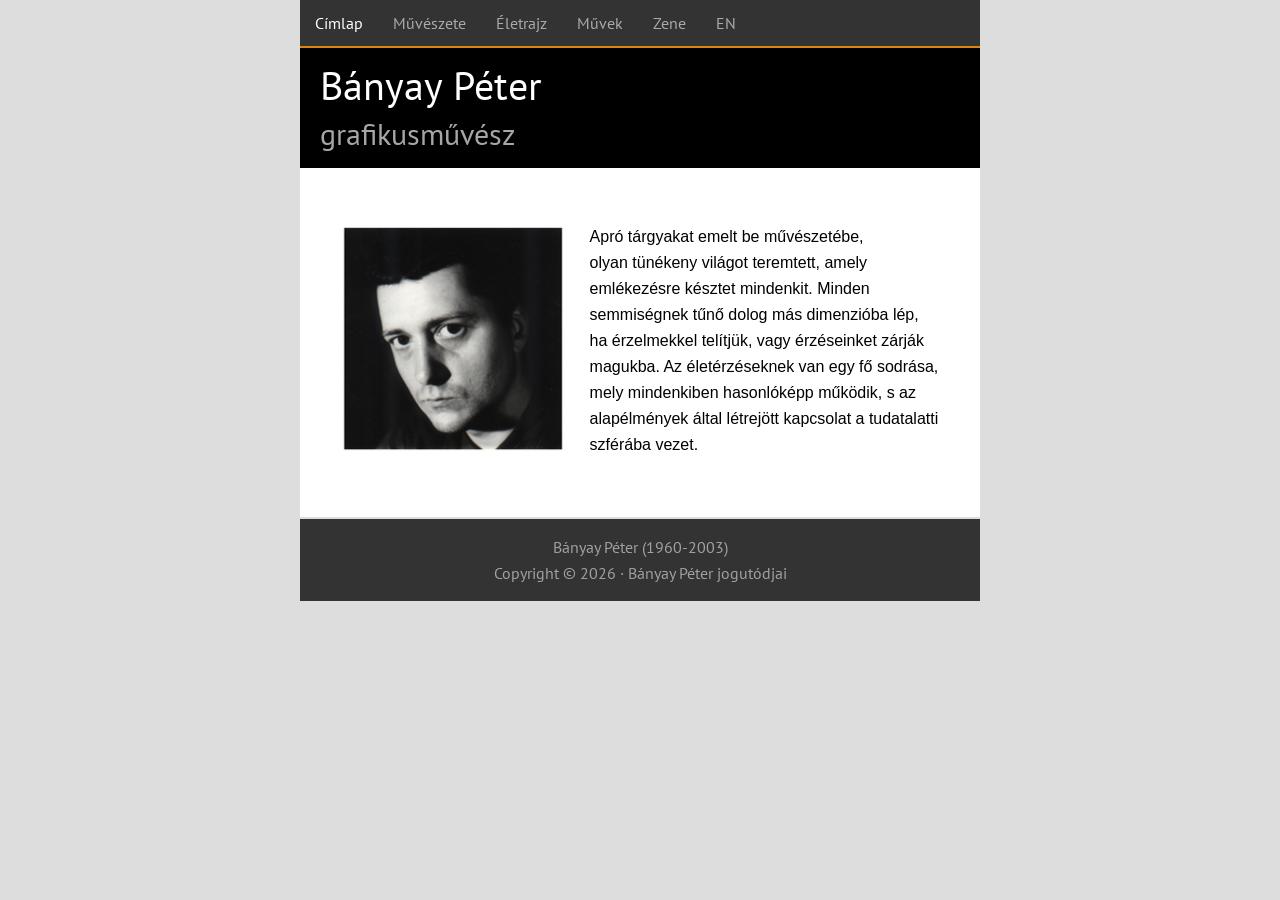
<file: index.html>
<!DOCTYPE html>
<html lang="hu-HU">
<head itemscope itemtype="http://schema.org/WebSite">
<meta charset="UTF-8" />
<title>Bányay Péter – grafikusművész</title><meta name="description" content="grafikusművész" />
<meta name="robots" content="noodp,noydir" />
<meta name="viewport" content="width=device-width, initial-scale=1.0"/>
<link rel="alternate" type="application/rss+xml" title="Bányay Péter &raquo; hírcsatorna" href="feed/index.rss" />
<link rel="alternate" type="application/rss+xml" title="Bányay Péter &raquo; hozzászólás hírcsatorna" href="comments/feed/index.rss" />
<link rel="canonical" href="index.html" />
		<script type="text/javascript">
			window._wpemojiSettings = {"baseUrl":"http:\/\/s.w.org\/images\/core\/emoji\/72x72\/","ext":".png","source":{"concatemoji":"http:\/\/banyaypeter.dreamhosters.com\/wp-includes\/js\/wp-emoji-release.min.js?ver=4.3.1"}};
			!function(a,b,c){function d(a){var c=b.createElement("canvas"),d=c.getContext&&c.getContext("2d");return d&&d.fillText?(d.textBaseline="top",d.font="600 32px Arial","flag"===a?(d.fillText(String.fromCharCode(55356,56812,55356,56807),0,0),c.toDataURL().length>3e3):(d.fillText(String.fromCharCode(55357,56835),0,0),0!==d.getImageData(16,16,1,1).data[0])):!1}function e(a){var c=b.createElement("script");c.src=a,c.type="text/javascript",b.getElementsByTagName("head")[0].appendChild(c)}var f,g;c.supports={simple:d("simple"),flag:d("flag")},c.DOMReady=!1,c.readyCallback=function(){c.DOMReady=!0},c.supports.simple&&c.supports.flag||(g=function(){c.readyCallback()},b.addEventListener?(b.addEventListener("DOMContentLoaded",g,!1),a.addEventListener("load",g,!1)):(a.attachEvent("onload",g),b.attachEvent("onreadystatechange",function(){"complete"===b.readyState&&c.readyCallback()})),f=c.source||{},f.concatemoji?e(f.concatemoji):f.wpemoji&&f.twemoji&&(e(f.twemoji),e(f.wpemoji)))}(window,document,window._wpemojiSettings);
		</script>
		<style type="text/css">img.wp-smiley,
img.emoji {
	display: inline !important;
	border: none !important;
	box-shadow: none !important;
	height: 1em !important;
	width: 1em !important;
	margin: 0 .07em !important;
	vertical-align: -0.1em !important;
	background: none !important;
	padding: 0 !important;
}
</style>
<link rel='stylesheet' id='dynamik_minified_stylesheet-css'  href='wp-content/uploads/dynamik-gen/theme/dynamik-min-ver=1447445408.css' type='text/css' media='all' />
<link rel='stylesheet' id='dynamik_enqueued_google_fonts-css'  href='http://fonts.googleapis.com/css?family=Lato%3A100%2C100italic%2Clight%2Clightitalic%2Cregular%2Cregularitalic%2Cbold%2Cbolditalic%2C900%2C900italic%7CPT+Sans%3Aregular%2Citalic%2Cbold%2Cbolditalic%7C&amp;ver=1.6' type='text/css' media='all' />
<script type='text/javascript' src='wp-includes/js/jquery/jquery-ver=1.11.3.js'></script>
<script type='text/javascript' src='wp-includes/js/jquery/jquery-migrate.min-ver=1.2.1.js'></script>
<link rel="EditURI" type="application/rsd+xml" title="RSD" href="xmlrpc.php-rsd.xml" />
<link rel="Shortcut Icon" href="wp-content/themes/genesis/images/favicon.png.html" type="image/x-icon" />
<meta itemprop="name" content="Bányay Péter" />
<meta itemprop="url" content="http://banyaypeter.dreamhosters.com/" />
<!--[if lt IE 9]><script src="//html5shiv.googlecode.com/svn/trunk/html5.js"></script><![endif]-->
</head>
<body class="home page page-id-2 page-template-default header-full-width full-width-content unknown-os ie11 feature-top-outside override" itemscope itemtype="http://schema.org/WebPage"><div class="site-container"><nav class="nav-primary" itemscope itemtype="http://schema.org/SiteNavigationElement"><div class="wrap"><ul id="menu-1-menu" class="menu genesis-nav-menu menu-primary js-superfish"><li id="menu-item-7" class="menu-item menu-item-type-custom menu-item-object-custom current-menu-item current_page_item menu-item-home menu-item-7"><a href="index.html" itemprop="url"><span itemprop="name">Címlap</span></a></li>
<li id="menu-item-31" class="menu-item menu-item-type-post_type menu-item-object-page menu-item-31"><a href="banyay-peterrol/index.html" itemprop="url"><span itemprop="name">Művészete</span></a></li>
<li id="menu-item-8" class="menu-item menu-item-type-post_type menu-item-object-page menu-item-8"><a href="eletrajz/index.html" itemprop="url"><span itemprop="name">Életrajz</span></a></li>
<li id="menu-item-75" class="menu-item menu-item-type-post_type menu-item-object-page menu-item-75"><a href="muvek/index.html" itemprop="url"><span itemprop="name">Művek</span></a></li>
<li id="menu-item-88" class="menu-item menu-item-type-post_type menu-item-object-page menu-item-88"><a href="zene/index.html" itemprop="url"><span itemprop="name">Zene</span></a></li>
<li><a href="en/index.html">EN</a></li></ul></div></nav><header class="site-header" itemscope itemtype="http://schema.org/WPHeader"><div class="wrap"><div class="title-area"><h1 class="site-title" itemprop="headline"><a href="index.html">Bányay Péter</a></h1><h2 class="site-description" itemprop="description">grafikusművész</h2></div></div></header><div class="site-inner"><div class="content-sidebar-wrap"><main class="content"><article class="post-2 page type-page status-publish entry has-post-thumbnail override" itemscope itemtype="http://schema.org/CreativeWork"><div class="entry-content" itemprop="text"><div class="su-row">
<div class="su-column su-column-size-2-5"><div class="su-column-inner su-clearfix">
&nbsp;<br />
<img class="size-full wp-image-22 alignleft" src="wp-content/uploads/2014/11/arckep2.jpg" alt="Bányay Péter" width="240" height="244" /><br />
</div></div>
<div class="su-column su-column-size-3-5"><div class="su-column-inner su-clearfix">
&nbsp;<br />
Apró tárgyakat emelt be művészetébe, olyan tünékeny világot teremtett, amely emlékezésre késztet mindenkit. Minden semmiségnek tűnő dolog más dimenzióba lép, ha érzelmekkel telítjük, vagy érzéseinket zárják magukba. Az életérzéseknek van egy fő sodrása, mely mindenkiben hasonlóképp működik, s az alapélmények által létrejött kapcsolat a tudatalatti szférába vezet.<br />
</div></div>
</div>
</div></article></main></div></div><footer class="site-footer" itemscope itemtype="http://schema.org/WPFooter"><div class="wrap"><p>Bányay Péter (1960-2003)</p>
<p>Copyright &#x000A9;&nbsp;2026 &middot; Bányay Péter jogutódjai</p></div></footer></div><link rel='stylesheet' id='su-box-shortcodes-css'  href='wp-content/plugins/shortcodes-ultimate/assets/css/box-shortcodes-ver=4.9.9.css' type='text/css' media='all' />
<script type='text/javascript' src='wp-includes/js/hoverIntent.min-ver=1.8.1.js'></script>
<script type='text/javascript' src='wp-content/themes/genesis/lib/js/menu/superfish.min-ver=1.7.5.js'></script>
<script type='text/javascript' src='wp-content/themes/genesis/lib/js/menu/superfish.args.min-ver=2.2.3.js'></script>
<script type='text/javascript' src='wp-content/themes/dynamik-gen/lib/js/dynamik-responsive-ver=1.6.js'></script>
</body>
</html>

<!-- Dynamic page generated in 1.245 seconds. -->
<!-- Cached page generated by WP-Super-Cache on 2016-01-31 10:26:02 -->

<!-- super cache -->
</file>
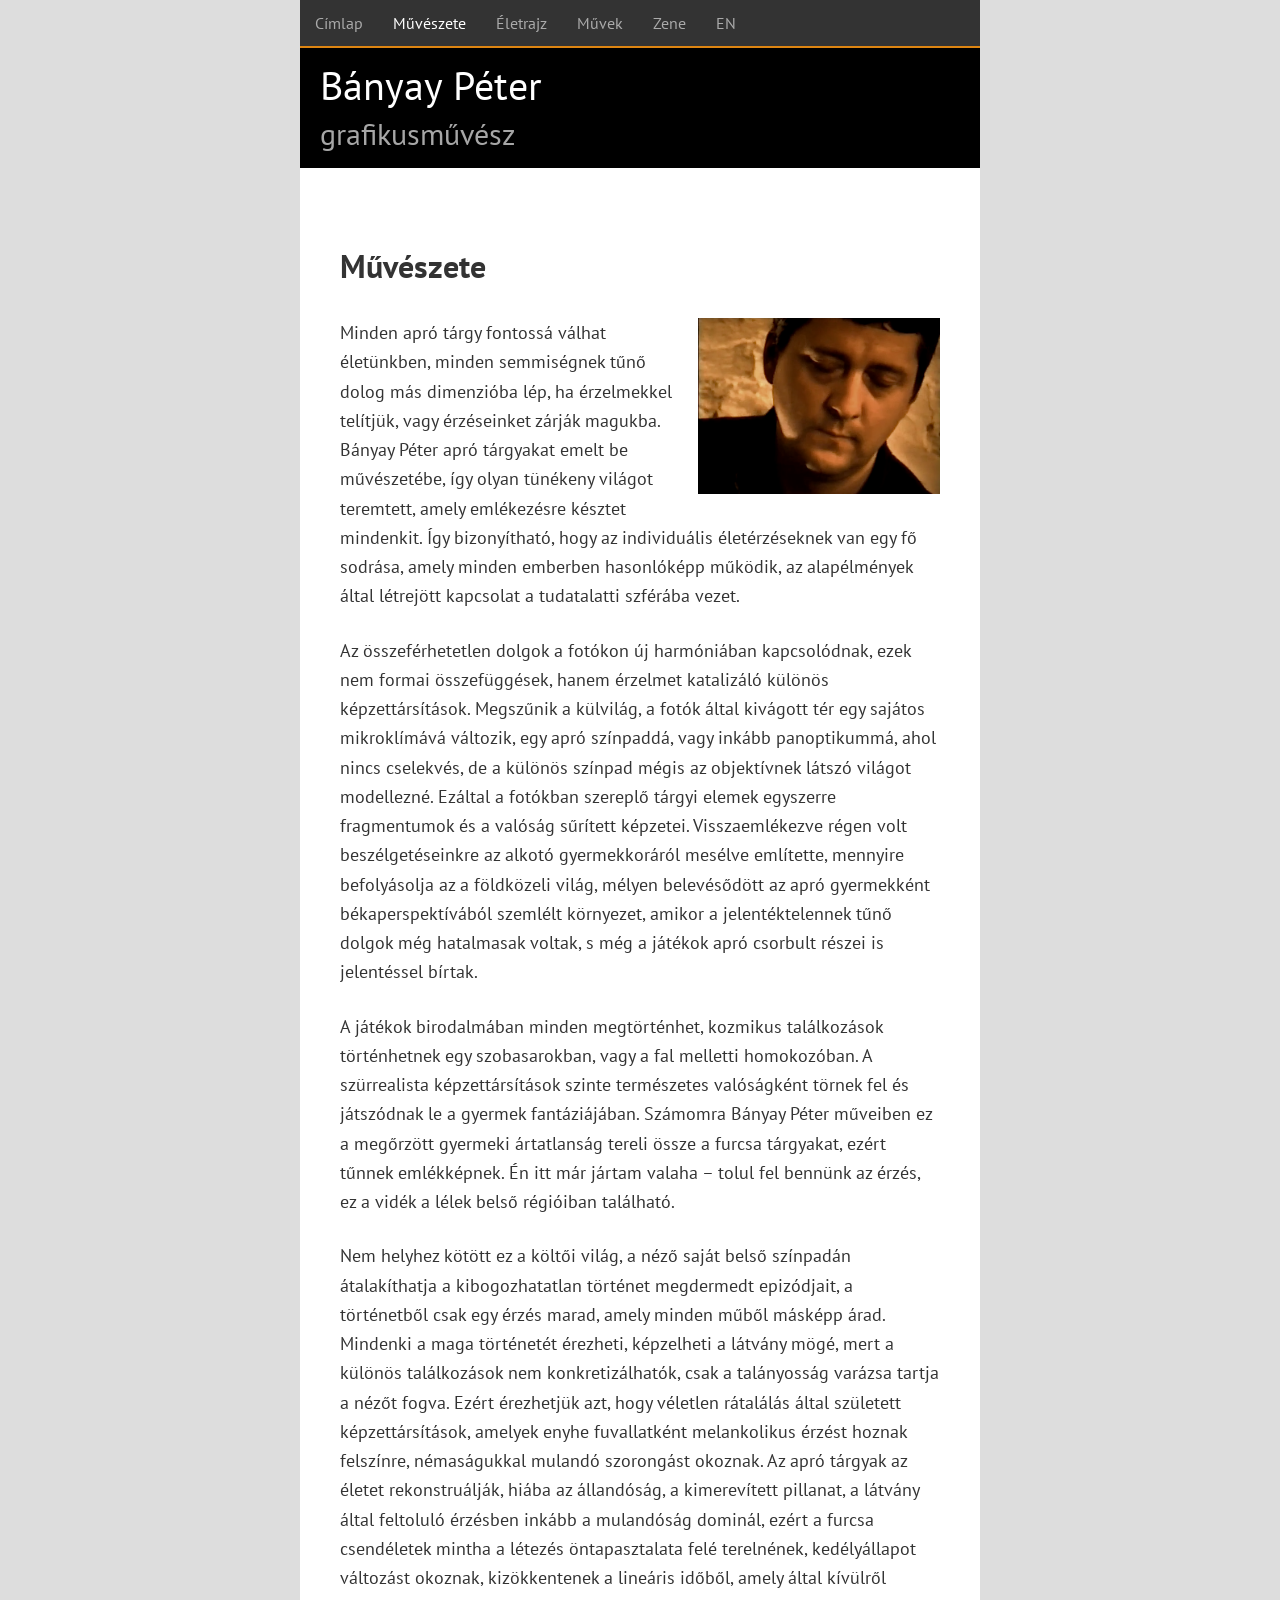
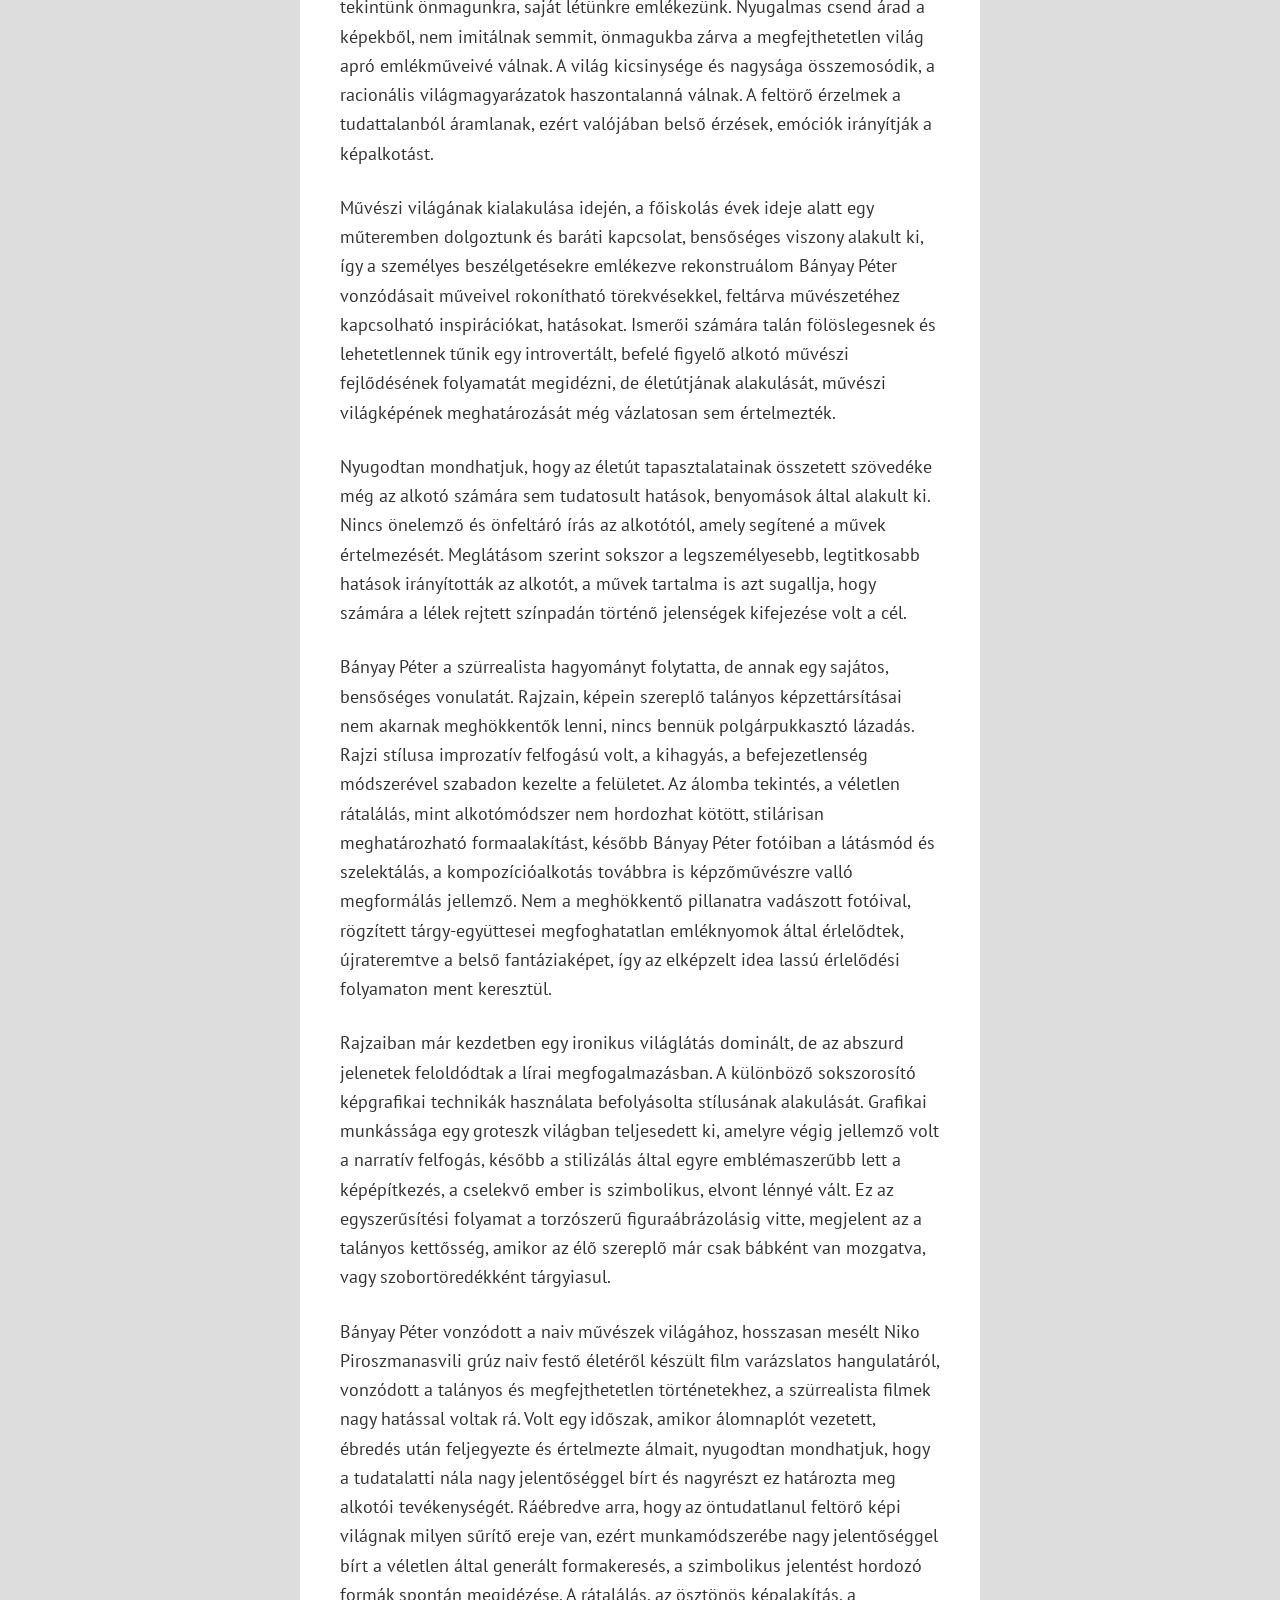
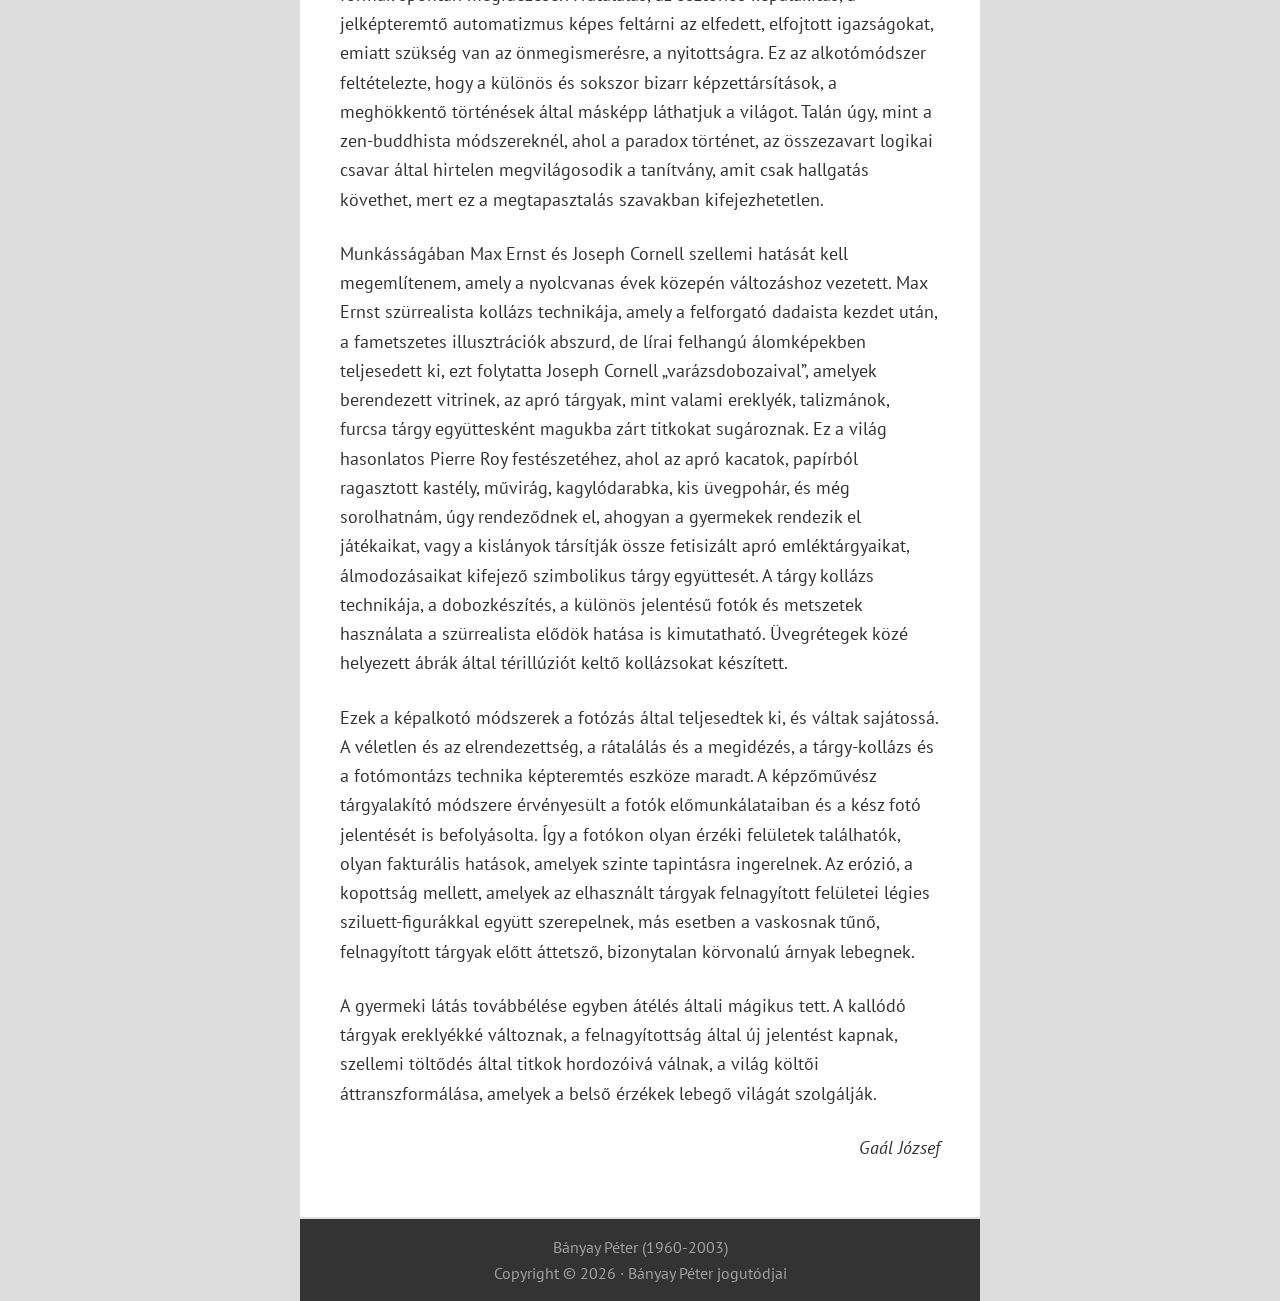
<file: banyay-peterrol/index.html>
<!DOCTYPE html>
<html lang="hu-HU">
<head >
<meta charset="UTF-8" />
<title>Művészete</title><meta name="robots" content="noodp,noydir" />
<meta name="viewport" content="width=device-width, initial-scale=1.0"/>
<link rel="alternate" type="application/rss+xml" title="Bányay Péter &raquo; hírcsatorna" href="../feed/index.rss" />
<link rel="alternate" type="application/rss+xml" title="Bányay Péter &raquo; hozzászólás hírcsatorna" href="../comments/feed/index.rss" />
<link rel="canonical" href="index.html" />
		<script type="text/javascript">
			window._wpemojiSettings = {"baseUrl":"http:\/\/s.w.org\/images\/core\/emoji\/72x72\/","ext":".png","source":{"concatemoji":"http:\/\/banyaypeter.dreamhosters.com\/wp-includes\/js\/wp-emoji-release.min.js?ver=4.3.1"}};
			!function(a,b,c){function d(a){var c=b.createElement("canvas"),d=c.getContext&&c.getContext("2d");return d&&d.fillText?(d.textBaseline="top",d.font="600 32px Arial","flag"===a?(d.fillText(String.fromCharCode(55356,56812,55356,56807),0,0),c.toDataURL().length>3e3):(d.fillText(String.fromCharCode(55357,56835),0,0),0!==d.getImageData(16,16,1,1).data[0])):!1}function e(a){var c=b.createElement("script");c.src=a,c.type="text/javascript",b.getElementsByTagName("head")[0].appendChild(c)}var f,g;c.supports={simple:d("simple"),flag:d("flag")},c.DOMReady=!1,c.readyCallback=function(){c.DOMReady=!0},c.supports.simple&&c.supports.flag||(g=function(){c.readyCallback()},b.addEventListener?(b.addEventListener("DOMContentLoaded",g,!1),a.addEventListener("load",g,!1)):(a.attachEvent("onload",g),b.attachEvent("onreadystatechange",function(){"complete"===b.readyState&&c.readyCallback()})),f=c.source||{},f.concatemoji?e(f.concatemoji):f.wpemoji&&f.twemoji&&(e(f.twemoji),e(f.wpemoji)))}(window,document,window._wpemojiSettings);
		</script>
		<style type="text/css">img.wp-smiley,
img.emoji {
	display: inline !important;
	border: none !important;
	box-shadow: none !important;
	height: 1em !important;
	width: 1em !important;
	margin: 0 .07em !important;
	vertical-align: -0.1em !important;
	background: none !important;
	padding: 0 !important;
}
</style>
<link rel='stylesheet' id='dynamik_minified_stylesheet-css'  href='../wp-content/uploads/dynamik-gen/theme/dynamik-min-ver=1447445408.css' type='text/css' media='all' />
<link rel='stylesheet' id='dynamik_enqueued_google_fonts-css'  href='http://fonts.googleapis.com/css?family=Lato%3A100%2C100italic%2Clight%2Clightitalic%2Cregular%2Cregularitalic%2Cbold%2Cbolditalic%2C900%2C900italic%7CPT+Sans%3Aregular%2Citalic%2Cbold%2Cbolditalic%7C&amp;ver=1.6' type='text/css' media='all' />
<script type='text/javascript' src='../wp-includes/js/jquery/jquery-ver=1.11.3.js'></script>
<script type='text/javascript' src='../wp-includes/js/jquery/jquery-migrate.min-ver=1.2.1.js'></script>
<link rel="EditURI" type="application/rsd+xml" title="RSD" href="../xmlrpc.php-rsd.xml" />
<link rel="Shortcut Icon" href="../wp-content/themes/genesis/images/favicon.png.html" type="image/x-icon" />
<!--[if lt IE 9]><script src="//html5shiv.googlecode.com/svn/trunk/html5.js"></script><![endif]-->
</head>
<body class="page page-id-29 page-template-default header-full-width full-width-content unknown-os ie11 feature-top-outside override" itemscope itemtype="http://schema.org/WebPage"><div class="site-container"><nav class="nav-primary" itemscope itemtype="http://schema.org/SiteNavigationElement"><div class="wrap"><ul id="menu-1-menu" class="menu genesis-nav-menu menu-primary js-superfish"><li id="menu-item-7" class="menu-item menu-item-type-custom menu-item-object-custom menu-item-home menu-item-7"><a href="../index.html" itemprop="url"><span itemprop="name">Címlap</span></a></li>
<li id="menu-item-31" class="menu-item menu-item-type-post_type menu-item-object-page current-menu-item page_item page-item-29 current_page_item menu-item-31"><a href="index.html" itemprop="url"><span itemprop="name">Művészete</span></a></li>
<li id="menu-item-8" class="menu-item menu-item-type-post_type menu-item-object-page menu-item-8"><a href="../eletrajz/index.html" itemprop="url"><span itemprop="name">Életrajz</span></a></li>
<li id="menu-item-75" class="menu-item menu-item-type-post_type menu-item-object-page menu-item-75"><a href="../muvek/index.html" itemprop="url"><span itemprop="name">Művek</span></a></li>
<li id="menu-item-88" class="menu-item menu-item-type-post_type menu-item-object-page menu-item-88"><a href="../zene/index.html" itemprop="url"><span itemprop="name">Zene</span></a></li>
<li><a href="../en/banyay-peterrol/index.html">EN</a></li></ul></div></nav><header class="site-header" itemscope itemtype="http://schema.org/WPHeader"><div class="wrap"><div class="title-area"><h1 class="site-title" itemprop="headline"><a href="../index.html">Bányay Péter</a></h1><h2 class="site-description" itemprop="description">grafikusművész</h2></div></div></header><div class="site-inner"><div class="content-sidebar-wrap"><main class="content"><article class="post-29 page type-page status-publish entry has-post-thumbnail override" itemscope itemtype="http://schema.org/CreativeWork"><header class="entry-header"><h1 class="entry-title" itemprop="headline">Művészete</h1> 
</header><div class="entry-content" itemprop="text"><p><img class="alignright  wp-image-91" src="../wp-content/uploads/2014/11/peter-logo-300x218.png" alt="peter-logo" width="242" height="176" />Minden apró tárgy fontossá válhat életünkben, minden semmiségnek tűnő dolog más dimenzióba lép, ha érzelmekkel telítjük, vagy érzéseinket zárják magukba. Bányay Péter apró tárgyakat emelt be művészetébe, így olyan tünékeny világot teremtett, amely emlékezésre késztet mindenkit. Így bizonyítható, hogy az individuális életérzéseknek van egy fő sodrása, amely minden emberben hasonlóképp működik, az alapélmények által létrejött kapcsolat a tudatalatti szférába vezet.</p>
<p>Az összeférhetetlen dolgok a fotókon új harmóniában kapcsolódnak, ezek nem formai összefüggések, hanem érzelmet katalizáló különös képzettársítások. Megszűnik a külvilág, a fotók által kivágott tér egy sajátos mikroklímává változik, egy apró színpaddá, vagy inkább panoptikummá, ahol nincs cselekvés, de a különös színpad mégis az objektívnek látszó világot modellezné. Ezáltal a fotókban szereplő tárgyi elemek egyszerre fragmentumok és a valóság sűrített képzetei. Visszaemlékezve régen volt beszélgetéseinkre az alkotó gyermekkoráról mesélve említette, mennyire befolyásolja az a földközeli világ, mélyen belevésődött az apró gyermekként békaperspektívából szemlélt környezet, amikor a jelentéktelennek tűnő dolgok még hatalmasak voltak, s még a játékok apró csorbult részei is jelentéssel bírtak.</p>
<p>A játékok birodalmában minden megtörténhet, kozmikus találkozások történhetnek egy szobasarokban, vagy a fal melletti homokozóban. A szürrealista képzettársítások szinte természetes valóságként törnek fel és játszódnak le a gyermek fantáziájában. Számomra Bányay Péter műveiben ez a megőrzött gyermeki ártatlanság tereli össze a furcsa tárgyakat, ezért tűnnek emlékképnek. Én itt már jártam valaha &#8211; tolul fel bennünk az érzés, ez a vidék a lélek belső régióiban található.</p>
<p>Nem helyhez kötött ez a költői világ, a néző saját belső színpadán átalakíthatja a kibogozhatatlan történet megdermedt epizódjait, a történetből csak egy érzés marad, amely minden műből másképp árad. Mindenki a maga történetét érezheti, képzelheti a látvány mögé, mert a különös találkozások nem konkretizálhatók, csak a talányosság varázsa tartja a nézőt fogva. Ezért érezhetjük azt, hogy véletlen rátalálás által született képzettársítások, amelyek enyhe fuvallatként melankolikus érzést hoznak felszínre, némaságukkal mulandó szorongást okoznak. Az apró tárgyak az életet rekonstruálják, hiába az állandóság, a kimerevített pillanat, a látvány által feltoluló érzésben inkább a mulandóság dominál, ezért a furcsa csendéletek mintha a létezés öntapasztalata felé terelnének, kedélyállapot változást okoznak, kizökkentenek a lineáris időből, amely által kívülről tekintünk önmagunkra, saját létünkre emlékezünk. Nyugalmas csend árad a képekből, nem imitálnak semmit, önmagukba zárva a megfejthetetlen világ apró emlékműveivé válnak. A világ kicsinysége és nagysága összemosódik, a racionális világmagyarázatok haszontalanná válnak. A feltörő érzelmek a tudattalanból áramlanak, ezért valójában belső érzések, emóciók irányítják a képalkotást.</p>
<p>Művészi világának kialakulása idején, a főiskolás évek ideje alatt egy műteremben dolgoztunk és baráti kapcsolat, bensőséges viszony alakult ki, így a személyes beszélgetésekre emlékezve rekonstruálom Bányay Péter vonzódásait műveivel rokonítható törekvésekkel, feltárva művészetéhez kapcsolható inspirációkat, hatásokat. Ismerői számára talán fölöslegesnek és lehetetlennek tűnik egy introvertált, befelé figyelő alkotó művészi fejlődésének folyamatát megidézni, de életútjának alakulását, művészi világképének meghatározását még vázlatosan sem értelmezték.</p>
<p>Nyugodtan mondhatjuk, hogy az életút tapasztalatainak összetett szövedéke még az alkotó számára sem tudatosult hatások, benyomások által alakult ki. Nincs önelemző és önfeltáró írás az alkotótól, amely segítené a művek értelmezését. Meglátásom szerint sokszor a legszemélyesebb, legtitkosabb hatások irányították az alkotót, a művek tartalma is azt sugallja, hogy számára a lélek rejtett színpadán történő jelenségek kifejezése volt a cél.</p>
<p>Bányay Péter a szürrealista hagyományt folytatta, de annak egy sajátos, bensőséges vonulatát. Rajzain, képein szereplő talányos képzettársításai nem akarnak meghökkentők lenni, nincs bennük polgárpukkasztó lázadás. Rajzi stílusa improzatív felfogású volt, a kihagyás, a befejezetlenség módszerével szabadon kezelte a felületet. Az álomba tekintés, a véletlen rátalálás, mint alkotómódszer nem hordozhat kötött, stilárisan meghatározható formaalakítást, később Bányay Péter fotóiban a látásmód és szelektálás, a kompozícióalkotás továbbra is képzőművészre valló megformálás jellemző. Nem a meghökkentő pillanatra vadászott fotóival, rögzített tárgy-együttesei megfoghatatlan emléknyomok által érlelődtek, újrateremtve a belső fantáziaképet, így az elképzelt idea lassú érlelődési folyamaton ment keresztül.</p>
<p>Rajzaiban már kezdetben egy ironikus világlátás dominált, de az abszurd jelenetek feloldódtak a lírai megfogalmazásban. A különböző sokszorosító képgrafikai technikák használata befolyásolta stílusának alakulását. Grafikai munkássága egy groteszk világban teljesedett ki, amelyre végig jellemző volt a narratív felfogás, később a stilizálás által egyre emblémaszerűbb lett a képépítkezés, a cselekvő ember is szimbolikus, elvont lénnyé vált. Ez az egyszerűsítési folyamat a torzószerű figuraábrázolásig vitte, megjelent az a talányos kettősség, amikor az élő szereplő már csak bábként van mozgatva, vagy szobortöredékként tárgyiasul.</p>
<p>Bányay Péter vonzódott a naiv művészek világához, hosszasan mesélt Niko Piroszmanasvili grúz naiv festő életéről készült film varázslatos hangulatáról, vonzódott a talányos és megfejthetetlen történetekhez, a szürrealista filmek nagy hatással voltak rá. Volt egy időszak, amikor álomnaplót vezetett, ébredés után feljegyezte és értelmezte álmait, nyugodtan mondhatjuk, hogy a tudatalatti nála nagy jelentőséggel bírt és nagyrészt ez határozta meg alkotói tevékenységét. Ráébredve arra, hogy az öntudatlanul feltörő képi világnak milyen sűrítő ereje van, ezért munkamódszerébe nagy jelentőséggel bírt a véletlen által generált formakeresés, a szimbolikus jelentést hordozó formák spontán megidézése. A rátalálás, az ösztönös képalakítás, a jelképteremtő automatizmus képes feltárni az elfedett, elfojtott igazságokat, emiatt szükség van az önmegismerésre, a nyitottságra. Ez az alkotómódszer feltételezte, hogy a különös és sokszor bizarr képzettársítások, a meghökkentő történések által másképp láthatjuk a világot. Talán úgy, mint a zen-buddhista módszereknél, ahol a paradox történet, az összezavart logikai csavar által hirtelen megvilágosodik a tanítvány, amit csak hallgatás követhet, mert ez a megtapasztalás szavakban kifejezhetetlen.</p>
<p>Munkásságában Max Ernst és Joseph Cornell szellemi hatását kell megemlítenem, amely a nyolcvanas évek közepén változáshoz vezetett. Max Ernst szürrealista kollázs technikája, amely a felforgató dadaista kezdet után, a fametszetes illusztrációk abszurd, de lírai felhangú álomképekben teljesedett ki, ezt folytatta Joseph Cornell „varázsdobozaival”, amelyek berendezett vitrinek, az apró tárgyak, mint valami ereklyék, talizmánok, furcsa tárgy együttesként magukba zárt titkokat sugároznak. Ez a világ hasonlatos Pierre Roy festészetéhez, ahol az apró kacatok, papírból ragasztott kastély, művirág, kagylódarabka, kis üvegpohár, és még sorolhatnám, úgy rendeződnek el, ahogyan a gyermekek rendezik el játékaikat, vagy a kislányok társítják össze fetisizált apró emléktárgyaikat, álmodozásaikat kifejező szimbolikus tárgy együttesét. A tárgy kollázs technikája, a dobozkészítés, a különös jelentésű fotók és metszetek használata a szürrealista elődök hatása is kimutatható. Üvegrétegek közé helyezett ábrák által térillúziót keltő kollázsokat készített.</p>
<p>Ezek a képalkotó módszerek a fotózás által teljesedtek ki, és váltak sajátossá. A véletlen és az elrendezettség, a rátalálás és a megidézés, a tárgy-kollázs és a fotómontázs technika képteremtés eszköze maradt. A képzőművész tárgyalakító módszere érvényesült a fotók előmunkálataiban és a kész fotó jelentését is befolyásolta. Így a fotókon olyan érzéki felületek találhatók, olyan fakturális hatások, amelyek szinte tapintásra ingerelnek. Az erózió, a kopottság mellett, amelyek az elhasznált tárgyak felnagyított felületei légies sziluett-figurákkal együtt szerepelnek, más esetben a vaskosnak tűnő, felnagyított tárgyak előtt áttetsző, bizonytalan körvonalú árnyak lebegnek.</p>
<p>A gyermeki látás továbbélése egyben átélés általi mágikus tett. A kallódó tárgyak ereklyékké változnak, a felnagyítottság által új jelentést kapnak, szellemi töltődés által titkok hordozóivá válnak, a világ költői áttranszformálása, amelyek a belső érzékek lebegő világát szolgálják.</p>
<p style="text-align: right;"><em>Gaál József</em></p>
</div></article></main></div></div><footer class="site-footer" itemscope itemtype="http://schema.org/WPFooter"><div class="wrap"><p>Bányay Péter (1960-2003)</p>
<p>Copyright &#x000A9;&nbsp;2026 &middot; Bányay Péter jogutódjai</p></div></footer></div><script type='text/javascript' src='../wp-includes/js/hoverIntent.min-ver=1.8.1.js'></script>
<script type='text/javascript' src='../wp-content/themes/genesis/lib/js/menu/superfish.min-ver=1.7.5.js'></script>
<script type='text/javascript' src='../wp-content/themes/genesis/lib/js/menu/superfish.args.min-ver=2.2.3.js'></script>
<script type='text/javascript' src='../wp-content/themes/dynamik-gen/lib/js/dynamik-responsive-ver=1.6.js'></script>
</body>
</html>

<!-- Dynamic page generated in 1.289 seconds. -->
<!-- Cached page generated by WP-Super-Cache on 2016-01-31 10:26:05 -->

<!-- super cache -->
</file>
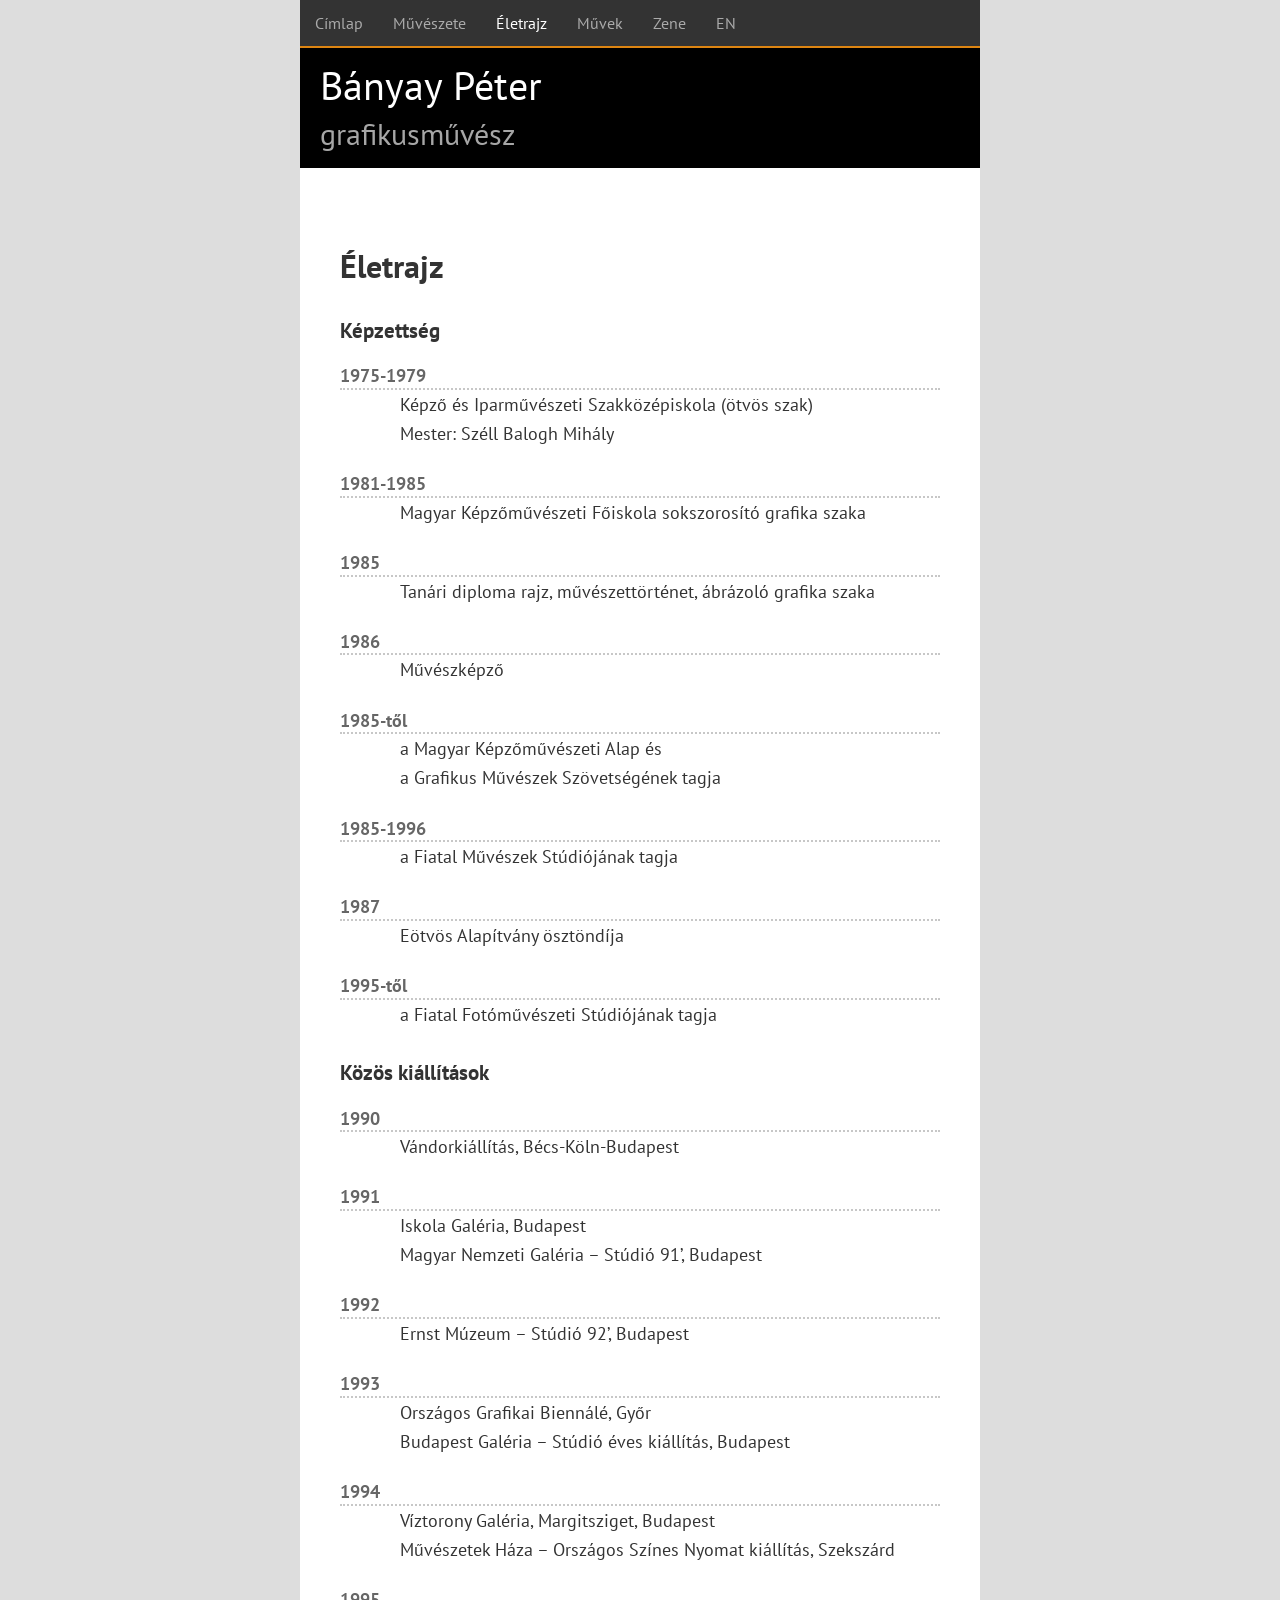
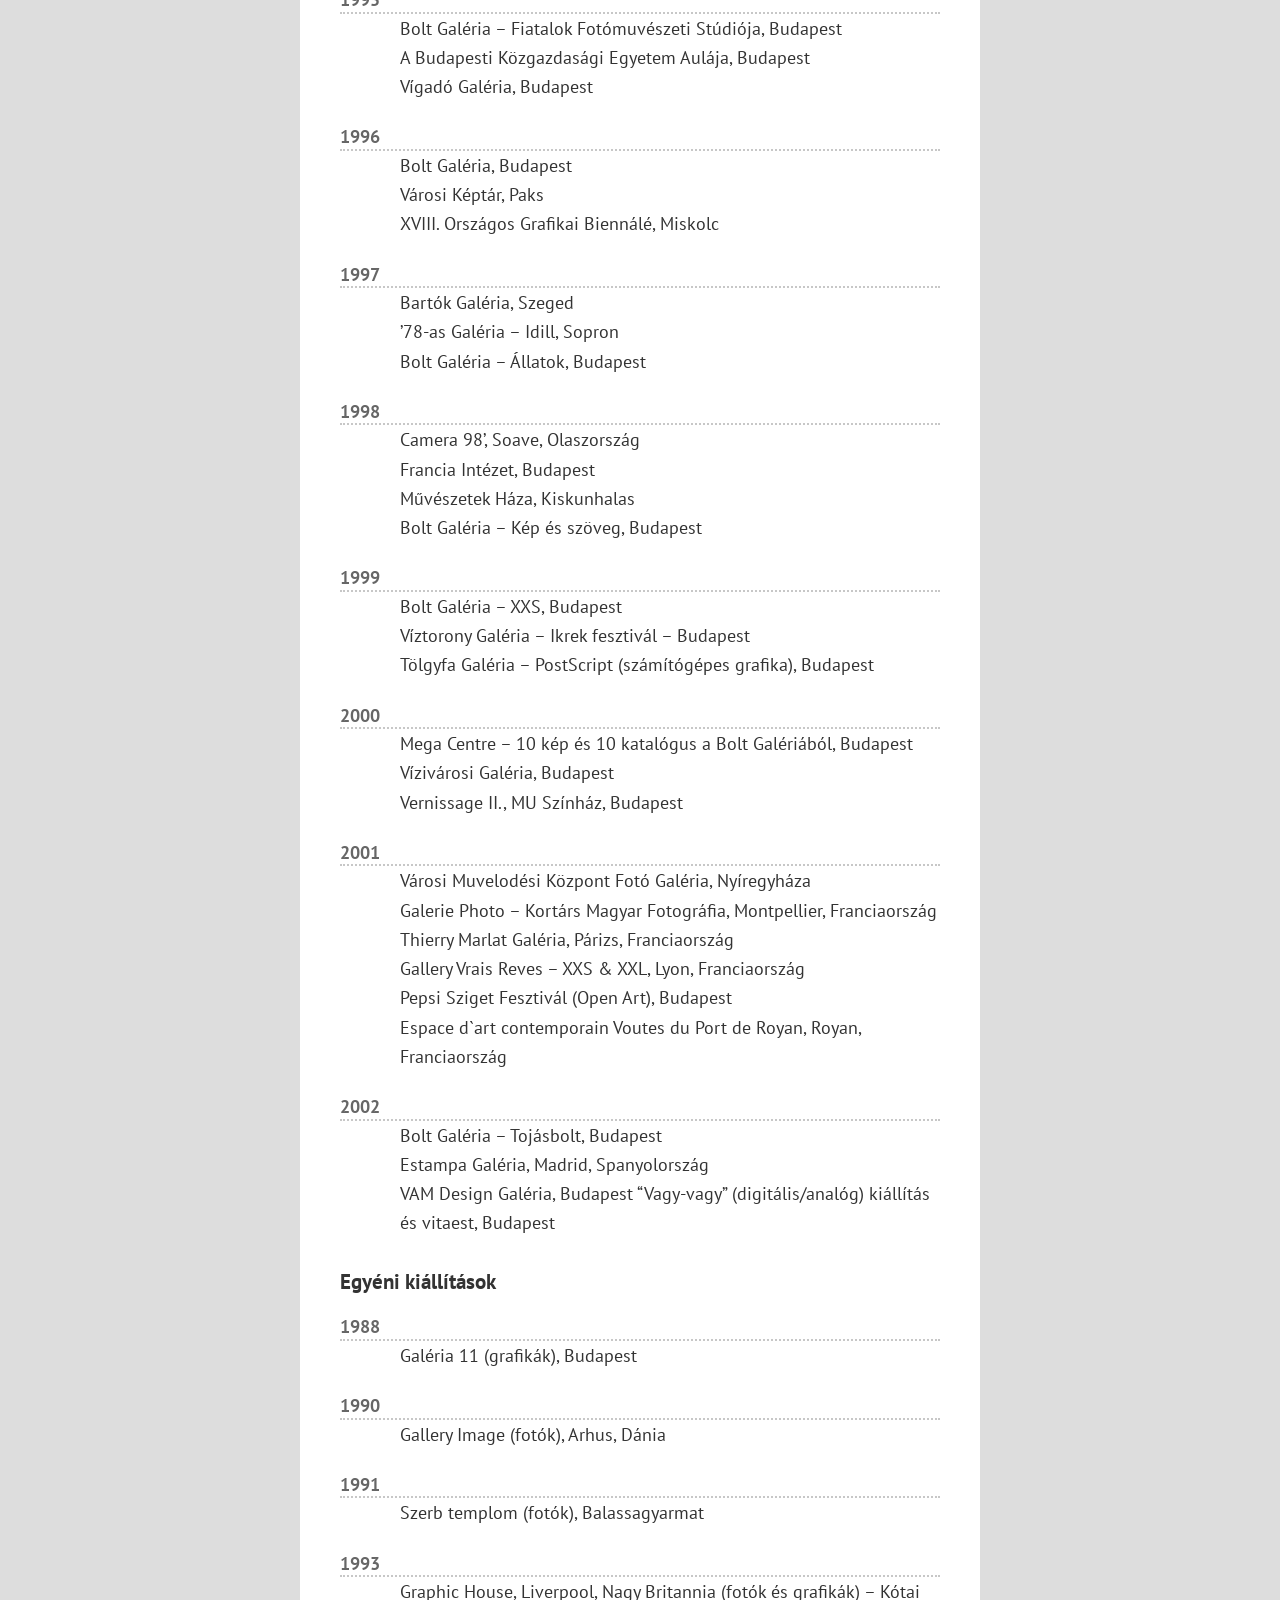
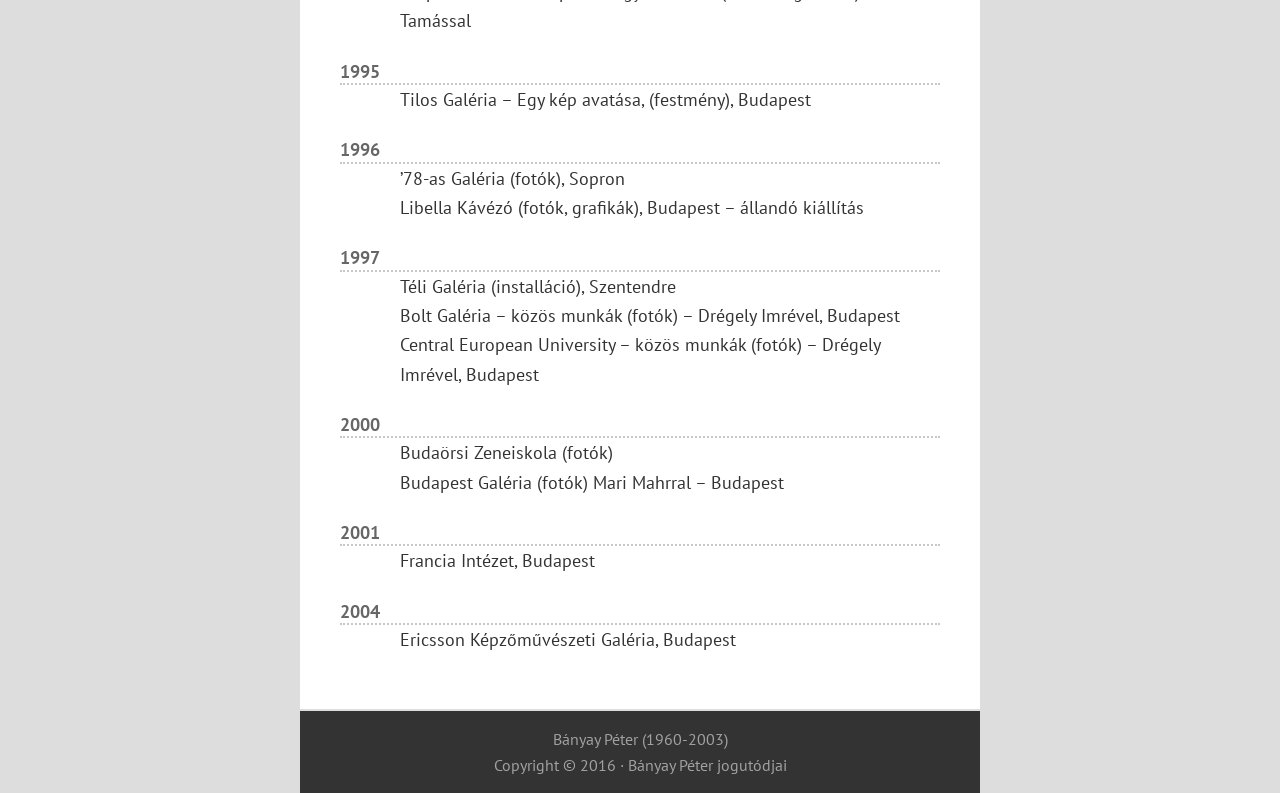
<file: eletrajz/index.html>
<!DOCTYPE html>
<html lang="hu-HU">
<head >
<meta charset="UTF-8" />
<title>Életrajz</title><meta name="robots" content="noodp,noydir" />
<meta name="viewport" content="width=device-width, initial-scale=1.0"/>
<link rel="alternate" type="application/rss+xml" title="Bányay Péter &raquo; hírcsatorna" href="../feed/index.rss" />
<link rel="alternate" type="application/rss+xml" title="Bányay Péter &raquo; hozzászólás hírcsatorna" href="../comments/feed/index.rss" />
<link rel="canonical" href="index.html" />
		<script type="text/javascript">
			window._wpemojiSettings = {"baseUrl":"http:\/\/s.w.org\/images\/core\/emoji\/72x72\/","ext":".png","source":{"concatemoji":"http:\/\/banyaypeter.dreamhosters.com\/wp-includes\/js\/wp-emoji-release.min.js?ver=4.3.1"}};
			!function(a,b,c){function d(a){var c=b.createElement("canvas"),d=c.getContext&&c.getContext("2d");return d&&d.fillText?(d.textBaseline="top",d.font="600 32px Arial","flag"===a?(d.fillText(String.fromCharCode(55356,56812,55356,56807),0,0),c.toDataURL().length>3e3):(d.fillText(String.fromCharCode(55357,56835),0,0),0!==d.getImageData(16,16,1,1).data[0])):!1}function e(a){var c=b.createElement("script");c.src=a,c.type="text/javascript",b.getElementsByTagName("head")[0].appendChild(c)}var f,g;c.supports={simple:d("simple"),flag:d("flag")},c.DOMReady=!1,c.readyCallback=function(){c.DOMReady=!0},c.supports.simple&&c.supports.flag||(g=function(){c.readyCallback()},b.addEventListener?(b.addEventListener("DOMContentLoaded",g,!1),a.addEventListener("load",g,!1)):(a.attachEvent("onload",g),b.attachEvent("onreadystatechange",function(){"complete"===b.readyState&&c.readyCallback()})),f=c.source||{},f.concatemoji?e(f.concatemoji):f.wpemoji&&f.twemoji&&(e(f.twemoji),e(f.wpemoji)))}(window,document,window._wpemojiSettings);
		</script>
		<style type="text/css">img.wp-smiley,
img.emoji {
	display: inline !important;
	border: none !important;
	box-shadow: none !important;
	height: 1em !important;
	width: 1em !important;
	margin: 0 .07em !important;
	vertical-align: -0.1em !important;
	background: none !important;
	padding: 0 !important;
}
</style>
<link rel='stylesheet' id='dynamik_minified_stylesheet-css'  href='../wp-content/uploads/dynamik-gen/theme/dynamik-min-ver=1447445408.css' type='text/css' media='all' />
<link rel='stylesheet' id='dynamik_enqueued_google_fonts-css'  href='http://fonts.googleapis.com/css?family=Lato%3A100%2C100italic%2Clight%2Clightitalic%2Cregular%2Cregularitalic%2Cbold%2Cbolditalic%2C900%2C900italic%7CPT+Sans%3Aregular%2Citalic%2Cbold%2Cbolditalic%7C&amp;ver=1.6' type='text/css' media='all' />
<script type='text/javascript' src='../wp-includes/js/jquery/jquery-ver=1.11.3.js'></script>
<script type='text/javascript' src='../wp-includes/js/jquery/jquery-migrate.min-ver=1.2.1.js'></script>
<link rel="EditURI" type="application/rsd+xml" title="RSD" href="../xmlrpc.php-rsd.xml" />
<link rel="Shortcut Icon" href="../wp-content/themes/genesis/images/favicon.png.html" type="image/x-icon" />
<!--[if lt IE 9]><script src="//html5shiv.googlecode.com/svn/trunk/html5.js"></script><![endif]-->
</head>
<body class="page page-id-5 page-template-default header-full-width full-width-content unknown-os ie11 feature-top-outside override" itemscope itemtype="http://schema.org/WebPage"><div class="site-container"><nav class="nav-primary" itemscope itemtype="http://schema.org/SiteNavigationElement"><div class="wrap"><ul id="menu-1-menu" class="menu genesis-nav-menu menu-primary js-superfish"><li id="menu-item-7" class="menu-item menu-item-type-custom menu-item-object-custom menu-item-home menu-item-7"><a href="../index.html" itemprop="url"><span itemprop="name">Címlap</span></a></li>
<li id="menu-item-31" class="menu-item menu-item-type-post_type menu-item-object-page menu-item-31"><a href="../banyay-peterrol/index.html" itemprop="url"><span itemprop="name">Művészete</span></a></li>
<li id="menu-item-8" class="menu-item menu-item-type-post_type menu-item-object-page current-menu-item page_item page-item-5 current_page_item menu-item-8"><a href="index.html" itemprop="url"><span itemprop="name">Életrajz</span></a></li>
<li id="menu-item-75" class="menu-item menu-item-type-post_type menu-item-object-page menu-item-75"><a href="../muvek/index.html" itemprop="url"><span itemprop="name">Művek</span></a></li>
<li id="menu-item-88" class="menu-item menu-item-type-post_type menu-item-object-page menu-item-88"><a href="../zene/index.html" itemprop="url"><span itemprop="name">Zene</span></a></li>
<li><a href="../en/eletrajz/index.html">EN</a></li></ul></div></nav><header class="site-header" itemscope itemtype="http://schema.org/WPHeader"><div class="wrap"><div class="title-area"><h1 class="site-title" itemprop="headline"><a href="../index.html">Bányay Péter</a></h1><h2 class="site-description" itemprop="description">grafikusművész</h2></div></div></header><div class="site-inner"><div class="content-sidebar-wrap"><main class="content"><article class="post-5 page type-page status-publish entry override" itemscope itemtype="http://schema.org/CreativeWork"><header class="entry-header"><h1 class="entry-title" itemprop="headline">Életrajz</h1> 
</header><div class="entry-content" itemprop="text"><h4>Képzettség</h4>
<h6>1975-1979</h6>
<p style="padding-left: 60px;">Képző és Iparművészeti Szakközépiskola (ötvös szak)<br />
Mester: Széll Balogh Mihály</p>
<h6>1981-1985</h6>
<p style="padding-left: 60px;">Magyar Képzőművészeti Főiskola sokszorosító grafika szaka</p>
<h6>1985</h6>
<p style="padding-left: 60px;">Tanári diploma rajz, művészettörténet, ábrázoló grafika szaka</p>
<h6>1986</h6>
<p style="padding-left: 60px;">Művészképző</p>
<h6>1985-től</h6>
<p style="padding-left: 60px;">a Magyar Képzőművészeti Alap és<br />
a Grafikus Művészek Szövetségének tagja</p>
<h6>1985-1996</h6>
<p style="padding-left: 60px;">a Fiatal Művészek Stúdiójának tagja</p>
<h6>1987</h6>
<p style="padding-left: 60px;">Eötvös Alapítvány ösztöndíja</p>
<h6>1995-től</h6>
<p style="padding-left: 60px;">a Fiatal Fotóművészeti Stúdiójának tagja</p>
<h4>Közös kiállítások</h4>
<h6>1990</h6>
<p style="padding-left: 60px;">Vándorkiállítás, Bécs-Köln-Budapest</p>
<h6>1991</h6>
<p style="padding-left: 60px;">Iskola Galéria, Budapest<br />
Magyar Nemzeti Galéria – Stúdió 91’, Budapest</p>
<h6>1992</h6>
<p style="padding-left: 60px;">Ernst Múzeum – Stúdió 92’, Budapest</p>
<h6>1993</h6>
<p style="padding-left: 60px;">Országos Grafikai Biennálé, Győr<br />
Budapest Galéria – Stúdió éves kiállítás, Budapest</p>
<h6>1994</h6>
<p style="padding-left: 60px;">Víztorony Galéria, Margitsziget, Budapest<br />
Művészetek Háza – Országos Színes Nyomat kiállítás, Szekszárd</p>
<h6>1995</h6>
<p style="padding-left: 60px;">Bolt Galéria – Fiatalok Fotómuvészeti Stúdiója, Budapest<br />
A Budapesti Közgazdasági Egyetem Aulája, Budapest<br />
Vígadó Galéria, Budapest</p>
<h6>1996</h6>
<p style="padding-left: 60px;">Bolt Galéria, Budapest<br />
Városi Képtár, Paks<br />
XVIII. Országos Grafikai Biennálé, Miskolc</p>
<h6>1997</h6>
<p style="padding-left: 60px;">Bartók Galéria, Szeged<br />
’78-as Galéria – Idill, Sopron<br />
Bolt Galéria – Állatok, Budapest</p>
<h6>1998</h6>
<p style="padding-left: 60px;">Camera 98’, Soave, Olaszország<br />
Francia Intézet, Budapest<br />
Művészetek Háza, Kiskunhalas<br />
Bolt Galéria – Kép és szöveg, Budapest</p>
<h6>1999</h6>
<p style="padding-left: 60px;">Bolt Galéria – XXS, Budapest<br />
Víztorony Galéria – Ikrek fesztivál – Budapest<br />
Tölgyfa Galéria – PostScript (számítógépes grafika), Budapest</p>
<h6>2000</h6>
<p style="padding-left: 60px;">Mega Centre – 10 kép és 10 katalógus a Bolt Galériából, Budapest<br />
Vízivárosi Galéria, Budapest<br />
Vernissage II., MU Színház, Budapest</p>
<h6>2001</h6>
<p style="padding-left: 60px;">Városi Muvelodési Központ Fotó Galéria, Nyíregyháza<br />
Galerie Photo – Kortárs Magyar Fotográfia, Montpellier, Franciaország<br />
Thierry Marlat Galéria, Párizs, Franciaország<br />
Gallery Vrais Reves – XXS &amp; XXL, Lyon, Franciaország<br />
Pepsi Sziget Fesztivál (Open Art), Budapest<br />
Espace d`art contemporain Voutes du Port de Royan, Royan, Franciaország</p>
<h6>2002</h6>
<p style="padding-left: 60px;">Bolt Galéria – Tojásbolt, Budapest<br />
Estampa Galéria, Madrid, Spanyolország<br />
VAM Design Galéria, Budapest &#8220;Vagy-vagy&#8221; (digitális/analóg) kiállítás és vitaest, Budapest</p>
<h4>Egyéni kiállítások</h4>
<h6>1988</h6>
<p style="padding-left: 60px;">Galéria 11 (grafikák), Budapest</p>
<h6>1990</h6>
<p style="padding-left: 60px;">Gallery Image (fotók), Arhus, Dánia</p>
<h6>1991</h6>
<p style="padding-left: 60px;">Szerb templom (fotók), Balassagyarmat</p>
<h6>1993</h6>
<p style="padding-left: 60px;">Graphic House, Liverpool, Nagy Britannia (fotók és grafikák) – Kótai Tamással</p>
<h6>1995</h6>
<p style="padding-left: 60px;">Tilos Galéria – Egy kép avatása, (festmény), Budapest</p>
<h6>1996</h6>
<p style="padding-left: 60px;">’78-as Galéria (fotók), Sopron<br />
Libella Kávézó (fotók, grafikák), Budapest – állandó kiállítás</p>
<h6>1997</h6>
<p style="padding-left: 60px;">Téli Galéria (installáció), Szentendre<br />
Bolt Galéria – közös munkák (fotók) – Drégely Imrével, Budapest<br />
Central European University – közös munkák (fotók) – Drégely Imrével, Budapest</p>
<h6>2000</h6>
<p style="padding-left: 60px;">Budaörsi Zeneiskola (fotók)<br />
Budapest Galéria (fotók) Mari Mahrral – Budapest</p>
<h6>2001</h6>
<p style="padding-left: 60px;">Francia Intézet, Budapest</p>
<h6>2004</h6>
<p style="padding-left: 60px;">Ericsson Képzőművészeti Galéria, Budapest</p>
</div></article></main></div></div><footer class="site-footer" itemscope itemtype="http://schema.org/WPFooter"><div class="wrap"><p>Bányay Péter (1960-2003)</p>
<p>Copyright &#x000A9;&nbsp;2016 &middot; Bányay Péter jogutódjai</p></div></footer></div><script type='text/javascript' src='../wp-includes/js/comment-reply.min-ver=4.3.1.js'></script>
<script type='text/javascript' src='../wp-includes/js/hoverIntent.min-ver=1.8.1.js'></script>
<script type='text/javascript' src='../wp-content/themes/genesis/lib/js/menu/superfish.min-ver=1.7.5.js'></script>
<script type='text/javascript' src='../wp-content/themes/genesis/lib/js/menu/superfish.args.min-ver=2.2.3.js'></script>
<script type='text/javascript' src='../wp-content/themes/dynamik-gen/lib/js/dynamik-responsive-ver=1.6.js'></script>
</body>
</html>

<!-- Dynamic page generated in 1.423 seconds. -->
<!-- Cached page generated by WP-Super-Cache on 2016-01-31 10:26:05 -->

<!-- super cache -->
</file>
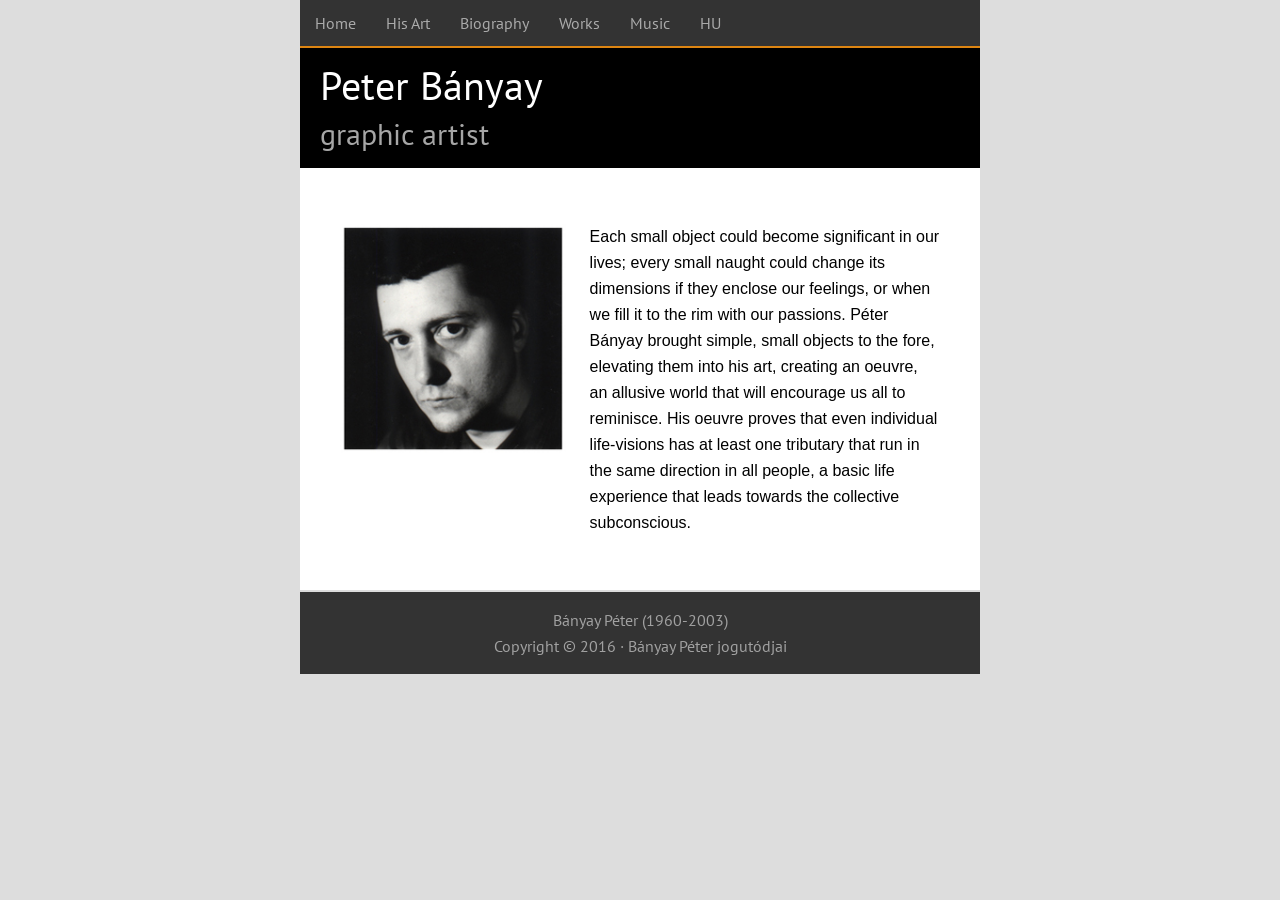
<file: en/index.html>
<!DOCTYPE html>
<html lang="hu-HU">
<head itemscope itemtype="http://schema.org/WebSite">
<meta charset="UTF-8" />
<title>Peter Bányay – graphic artist</title><meta name="description" content="graphic artist" />
<meta name="robots" content="noodp,noydir" />
<meta name="viewport" content="width=device-width, initial-scale=1.0"/>
<link rel="alternate" type="application/rss+xml" title="Peter Bányay &raquo; hírcsatorna" href="feed/index.rss" />
<link rel="alternate" type="application/rss+xml" title="Peter Bányay &raquo; hozzászólás hírcsatorna" href="comments/feed/index.rss" />
<link rel="canonical" href="index.html" />
		<script type="text/javascript">
			window._wpemojiSettings = {"baseUrl":"http:\/\/s.w.org\/images\/core\/emoji\/72x72\/","ext":".png","source":{"concatemoji":"http:\/\/banyaypeter.dreamhosters.com\/wp-includes\/js\/wp-emoji-release.min.js?ver=4.3.1"}};
			!function(a,b,c){function d(a){var c=b.createElement("canvas"),d=c.getContext&&c.getContext("2d");return d&&d.fillText?(d.textBaseline="top",d.font="600 32px Arial","flag"===a?(d.fillText(String.fromCharCode(55356,56812,55356,56807),0,0),c.toDataURL().length>3e3):(d.fillText(String.fromCharCode(55357,56835),0,0),0!==d.getImageData(16,16,1,1).data[0])):!1}function e(a){var c=b.createElement("script");c.src=a,c.type="text/javascript",b.getElementsByTagName("head")[0].appendChild(c)}var f,g;c.supports={simple:d("simple"),flag:d("flag")},c.DOMReady=!1,c.readyCallback=function(){c.DOMReady=!0},c.supports.simple&&c.supports.flag||(g=function(){c.readyCallback()},b.addEventListener?(b.addEventListener("DOMContentLoaded",g,!1),a.addEventListener("load",g,!1)):(a.attachEvent("onload",g),b.attachEvent("onreadystatechange",function(){"complete"===b.readyState&&c.readyCallback()})),f=c.source||{},f.concatemoji?e(f.concatemoji):f.wpemoji&&f.twemoji&&(e(f.twemoji),e(f.wpemoji)))}(window,document,window._wpemojiSettings);
		</script>
		<style type="text/css">img.wp-smiley,
img.emoji {
	display: inline !important;
	border: none !important;
	box-shadow: none !important;
	height: 1em !important;
	width: 1em !important;
	margin: 0 .07em !important;
	vertical-align: -0.1em !important;
	background: none !important;
	padding: 0 !important;
}
</style>
<link rel='stylesheet' id='dynamik_minified_stylesheet-css'  href='../wp-content/uploads/dynamik-gen/theme/dynamik-min-ver=1447445408.css' type='text/css' media='all' />
<link rel='stylesheet' id='dynamik_enqueued_google_fonts-css'  href='http://fonts.googleapis.com/css?family=Lato%3A100%2C100italic%2Clight%2Clightitalic%2Cregular%2Cregularitalic%2Cbold%2Cbolditalic%2C900%2C900italic%7CPT+Sans%3Aregular%2Citalic%2Cbold%2Cbolditalic%7C&amp;ver=1.6' type='text/css' media='all' />
<script type='text/javascript' src='../wp-includes/js/jquery/jquery-ver=1.11.3.js'></script>
<script type='text/javascript' src='../wp-includes/js/jquery/jquery-migrate.min-ver=1.2.1.js'></script>
<link rel="EditURI" type="application/rsd+xml" title="RSD" href="../xmlrpc.php-rsd.xml" />
<link rel="Shortcut Icon" href="../wp-content/themes/genesis/images/favicon.png.html" type="image/x-icon" />
<meta itemprop="name" content="Peter Bányay" />
<meta itemprop="url" content="http://banyaypeter.dreamhosters.com/en/" />
<!--[if lt IE 9]><script src="//html5shiv.googlecode.com/svn/trunk/html5.js"></script><![endif]-->
</head>
<body class="home page page-id-2 page-template-default header-full-width full-width-content unknown-os ie11 feature-top-outside override" itemscope itemtype="http://schema.org/WebPage"><div class="site-container"><nav class="nav-primary" itemscope itemtype="http://schema.org/SiteNavigationElement"><div class="wrap"><ul id="menu-1-menu" class="menu genesis-nav-menu menu-primary js-superfish"><li id="menu-item-7" class="menu-item menu-item-type-custom menu-item-object-custom menu-item-7"><a href="../index.html" itemprop="url"><span itemprop="name">Home</span></a></li>
<li id="menu-item-31" class="menu-item menu-item-type-post_type menu-item-object-page menu-item-31"><a href="banyay-peterrol/index.html" itemprop="url"><span itemprop="name">His Art</span></a></li>
<li id="menu-item-8" class="menu-item menu-item-type-post_type menu-item-object-page menu-item-8"><a href="eletrajz/index.html" itemprop="url"><span itemprop="name">Biography</span></a></li>
<li id="menu-item-75" class="menu-item menu-item-type-post_type menu-item-object-page menu-item-75"><a href="muvek/index.html" itemprop="url"><span itemprop="name">Works</span></a></li>
<li id="menu-item-88" class="menu-item menu-item-type-post_type menu-item-object-page menu-item-88"><a href="zene/index.html" itemprop="url"><span itemprop="name">Music</span></a></li>
<li><a href="../index.html">HU</a></li></ul></div></nav><header class="site-header" itemscope itemtype="http://schema.org/WPHeader"><div class="wrap"><div class="title-area"><h1 class="site-title" itemprop="headline"><a href="index.html">Peter Bányay</a></h1><h2 class="site-description" itemprop="description">graphic artist</h2></div></div></header><div class="site-inner"><div class="content-sidebar-wrap"><main class="content"><article class="post-2 page type-page status-publish entry has-post-thumbnail override" itemscope itemtype="http://schema.org/CreativeWork"><div class="entry-content" itemprop="text"><div class="su-row">
<div class="su-column su-column-size-2-5"><div class="su-column-inner su-clearfix">
&nbsp;<br />
<img class="size-full wp-image-22 alignleft" src="../wp-content/uploads/2014/11/arckep2.jpg" alt="Bányay Péter" width="240" height="244" /><br />
</div></div>
<div class="su-column su-column-size-3-5"><div class="su-column-inner su-clearfix">
&nbsp;<br />
Each small object could become significant in our lives; every small naught could change its dimensions if they enclose our feelings, or when we fill it to the rim with our passions. Péter Bányay brought simple, small objects to the fore, elevating them into his art, creating an oeuvre, an allusive world that will encourage us all to reminisce. His oeuvre proves that even individual life-visions has at least one tributary that run in the same direction in all people, a basic life experience that leads towards the collective subconscious.<br />
</div></div>
</div>
</div></article></main></div></div><footer class="site-footer" itemscope itemtype="http://schema.org/WPFooter"><div class="wrap"><p>Bányay Péter (1960-2003)</p>
<p>Copyright &#x000A9;&nbsp;2016 &middot; Bányay Péter jogutódjai</p></div></footer></div><link rel='stylesheet' id='su-box-shortcodes-css'  href='../wp-content/plugins/shortcodes-ultimate/assets/css/box-shortcodes-ver=4.9.9.css' type='text/css' media='all' />
<script type='text/javascript' src='../wp-includes/js/hoverIntent.min-ver=1.8.1.js'></script>
<script type='text/javascript' src='../wp-content/themes/genesis/lib/js/menu/superfish.min-ver=1.7.5.js'></script>
<script type='text/javascript' src='../wp-content/themes/genesis/lib/js/menu/superfish.args.min-ver=2.2.3.js'></script>
<script type='text/javascript' src='../wp-content/themes/dynamik-gen/lib/js/dynamik-responsive-ver=1.6.js'></script>
</body>
</html>

<!-- Dynamic page generated in 1.323 seconds. -->
<!-- Cached page generated by WP-Super-Cache on 2016-01-31 10:26:06 -->

<!-- super cache -->
</file>
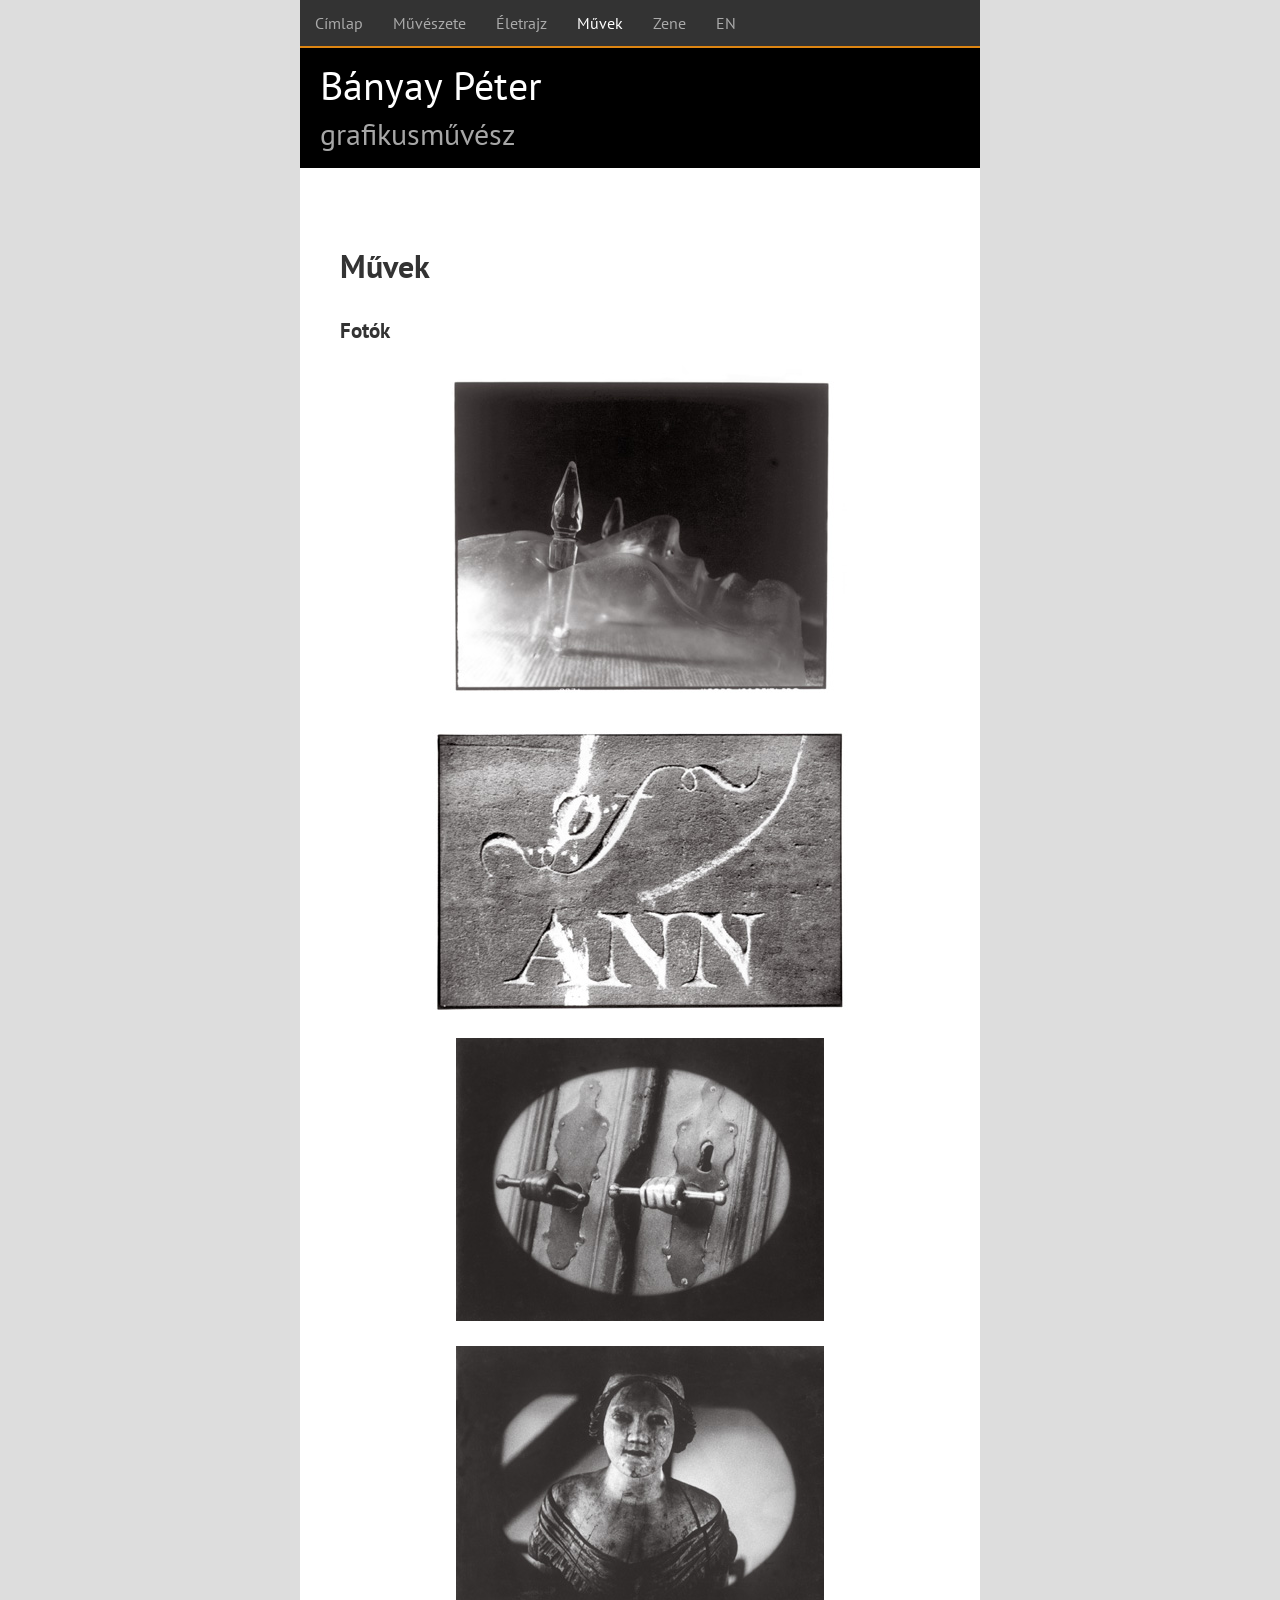
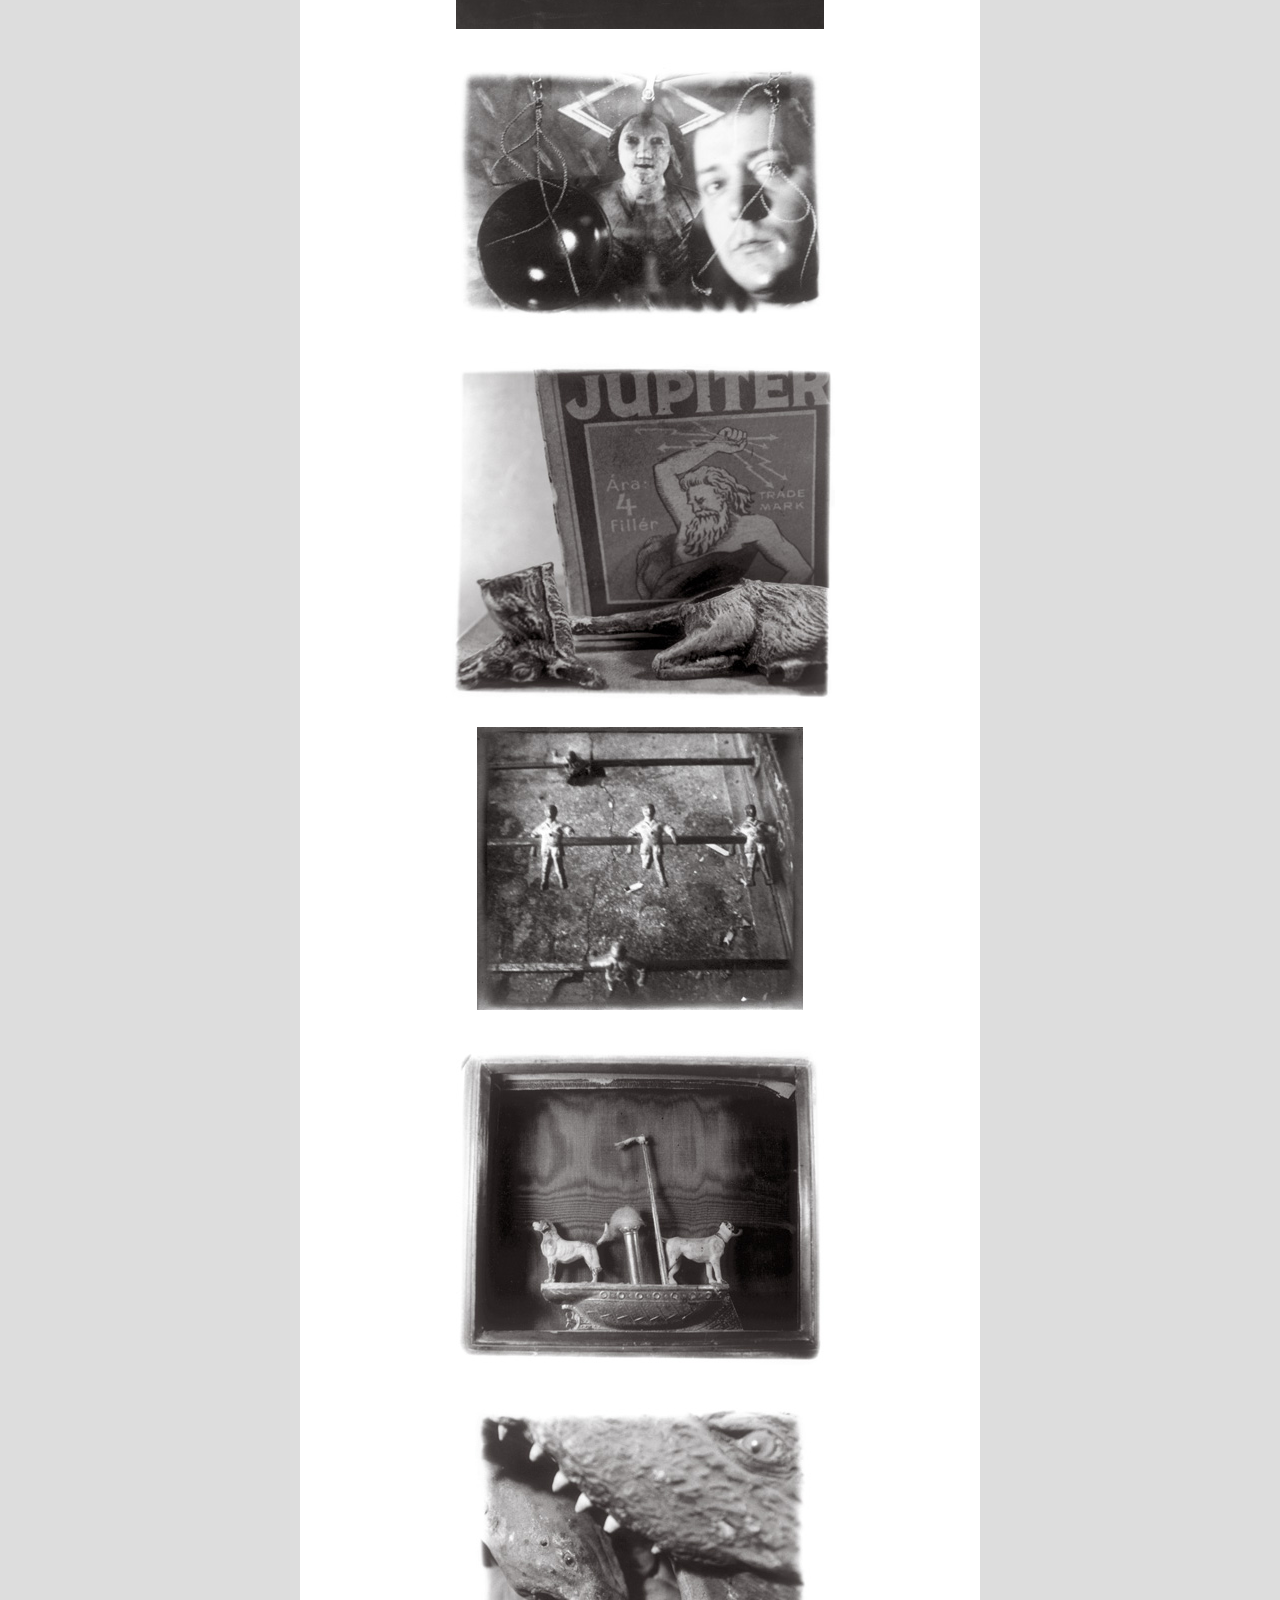
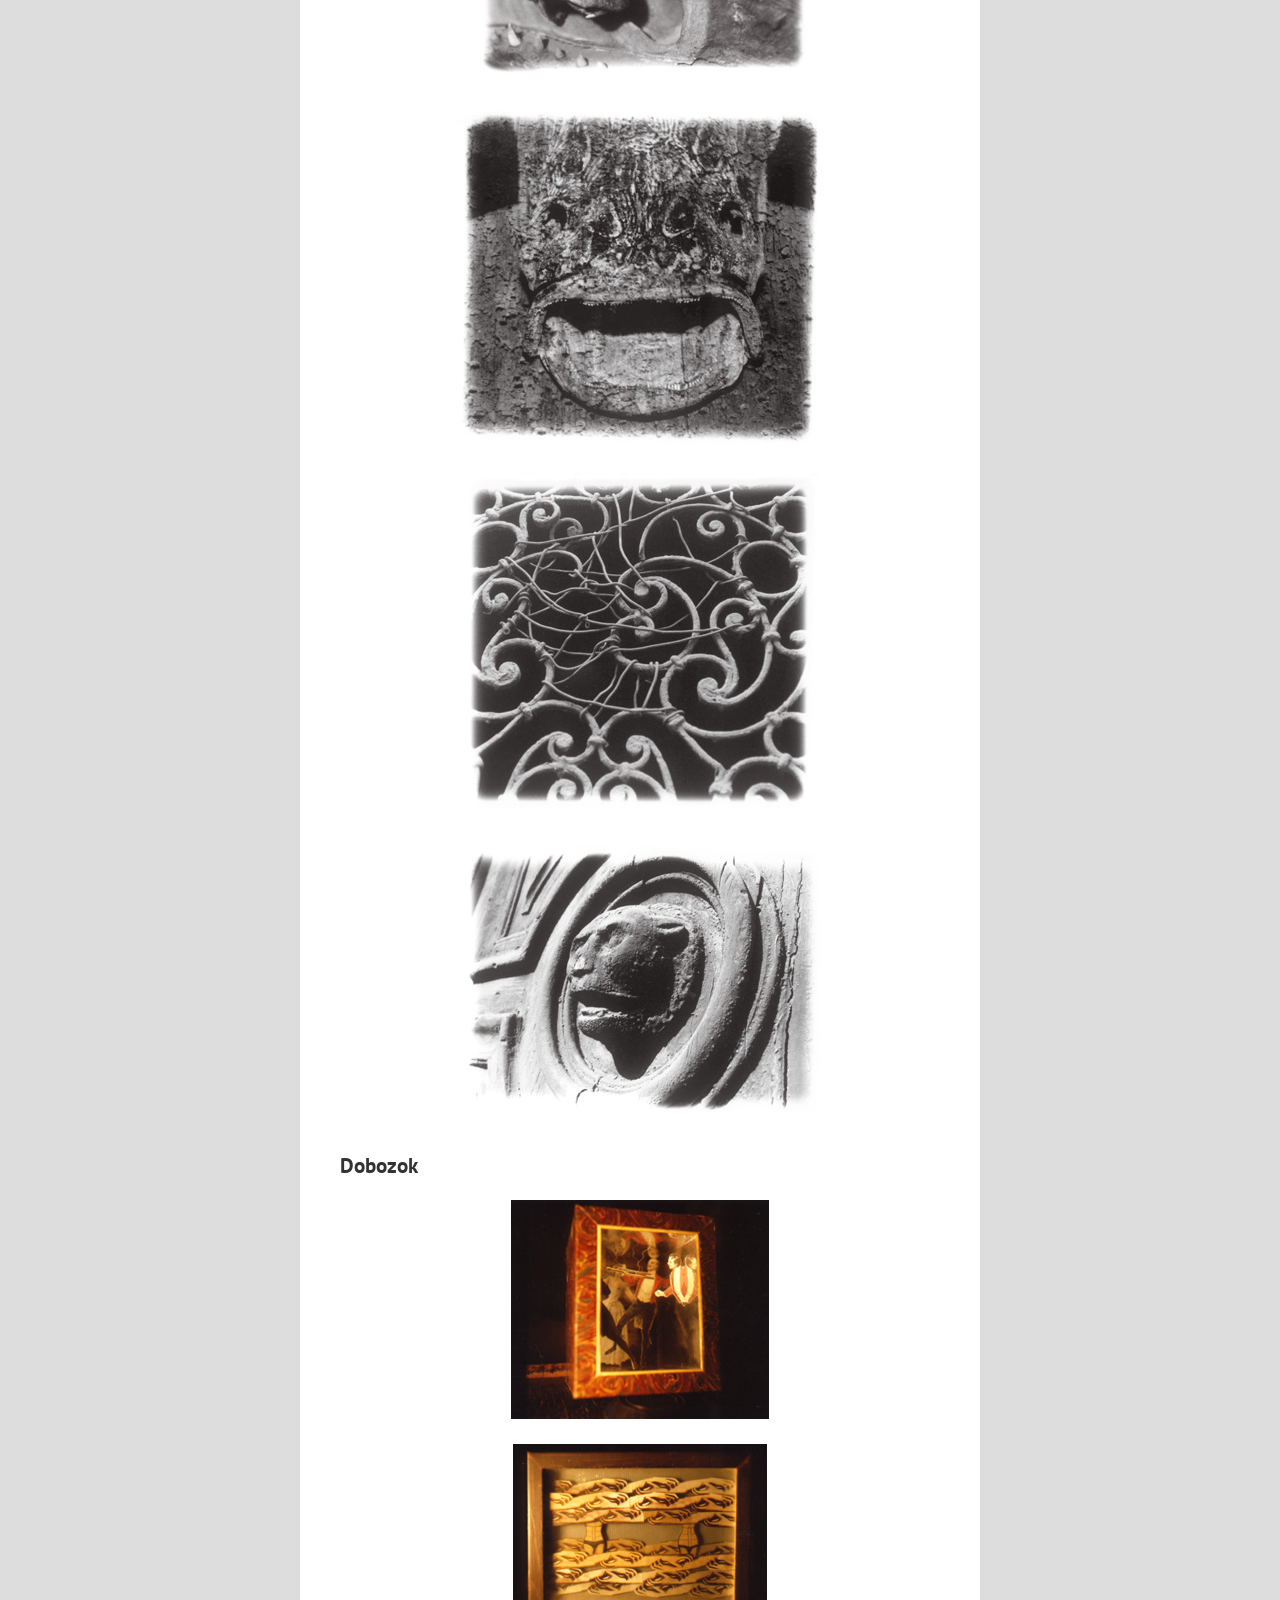
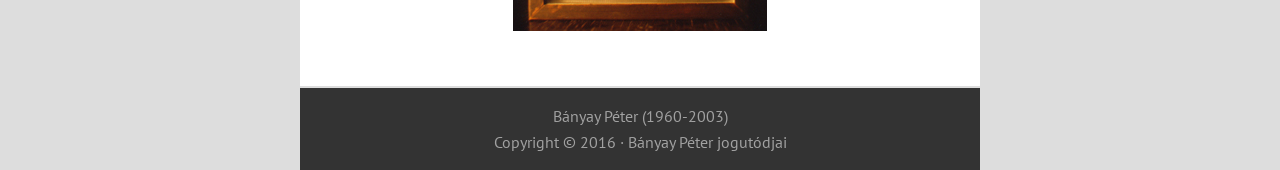
<file: muvek/index.html>
<!DOCTYPE html>
<html lang="hu-HU">
<head >
<meta charset="UTF-8" />
<title>Művek</title><meta name="robots" content="noodp,noydir" />
<meta name="viewport" content="width=device-width, initial-scale=1.0"/>
<link rel="alternate" type="application/rss+xml" title="Bányay Péter &raquo; hírcsatorna" href="../feed/index.rss" />
<link rel="alternate" type="application/rss+xml" title="Bányay Péter &raquo; hozzászólás hírcsatorna" href="../comments/feed/index.rss" />
<link rel="canonical" href="index.html" />
		<script type="text/javascript">
			window._wpemojiSettings = {"baseUrl":"http:\/\/s.w.org\/images\/core\/emoji\/72x72\/","ext":".png","source":{"concatemoji":"http:\/\/banyaypeter.dreamhosters.com\/wp-includes\/js\/wp-emoji-release.min.js?ver=4.3.1"}};
			!function(a,b,c){function d(a){var c=b.createElement("canvas"),d=c.getContext&&c.getContext("2d");return d&&d.fillText?(d.textBaseline="top",d.font="600 32px Arial","flag"===a?(d.fillText(String.fromCharCode(55356,56812,55356,56807),0,0),c.toDataURL().length>3e3):(d.fillText(String.fromCharCode(55357,56835),0,0),0!==d.getImageData(16,16,1,1).data[0])):!1}function e(a){var c=b.createElement("script");c.src=a,c.type="text/javascript",b.getElementsByTagName("head")[0].appendChild(c)}var f,g;c.supports={simple:d("simple"),flag:d("flag")},c.DOMReady=!1,c.readyCallback=function(){c.DOMReady=!0},c.supports.simple&&c.supports.flag||(g=function(){c.readyCallback()},b.addEventListener?(b.addEventListener("DOMContentLoaded",g,!1),a.addEventListener("load",g,!1)):(a.attachEvent("onload",g),b.attachEvent("onreadystatechange",function(){"complete"===b.readyState&&c.readyCallback()})),f=c.source||{},f.concatemoji?e(f.concatemoji):f.wpemoji&&f.twemoji&&(e(f.twemoji),e(f.wpemoji)))}(window,document,window._wpemojiSettings);
		</script>
		<style type="text/css">img.wp-smiley,
img.emoji {
	display: inline !important;
	border: none !important;
	box-shadow: none !important;
	height: 1em !important;
	width: 1em !important;
	margin: 0 .07em !important;
	vertical-align: -0.1em !important;
	background: none !important;
	padding: 0 !important;
}
</style>
<link rel='stylesheet' id='dynamik_minified_stylesheet-css'  href='../wp-content/uploads/dynamik-gen/theme/dynamik-min-ver=1447445408.css' type='text/css' media='all' />
<link rel='stylesheet' id='dynamik_enqueued_google_fonts-css'  href='http://fonts.googleapis.com/css?family=Lato%3A100%2C100italic%2Clight%2Clightitalic%2Cregular%2Cregularitalic%2Cbold%2Cbolditalic%2C900%2C900italic%7CPT+Sans%3Aregular%2Citalic%2Cbold%2Cbolditalic%7C&amp;ver=1.6' type='text/css' media='all' />
<script type='text/javascript' src='../wp-includes/js/jquery/jquery-ver=1.11.3.js'></script>
<script type='text/javascript' src='../wp-includes/js/jquery/jquery-migrate.min-ver=1.2.1.js'></script>
<link rel="EditURI" type="application/rsd+xml" title="RSD" href="../xmlrpc.php-rsd.xml" />
<link rel="Shortcut Icon" href="../wp-content/themes/genesis/images/favicon.png.html" type="image/x-icon" />
<!--[if lt IE 9]><script src="//html5shiv.googlecode.com/svn/trunk/html5.js"></script><![endif]-->
</head>
<body class="page page-id-73 page-template-default header-full-width full-width-content unknown-os ie11 feature-top-outside override" itemscope itemtype="http://schema.org/WebPage"><div class="site-container"><nav class="nav-primary" itemscope itemtype="http://schema.org/SiteNavigationElement"><div class="wrap"><ul id="menu-1-menu" class="menu genesis-nav-menu menu-primary js-superfish"><li id="menu-item-7" class="menu-item menu-item-type-custom menu-item-object-custom menu-item-home menu-item-7"><a href="../index.html" itemprop="url"><span itemprop="name">Címlap</span></a></li>
<li id="menu-item-31" class="menu-item menu-item-type-post_type menu-item-object-page menu-item-31"><a href="../banyay-peterrol/index.html" itemprop="url"><span itemprop="name">Művészete</span></a></li>
<li id="menu-item-8" class="menu-item menu-item-type-post_type menu-item-object-page menu-item-8"><a href="../eletrajz/index.html" itemprop="url"><span itemprop="name">Életrajz</span></a></li>
<li id="menu-item-75" class="menu-item menu-item-type-post_type menu-item-object-page current-menu-item page_item page-item-73 current_page_item menu-item-75"><a href="index.html" itemprop="url"><span itemprop="name">Művek</span></a></li>
<li id="menu-item-88" class="menu-item menu-item-type-post_type menu-item-object-page menu-item-88"><a href="../zene/index.html" itemprop="url"><span itemprop="name">Zene</span></a></li>
<li><a href="../en/muvek/index.html">EN</a></li></ul></div></nav><header class="site-header" itemscope itemtype="http://schema.org/WPHeader"><div class="wrap"><div class="title-area"><h1 class="site-title" itemprop="headline"><a href="../index.html">Bányay Péter</a></h1><h2 class="site-description" itemprop="description">grafikusművész</h2></div></div></header><div class="site-inner"><div class="content-sidebar-wrap"><main class="content"><article class="post-73 page type-page status-publish entry has-post-thumbnail override" itemscope itemtype="http://schema.org/CreativeWork"><header class="entry-header"><h1 class="entry-title" itemprop="headline">Művek</h1> 
</header><div class="entry-content" itemprop="text"><h4>Fotók</h4>
<p><img class="aligncenter wp-image-12 size-full" src="../wp-content/uploads/2014/11/08.jpg" alt="08" width="413" height="340" /></p>
<p><img class="aligncenter size-full wp-image-14" src="../wp-content/uploads/2014/11/10.jpg" alt="10" width="416" height="283" /></p>
<p><img class="aligncenter wp-image-20 size-full" src="../wp-content/uploads/2014/11/23.jpg" alt="23" width="368" height="283" /></p>
<p><img class="aligncenter size-full wp-image-19" src="../wp-content/uploads/2014/11/22.jpg" alt="22" width="368" height="283" /></p>
<p><img class="aligncenter size-full wp-image-18" src="../wp-content/uploads/2014/11/20.jpg" alt="20" width="402" height="283" /></p>
<p><img class="aligncenter size-full wp-image-16" src="../wp-content/uploads/2014/11/14.jpg" alt="14" width="389" height="340" /></p>
<p><img class="aligncenter size-full wp-image-13" src="../wp-content/uploads/2014/11/09.jpg" alt="09" width="326" height="283" /></p>
<p><img class="aligncenter size-full wp-image-15" src="../wp-content/uploads/2014/11/12.jpg" alt="12" width="385" height="340" /></p>
<p><img class="aligncenter size-full wp-image-11" src="../wp-content/uploads/2014/11/05.jpg" alt="05" width="347" height="283" /></p>
<p><img class="aligncenter size-full wp-image-25" src="../wp-content/uploads/2014/11/15.jpg" alt="15" width="369" height="340" /></p>
<p><img class="aligncenter size-full wp-image-21" src="../wp-content/uploads/2014/11/25.jpg" alt="25" width="361" height="340" /></p>
<p><img class="aligncenter size-full wp-image-17" src="../wp-content/uploads/2014/11/18.jpg" alt="18" width="369" height="283" /></p>
<h4>Dobozok</h4>
<p><img class="aligncenter size-full wp-image-24" src="../wp-content/uploads/2014/11/doboz1.jpg" alt="doboz1" width="258" height="219" /></p>
<p><img class="aligncenter size-full wp-image-23" src="../wp-content/uploads/2014/11/doboz2.jpg" alt="doboz2" width="254" height="187" /></p>
</div></article></main></div></div><footer class="site-footer" itemscope itemtype="http://schema.org/WPFooter"><div class="wrap"><p>Bányay Péter (1960-2003)</p>
<p>Copyright &#x000A9;&nbsp;2016 &middot; Bányay Péter jogutódjai</p></div></footer></div><script type='text/javascript' src='../wp-includes/js/hoverIntent.min-ver=1.8.1.js'></script>
<script type='text/javascript' src='../wp-content/themes/genesis/lib/js/menu/superfish.min-ver=1.7.5.js'></script>
<script type='text/javascript' src='../wp-content/themes/genesis/lib/js/menu/superfish.args.min-ver=2.2.3.js'></script>
<script type='text/javascript' src='../wp-content/themes/dynamik-gen/lib/js/dynamik-responsive-ver=1.6.js'></script>
</body>
</html>

<!-- Dynamic page generated in 1.558 seconds. -->
<!-- Cached page generated by WP-Super-Cache on 2016-01-31 10:26:08 -->

<!-- super cache -->
</file>
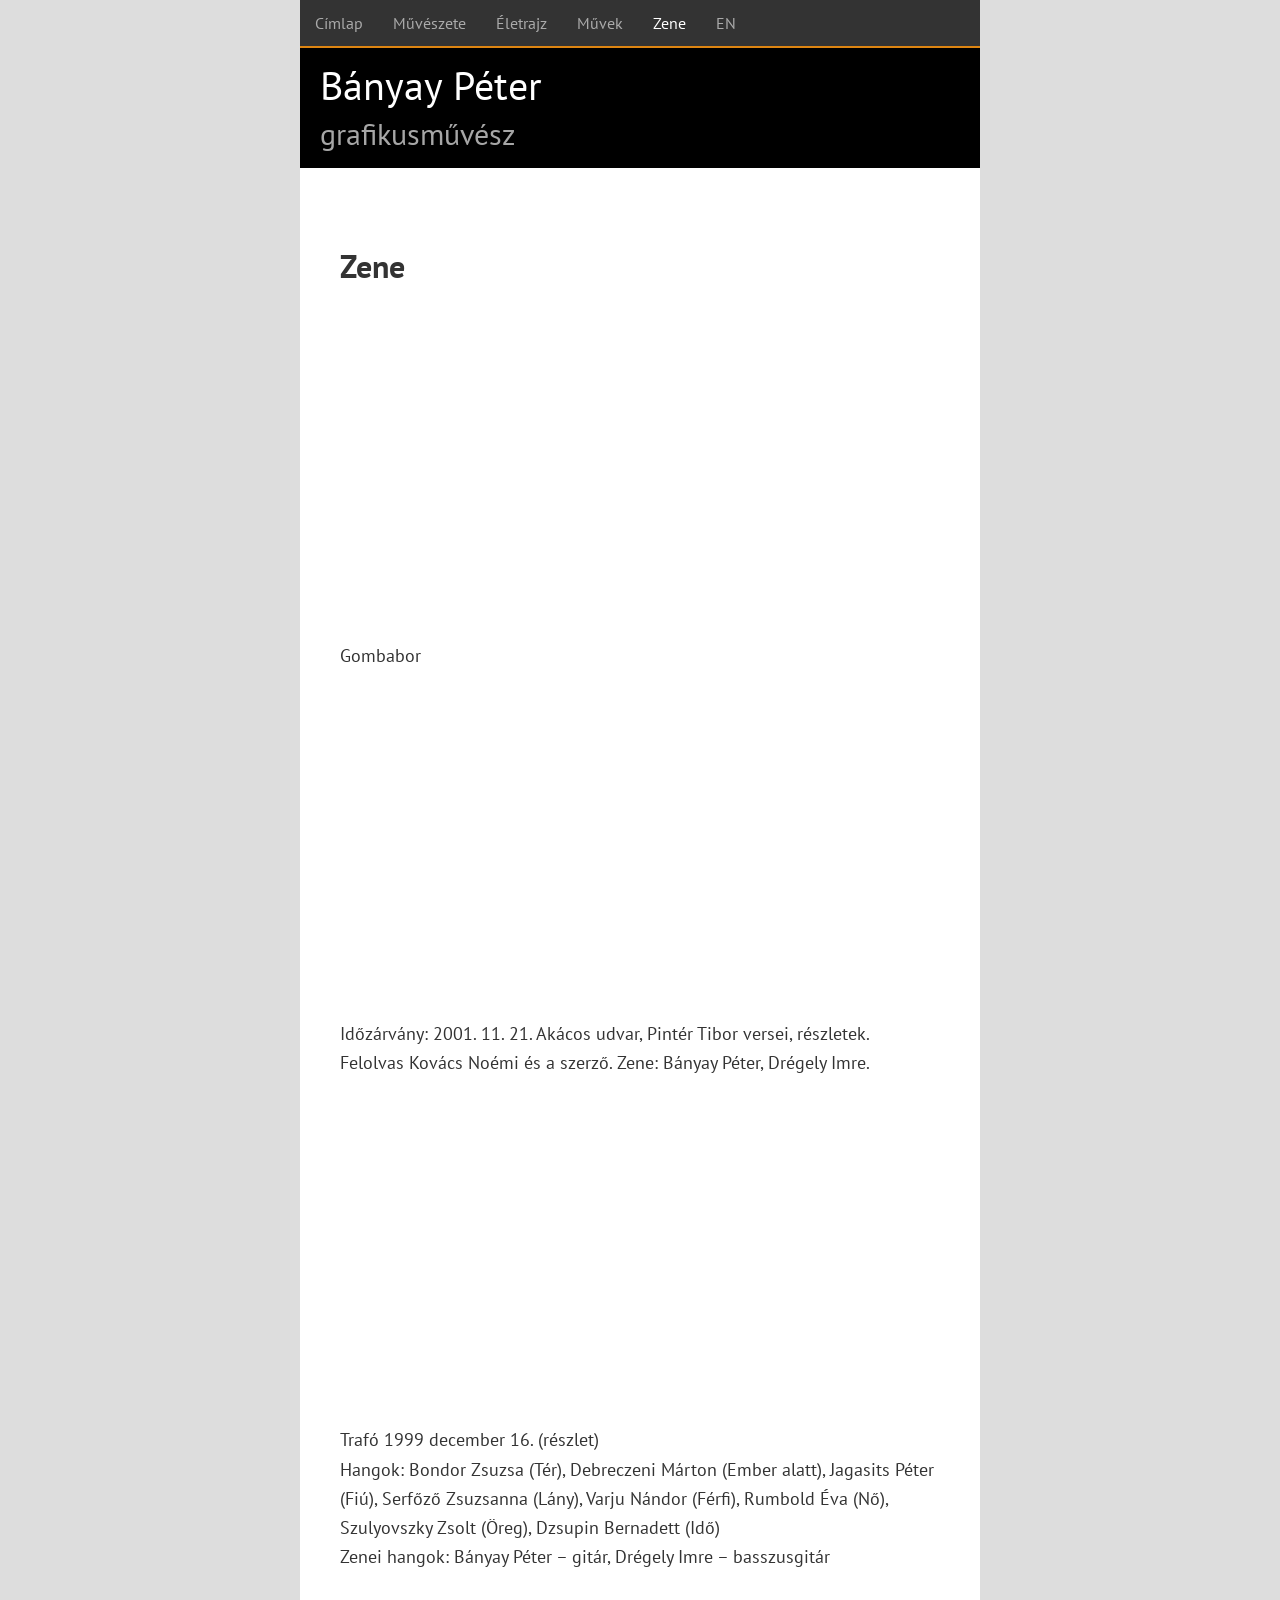
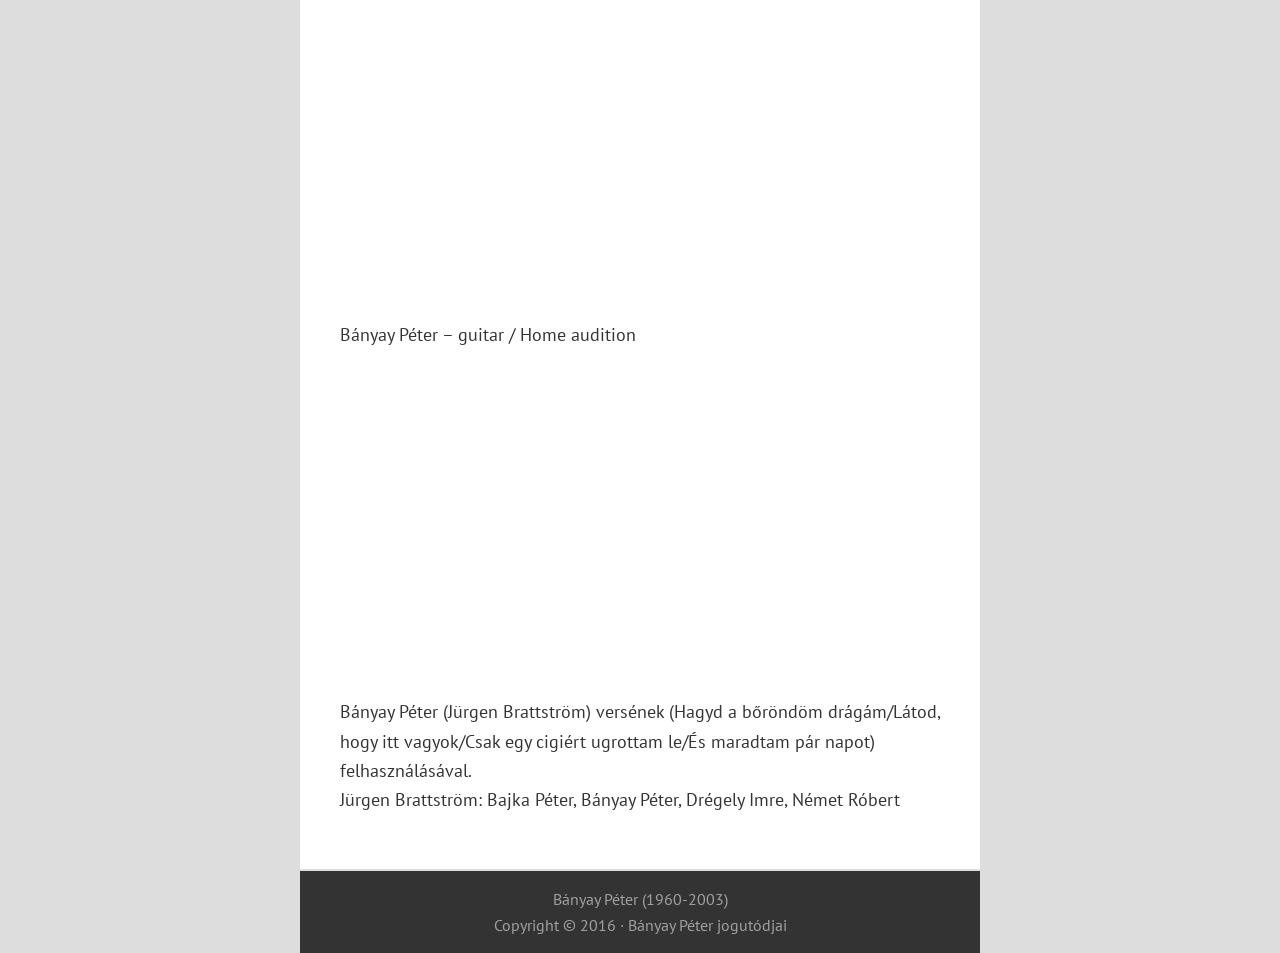
<file: zene/index.html>
<!DOCTYPE html>
<html lang="hu-HU">
<head >
<meta charset="UTF-8" />
<title>Zene</title><meta name="robots" content="noodp,noydir" />
<meta name="viewport" content="width=device-width, initial-scale=1.0"/>
<link rel="alternate" type="application/rss+xml" title="Bányay Péter &raquo; hírcsatorna" href="../feed/index.rss" />
<link rel="alternate" type="application/rss+xml" title="Bányay Péter &raquo; hozzászólás hírcsatorna" href="../comments/feed/index.rss" />
<link rel="canonical" href="index.html" />
		<script type="text/javascript">
			window._wpemojiSettings = {"baseUrl":"http:\/\/s.w.org\/images\/core\/emoji\/72x72\/","ext":".png","source":{"concatemoji":"http:\/\/banyaypeter.dreamhosters.com\/wp-includes\/js\/wp-emoji-release.min.js?ver=4.3.1"}};
			!function(a,b,c){function d(a){var c=b.createElement("canvas"),d=c.getContext&&c.getContext("2d");return d&&d.fillText?(d.textBaseline="top",d.font="600 32px Arial","flag"===a?(d.fillText(String.fromCharCode(55356,56812,55356,56807),0,0),c.toDataURL().length>3e3):(d.fillText(String.fromCharCode(55357,56835),0,0),0!==d.getImageData(16,16,1,1).data[0])):!1}function e(a){var c=b.createElement("script");c.src=a,c.type="text/javascript",b.getElementsByTagName("head")[0].appendChild(c)}var f,g;c.supports={simple:d("simple"),flag:d("flag")},c.DOMReady=!1,c.readyCallback=function(){c.DOMReady=!0},c.supports.simple&&c.supports.flag||(g=function(){c.readyCallback()},b.addEventListener?(b.addEventListener("DOMContentLoaded",g,!1),a.addEventListener("load",g,!1)):(a.attachEvent("onload",g),b.attachEvent("onreadystatechange",function(){"complete"===b.readyState&&c.readyCallback()})),f=c.source||{},f.concatemoji?e(f.concatemoji):f.wpemoji&&f.twemoji&&(e(f.twemoji),e(f.wpemoji)))}(window,document,window._wpemojiSettings);
		</script>
		<style type="text/css">img.wp-smiley,
img.emoji {
	display: inline !important;
	border: none !important;
	box-shadow: none !important;
	height: 1em !important;
	width: 1em !important;
	margin: 0 .07em !important;
	vertical-align: -0.1em !important;
	background: none !important;
	padding: 0 !important;
}
</style>
<link rel='stylesheet' id='dynamik_minified_stylesheet-css'  href='../wp-content/uploads/dynamik-gen/theme/dynamik-min-ver=1447445408.css' type='text/css' media='all' />
<link rel='stylesheet' id='dynamik_enqueued_google_fonts-css'  href='http://fonts.googleapis.com/css?family=Lato%3A100%2C100italic%2Clight%2Clightitalic%2Cregular%2Cregularitalic%2Cbold%2Cbolditalic%2C900%2C900italic%7CPT+Sans%3Aregular%2Citalic%2Cbold%2Cbolditalic%7C&amp;ver=1.6' type='text/css' media='all' />
<script type='text/javascript' src='../wp-includes/js/jquery/jquery-ver=1.11.3.js'></script>
<script type='text/javascript' src='../wp-includes/js/jquery/jquery-migrate.min-ver=1.2.1.js'></script>
<link rel="EditURI" type="application/rsd+xml" title="RSD" href="../xmlrpc.php-rsd.xml" />
<link rel="Shortcut Icon" href="../wp-content/themes/genesis/images/favicon.png.html" type="image/x-icon" />
<!--[if lt IE 9]><script src="//html5shiv.googlecode.com/svn/trunk/html5.js"></script><![endif]-->
</head>
<body class="page page-id-83 page-template-default header-full-width full-width-content unknown-os ie11 feature-top-outside override" itemscope itemtype="http://schema.org/WebPage"><div class="site-container"><nav class="nav-primary" itemscope itemtype="http://schema.org/SiteNavigationElement"><div class="wrap"><ul id="menu-1-menu" class="menu genesis-nav-menu menu-primary js-superfish"><li id="menu-item-7" class="menu-item menu-item-type-custom menu-item-object-custom menu-item-home menu-item-7"><a href="../index.html" itemprop="url"><span itemprop="name">Címlap</span></a></li>
<li id="menu-item-31" class="menu-item menu-item-type-post_type menu-item-object-page menu-item-31"><a href="../banyay-peterrol/index.html" itemprop="url"><span itemprop="name">Művészete</span></a></li>
<li id="menu-item-8" class="menu-item menu-item-type-post_type menu-item-object-page menu-item-8"><a href="../eletrajz/index.html" itemprop="url"><span itemprop="name">Életrajz</span></a></li>
<li id="menu-item-75" class="menu-item menu-item-type-post_type menu-item-object-page menu-item-75"><a href="../muvek/index.html" itemprop="url"><span itemprop="name">Művek</span></a></li>
<li id="menu-item-88" class="menu-item menu-item-type-post_type menu-item-object-page current-menu-item page_item page-item-83 current_page_item menu-item-88"><a href="index.html" itemprop="url"><span itemprop="name">Zene</span></a></li>
<li><a href="../en/zene/index.html">EN</a></li></ul></div></nav><header class="site-header" itemscope itemtype="http://schema.org/WPHeader"><div class="wrap"><div class="title-area"><h1 class="site-title" itemprop="headline"><a href="../index.html">Bányay Péter</a></h1><h2 class="site-description" itemprop="description">grafikusművész</h2></div></div></header><div class="site-inner"><div class="content-sidebar-wrap"><main class="content"><article class="post-83 page type-page status-publish entry override" itemscope itemtype="http://schema.org/CreativeWork"><header class="entry-header"><h1 class="entry-title" itemprop="headline">Zene</h1> 
</header><div class="entry-content" itemprop="text"><iframe width="560" height="315" src="https://www.youtube.com/embed/8Blz4_3zviE?si=ICc2T0l4cp0736ge" title="YouTube video player" frameborder="0" allow="accelerometer; autoplay; clipboard-write; encrypted-media; gyroscope; picture-in-picture; web-share" referrerpolicy="strict-origin-when-cross-origin" allowfullscreen></iframe><p>
Gombabor</p>
<p><iframe width="560" height="315" src="https://www.youtube.com/embed/UTMcQLZRNUk?si=zyu-IB3iMdyqUf7M" title="YouTube video player" frameborder="0" allow="accelerometer; autoplay; clipboard-write; encrypted-media; gyroscope; picture-in-picture; web-share" referrerpolicy="strict-origin-when-cross-origin" allowfullscreen></iframe><br />
Időzárvány: 2001. 11. 21. Akácos udvar, Pintér Tibor versei, részletek.<br />
Felolvas Kovács Noémi és a szerző. Zene: Bányay Péter, Drégely Imre.</p>
<p><iframe width="560" height="315" src="https://www.youtube.com/embed/qD9Z9vJW0To?si=DjKLMOn95lZuSYxQ" title="YouTube video player" frameborder="0" allow="accelerometer; autoplay; clipboard-write; encrypted-media; gyroscope; picture-in-picture; web-share" referrerpolicy="strict-origin-when-cross-origin" allowfullscreen></iframe><br />
Trafó 1999 december 16. (részlet)<br />
Hangok: Bondor Zsuzsa (Tér), Debreczeni Márton (Ember alatt), Jagasits Péter (Fiú), Serfőző Zsuzsanna (Lány), Varju Nándor (Férfi), Rumbold Éva (Nő), Szulyovszky Zsolt (Öreg), Dzsupin Bernadett (Idő)<br />
Zenei hangok: Bányay Péter &#8211; gitár, Drégely Imre &#8211; basszusgitár</p>
<p><iframe width="560" height="315" src="https://www.youtube.com/embed/9rOb6hfw74Q?si=WCzUwSuk6pHZQ7WJ" title="YouTube video player" frameborder="0" allow="accelerometer; autoplay; clipboard-write; encrypted-media; gyroscope; picture-in-picture; web-share" referrerpolicy="strict-origin-when-cross-origin" allowfullscreen></iframe><br />
Bányay Péter &#8211; guitar / Home audition</p>
<p><iframe width="560" height="315" src="https://www.youtube.com/embed/mlSpNajURoI?si=DTFTDjE9HaoKS1Kv" title="YouTube video player" frameborder="0" allow="accelerometer; autoplay; clipboard-write; encrypted-media; gyroscope; picture-in-picture; web-share" referrerpolicy="strict-origin-when-cross-origin" allowfullscreen></iframe><br />
Bányay Péter (Jürgen Brattström) versének (Hagyd a bőröndöm drágám/Látod, hogy itt vagyok/Csak egy cigiért ugrottam le/És maradtam pár napot) felhasználásával.<br />
Jürgen Brattström: Bajka Péter, Bányay Péter, Drégely Imre, Német Róbert</p>
</div></article></main></div></div><footer class="site-footer" itemscope itemtype="http://schema.org/WPFooter"><div class="wrap"><p>Bányay Péter (1960-2003)</p>
<p>Copyright &#x000A9;&nbsp;2016 &middot; Bányay Péter jogutódjai</p></div></footer></div><script type='text/javascript' src='../wp-includes/js/hoverIntent.min-ver=1.8.1.js'></script>
<script type='text/javascript' src='../wp-content/themes/genesis/lib/js/menu/superfish.min-ver=1.7.5.js'></script>
<script type='text/javascript' src='../wp-content/themes/genesis/lib/js/menu/superfish.args.min-ver=2.2.3.js'></script>
<script type='text/javascript' src='../wp-content/themes/dynamik-gen/lib/js/dynamik-responsive-ver=1.6.js'></script>
</body>
</html>

<!-- Dynamic page generated in 1.625 seconds. -->
<!-- Cached page generated by WP-Super-Cache on 2016-01-31 10:26:07 -->

<!-- super cache -->
</file>
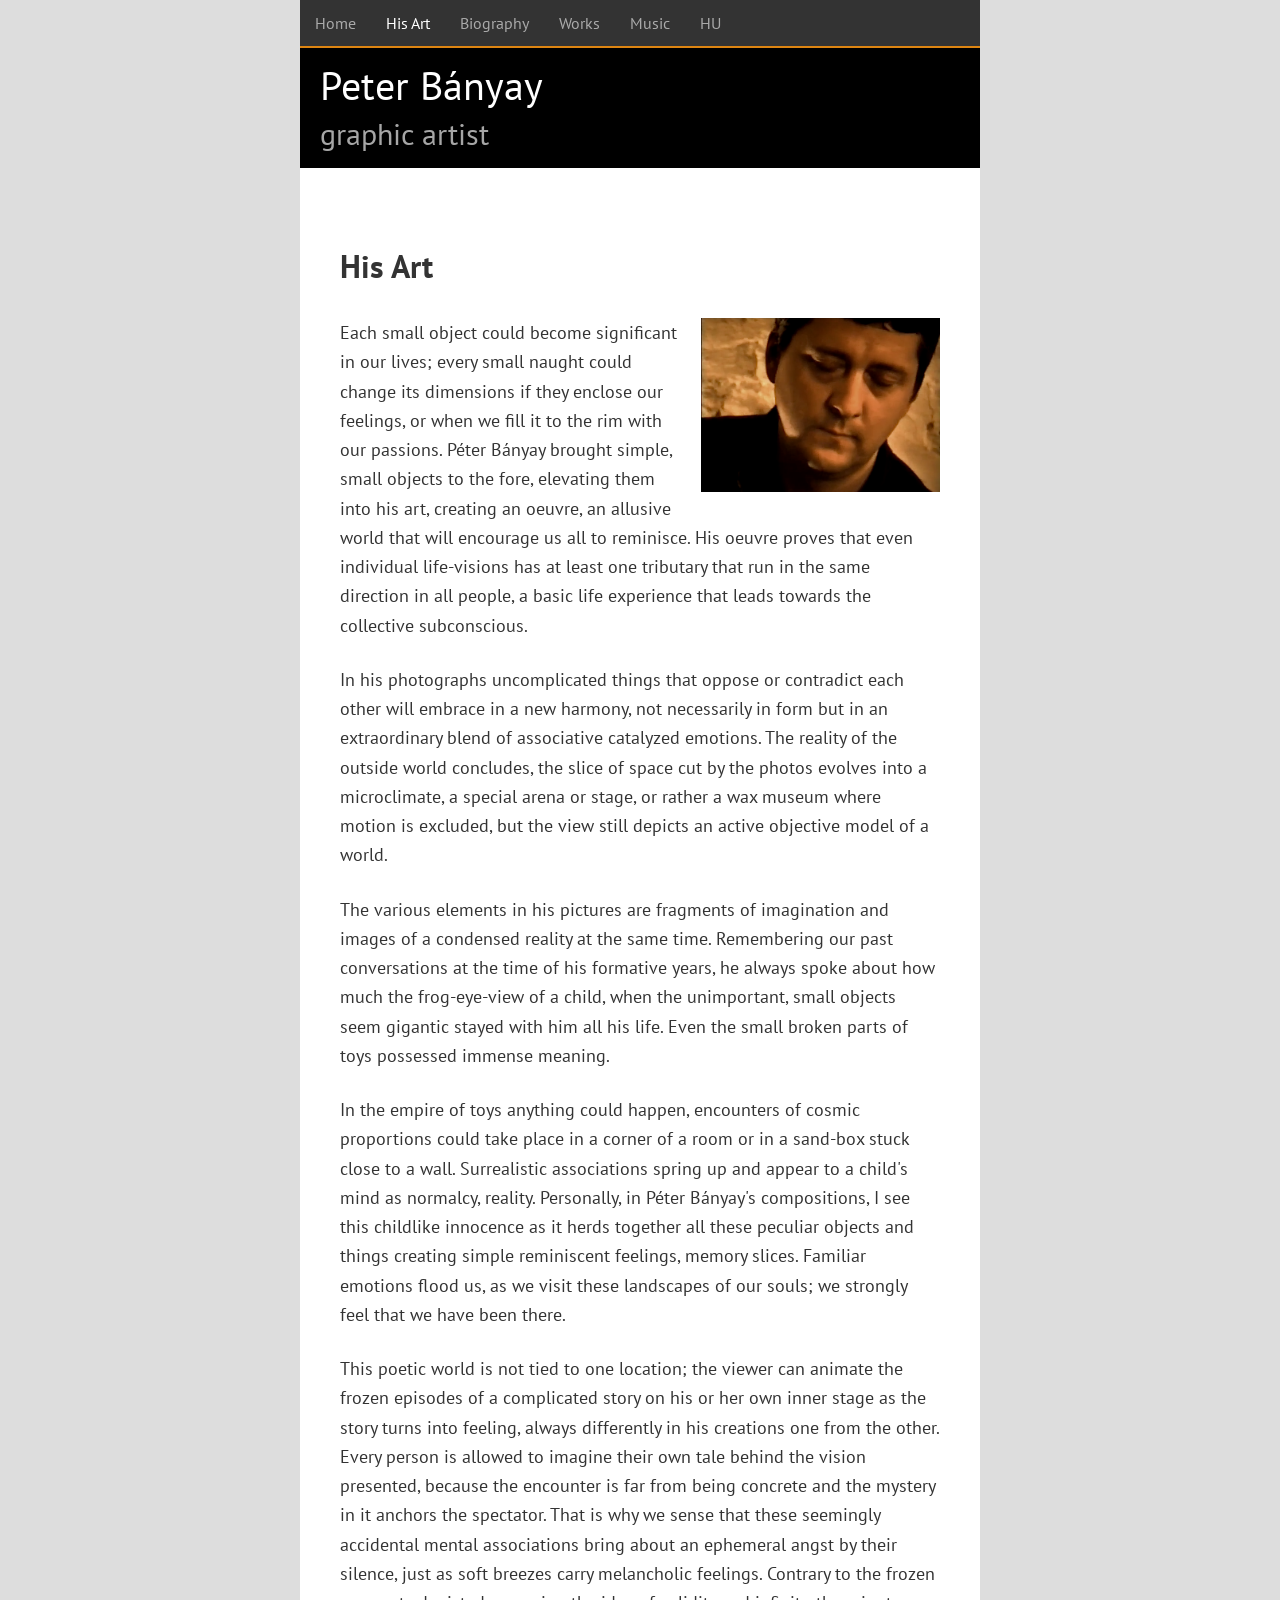
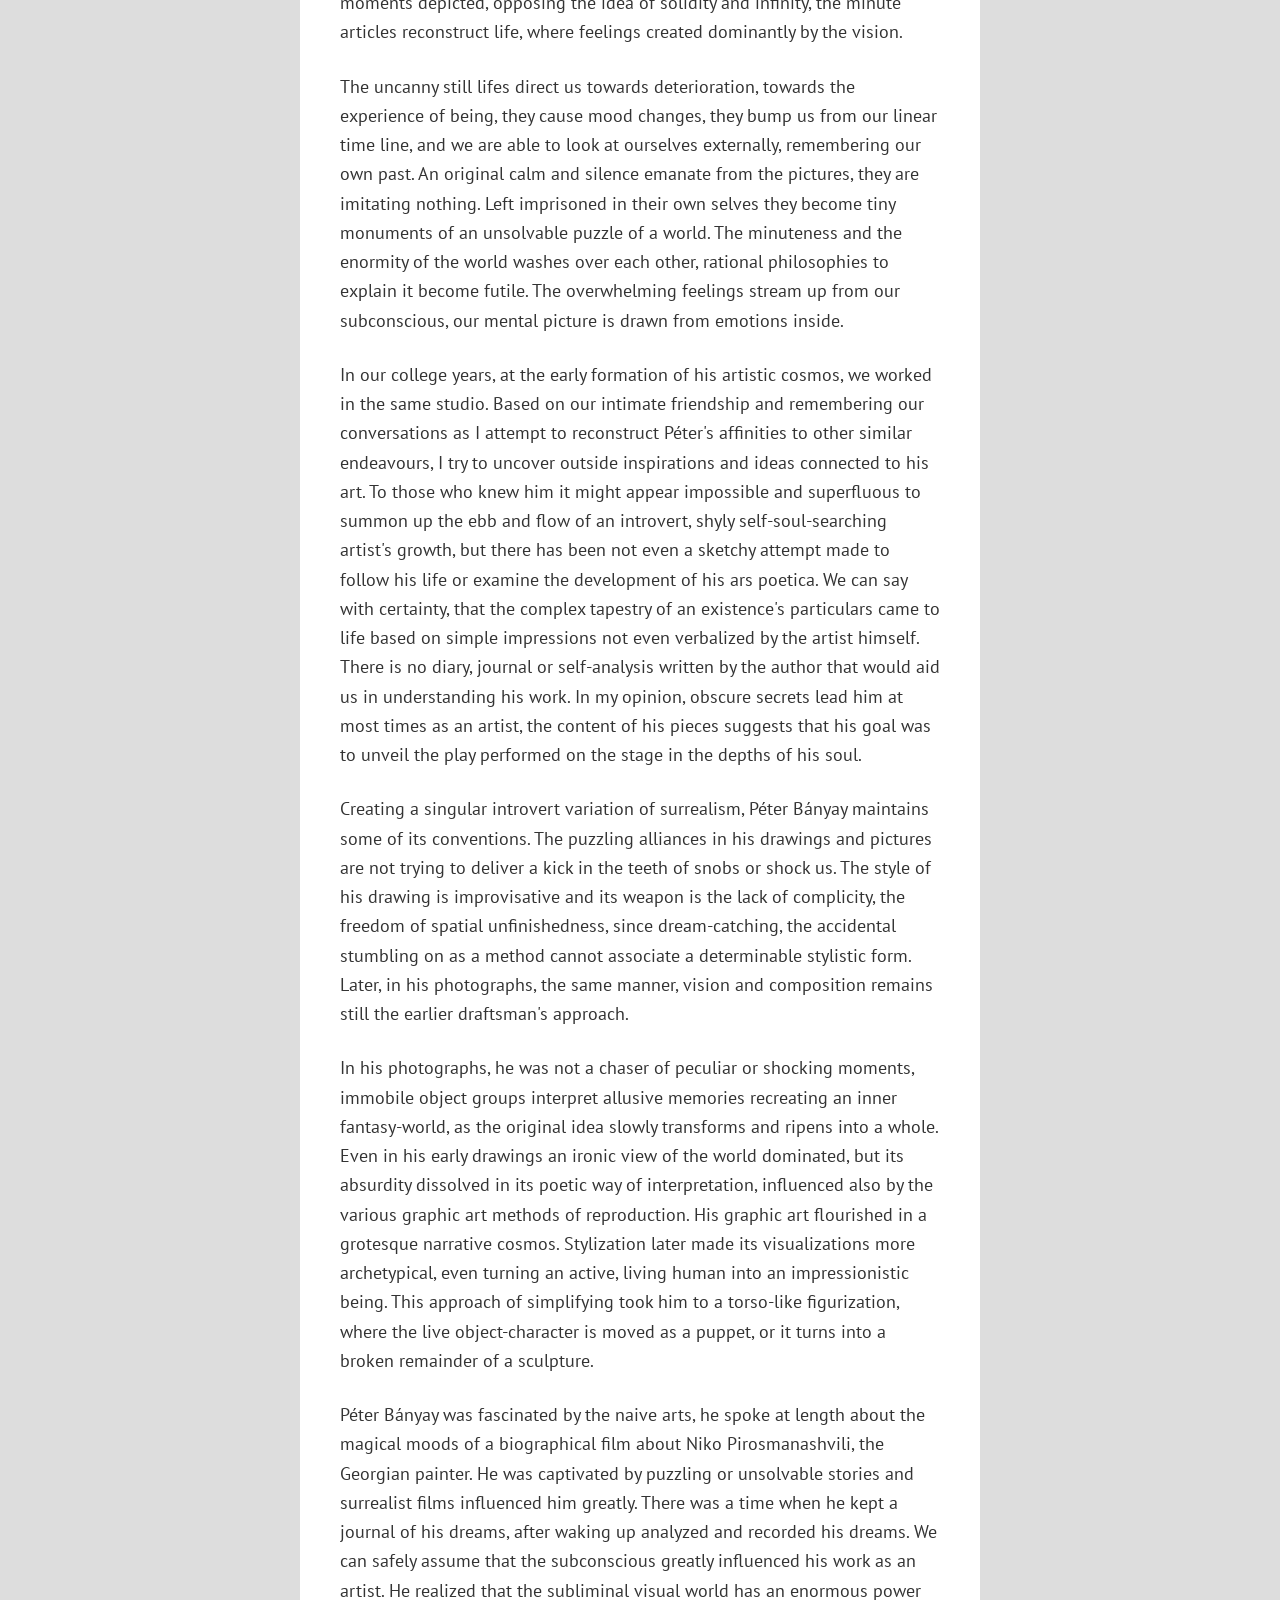
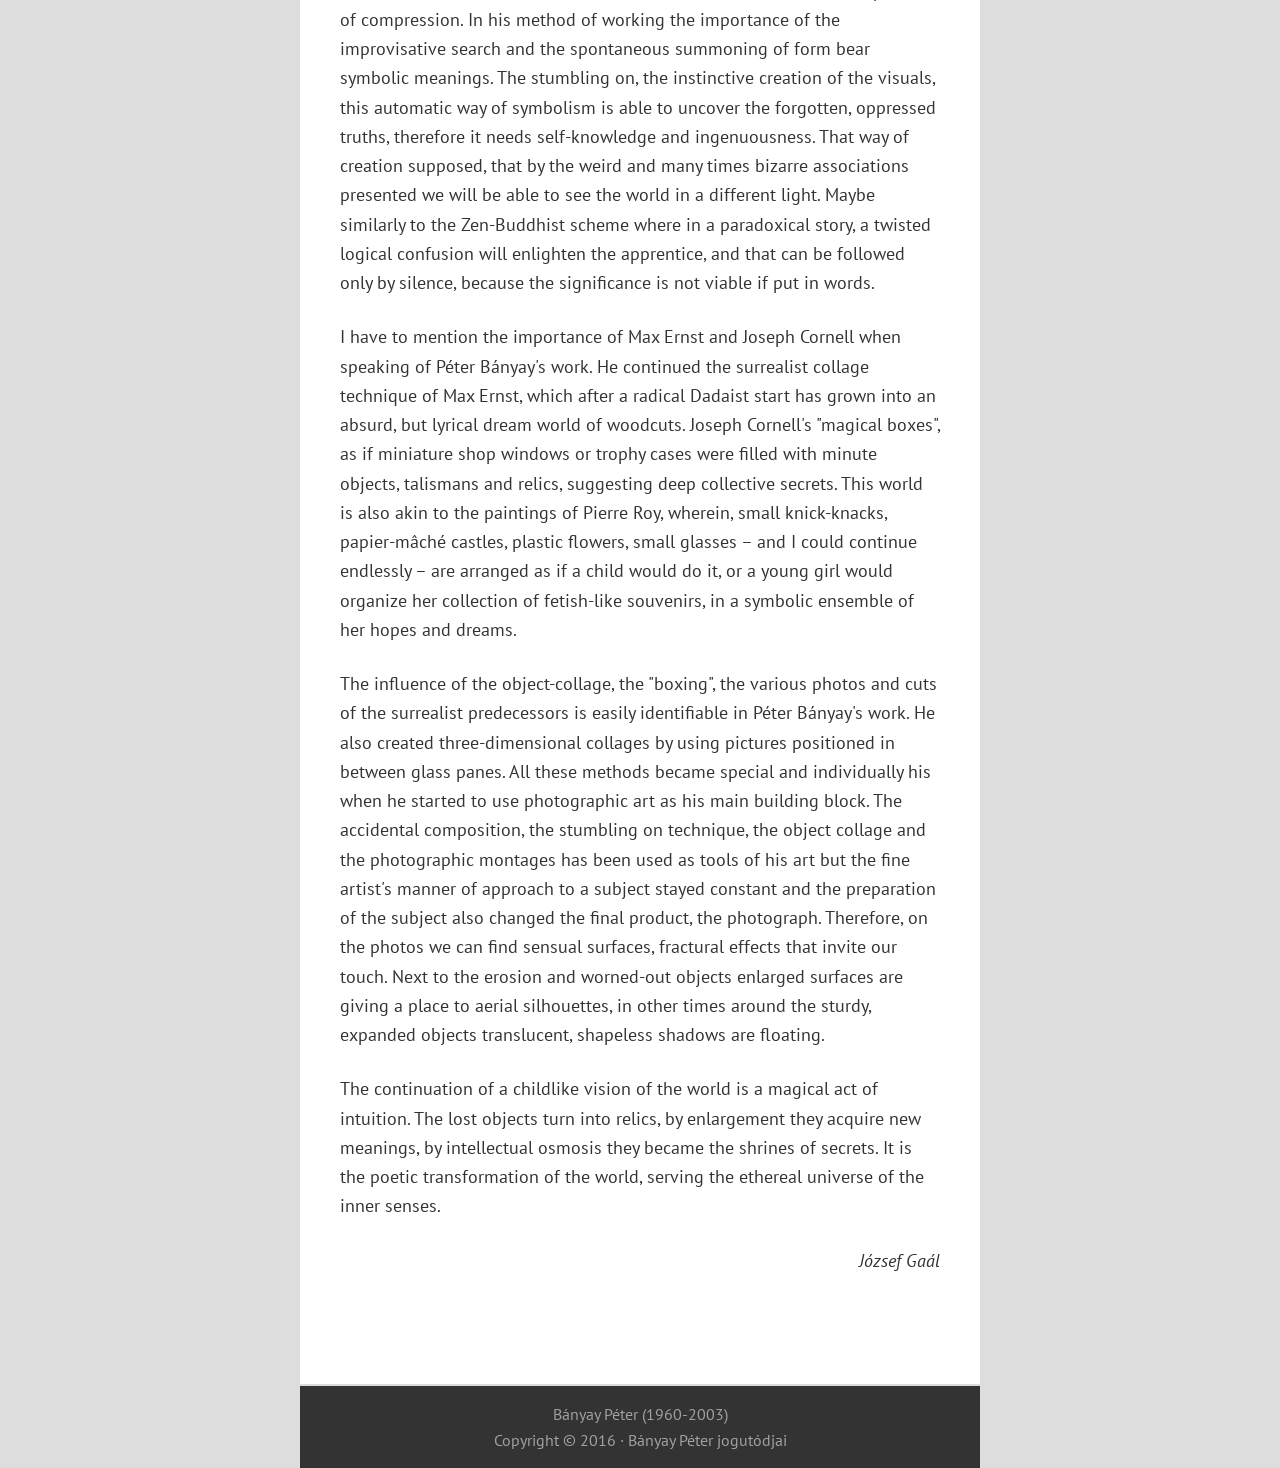
<file: en/banyay-peterrol/index.html>
<!DOCTYPE html>
<html lang="hu-HU">
<head >
<meta charset="UTF-8" />
<title>His Art</title><meta name="robots" content="noodp,noydir" />
<meta name="viewport" content="width=device-width, initial-scale=1.0"/>
<link rel="alternate" type="application/rss+xml" title="Peter Bányay &raquo; hírcsatorna" href="../feed/index.rss" />
<link rel="alternate" type="application/rss+xml" title="Peter Bányay &raquo; hozzászólás hírcsatorna" href="../comments/feed/index.rss" />
<link rel="canonical" href="index.html" />
		<script type="text/javascript">
			window._wpemojiSettings = {"baseUrl":"http:\/\/s.w.org\/images\/core\/emoji\/72x72\/","ext":".png","source":{"concatemoji":"http:\/\/banyaypeter.dreamhosters.com\/wp-includes\/js\/wp-emoji-release.min.js?ver=4.3.1"}};
			!function(a,b,c){function d(a){var c=b.createElement("canvas"),d=c.getContext&&c.getContext("2d");return d&&d.fillText?(d.textBaseline="top",d.font="600 32px Arial","flag"===a?(d.fillText(String.fromCharCode(55356,56812,55356,56807),0,0),c.toDataURL().length>3e3):(d.fillText(String.fromCharCode(55357,56835),0,0),0!==d.getImageData(16,16,1,1).data[0])):!1}function e(a){var c=b.createElement("script");c.src=a,c.type="text/javascript",b.getElementsByTagName("head")[0].appendChild(c)}var f,g;c.supports={simple:d("simple"),flag:d("flag")},c.DOMReady=!1,c.readyCallback=function(){c.DOMReady=!0},c.supports.simple&&c.supports.flag||(g=function(){c.readyCallback()},b.addEventListener?(b.addEventListener("DOMContentLoaded",g,!1),a.addEventListener("load",g,!1)):(a.attachEvent("onload",g),b.attachEvent("onreadystatechange",function(){"complete"===b.readyState&&c.readyCallback()})),f=c.source||{},f.concatemoji?e(f.concatemoji):f.wpemoji&&f.twemoji&&(e(f.twemoji),e(f.wpemoji)))}(window,document,window._wpemojiSettings);
		</script>
		<style type="text/css">img.wp-smiley,
img.emoji {
	display: inline !important;
	border: none !important;
	box-shadow: none !important;
	height: 1em !important;
	width: 1em !important;
	margin: 0 .07em !important;
	vertical-align: -0.1em !important;
	background: none !important;
	padding: 0 !important;
}
</style>
<link rel='stylesheet' id='dynamik_minified_stylesheet-css'  href='../../wp-content/uploads/dynamik-gen/theme/dynamik-min-ver=1447445408.css' type='text/css' media='all' />
<link rel='stylesheet' id='dynamik_enqueued_google_fonts-css'  href='http://fonts.googleapis.com/css?family=Lato%3A100%2C100italic%2Clight%2Clightitalic%2Cregular%2Cregularitalic%2Cbold%2Cbolditalic%2C900%2C900italic%7CPT+Sans%3Aregular%2Citalic%2Cbold%2Cbolditalic%7C&amp;ver=1.6' type='text/css' media='all' />
<script type='text/javascript' src='../../wp-includes/js/jquery/jquery-ver=1.11.3.js'></script>
<script type='text/javascript' src='../../wp-includes/js/jquery/jquery-migrate.min-ver=1.2.1.js'></script>
<link rel="EditURI" type="application/rsd+xml" title="RSD" href="../../xmlrpc.php-rsd.xml" />
<link rel="Shortcut Icon" href="../../wp-content/themes/genesis/images/favicon.png.html" type="image/x-icon" />
<!--[if lt IE 9]><script src="//html5shiv.googlecode.com/svn/trunk/html5.js"></script><![endif]-->
</head>
<body class="page page-id-29 page-template-default header-full-width full-width-content unknown-os ie11 feature-top-outside override" itemscope itemtype="http://schema.org/WebPage"><div class="site-container"><nav class="nav-primary" itemscope itemtype="http://schema.org/SiteNavigationElement"><div class="wrap"><ul id="menu-1-menu" class="menu genesis-nav-menu menu-primary js-superfish"><li id="menu-item-7" class="menu-item menu-item-type-custom menu-item-object-custom menu-item-7"><a href="../../index.html" itemprop="url"><span itemprop="name">Home</span></a></li>
<li id="menu-item-31" class="menu-item menu-item-type-post_type menu-item-object-page current-menu-item page_item page-item-29 current_page_item menu-item-31"><a href="index.html" itemprop="url"><span itemprop="name">His Art</span></a></li>
<li id="menu-item-8" class="menu-item menu-item-type-post_type menu-item-object-page menu-item-8"><a href="../eletrajz/index.html" itemprop="url"><span itemprop="name">Biography</span></a></li>
<li id="menu-item-75" class="menu-item menu-item-type-post_type menu-item-object-page menu-item-75"><a href="../muvek/index.html" itemprop="url"><span itemprop="name">Works</span></a></li>
<li id="menu-item-88" class="menu-item menu-item-type-post_type menu-item-object-page menu-item-88"><a href="../zene/index.html" itemprop="url"><span itemprop="name">Music</span></a></li>
<li><a href="../../banyay-peterrol/index.html">HU</a></li></ul></div></nav><header class="site-header" itemscope itemtype="http://schema.org/WPHeader"><div class="wrap"><div class="title-area"><h1 class="site-title" itemprop="headline"><a href="../index.html">Peter Bányay</a></h1><h2 class="site-description" itemprop="description">graphic artist</h2></div></div></header><div class="site-inner"><div class="content-sidebar-wrap"><main class="content"><article class="post-29 page type-page status-publish entry has-post-thumbnail override" itemscope itemtype="http://schema.org/CreativeWork"><header class="entry-header"><h1 class="entry-title" itemprop="headline">His Art</h1> 
</header><div class="entry-content" itemprop="text"><p><img class="alignright  wp-image-91" src="../../wp-content/uploads/2014/11/peter-logo-300x218.png" alt="peter-logo" width="239" height="174" />Each small object could become significant in our lives; every small naught could change its dimensions if they enclose our feelings, or when we fill it to the rim with our passions. Péter Bányay brought simple, small objects to the fore, elevating them into his art, creating an oeuvre, an allusive world that will encourage us all to reminisce. His oeuvre proves that even individual life-visions has at least one tributary that run in the same direction in all people, a basic life experience that leads towards the collective subconscious.</p>
<p>In his photographs uncomplicated things that oppose or contradict each other will embrace in a new harmony, not necessarily in form but in an extraordinary blend of associative catalyzed emotions. The reality of the outside world concludes, the slice of space cut by the photos evolves into a microclimate, a special arena or stage, or rather a wax museum where motion is excluded, but the view still depicts an active objective model of a world.</p>
<p>The various elements in his pictures are fragments of imagination and images of a condensed reality at the same time. Remembering our past conversations at the time of his formative years, he always spoke about how much the frog-eye-view of a child, when the unimportant, small objects seem gigantic stayed with him all his life. Even the small broken parts of toys possessed immense meaning.</p>
<p>In the empire of toys anything could happen, encounters of cosmic proportions could take place in a corner of a room or in a sand-box stuck close to a wall. Surrealistic associations spring up and appear to a child's mind as normalcy, reality. Personally, in Péter Bányay's compositions, I see this childlike innocence as it herds together all these peculiar objects and things creating simple reminiscent feelings, memory slices. Familiar emotions flood us, as we visit these landscapes of our souls; we strongly feel that we have been there.</p>
<p>This poetic world is not tied to one location; the viewer can animate the frozen episodes of a complicated story on his or her own inner stage as the story turns into feeling, always differently in his creations one from the other. Every person is allowed to imagine their own tale behind the vision presented, because the encounter is far from being concrete and the mystery in it anchors the spectator. That is why we sense that these seemingly accidental mental associations bring about an ephemeral angst by their silence, just as soft breezes carry melancholic feelings. Contrary to the frozen moments depicted, opposing the idea of solidity and infinity, the minute articles reconstruct life, where feelings created dominantly by the vision.</p>
<p>The uncanny still lifes direct us towards deterioration, towards the experience of being, they cause mood changes, they bump us from our linear time line, and we are able to look at ourselves externally, remembering our own past. An original calm and silence emanate from the pictures, they are imitating nothing. Left imprisoned in their own selves they become tiny monuments of an unsolvable puzzle of a world. The minuteness and the enormity of the world washes over each other, rational philosophies to explain it become futile. The overwhelming feelings stream up from our subconscious, our mental picture is drawn from emotions inside.</p>
<p>In our college years, at the early formation of his artistic cosmos, we worked in the same studio. Based on our intimate friendship and remembering our conversations as I attempt to reconstruct Péter's affinities to other similar endeavours, I try to uncover outside inspirations and ideas connected to his art. To those who knew him it might appear impossible and superfluous to summon up the ebb and flow of an introvert, shyly self-soul-searching artist's growth, but there has been not even a sketchy attempt made to follow his life or examine the development of his ars poetica. We can say with certainty, that the complex tapestry of an existence's particulars came to life based on simple impressions not even verbalized by the artist himself. There is no diary, journal or self-analysis written by the author that would aid us in understanding his work. In my opinion, obscure secrets lead him at most times as an artist, the content of his pieces suggests that his goal was to unveil the play performed on the stage in the depths of his soul.</p>
<p>Creating a singular introvert variation of surrealism, Péter Bányay maintains some of its conventions. The puzzling alliances in his drawings and pictures are not trying to deliver a kick in the teeth of snobs or shock us. The style of his drawing is improvisative and its weapon is the lack of complicity, the freedom of spatial unfinishedness, since dream-catching, the accidental stumbling on as a method cannot associate a determinable stylistic form. Later, in his photographs, the same manner, vision and composition remains still the earlier draftsman's approach.</p>
<p>In his photographs, he was not a chaser of peculiar or shocking moments, immobile object groups interpret allusive memories recreating an inner fantasy-world, as the original idea slowly transforms and ripens into a whole. Even in his early drawings an ironic view of the world dominated, but its absurdity dissolved in its poetic way of interpretation, influenced also by the various graphic art methods of reproduction. His graphic art flourished in a grotesque narrative cosmos. Stylization later made its visualizations more archetypical, even turning an active, living human into an impressionistic being. This approach of simplifying took him to a torso-like figurization, where the live object-character is moved as a puppet, or it turns into a broken remainder of a sculpture.</p>
<p>Péter Bányay was fascinated by the naive arts, he spoke at length about the magical moods of a biographical film about Niko Pirosmanashvili, the Georgian painter. He was captivated by puzzling or unsolvable stories and surrealist films influenced him greatly. There was a time when he kept a journal of his dreams, after waking up analyzed and recorded his dreams. We can safely assume that the subconscious greatly influenced his work as an artist. He realized that the subliminal visual world has an enormous power of compression. In his method of working the importance of the improvisative search and the spontaneous summoning of form bear symbolic meanings. The stumbling on, the instinctive creation of the visuals, this automatic way of symbolism is able to uncover the forgotten, oppressed truths, therefore it needs self-knowledge and ingenuousness. That way of creation supposed, that by the weird and many times bizarre associations presented we will be able to see the world in a different light. Maybe similarly to the Zen-Buddhist scheme where in a paradoxical story, a twisted logical confusion will enlighten the apprentice, and that can be followed only by silence, because the significance is not viable if put in words.</p>
<p>I have to mention the importance of Max Ernst and Joseph Cornell when speaking of Péter Bányay's work. He continued the surrealist collage technique of Max Ernst, which after a radical Dadaist start has grown into an absurd, but lyrical dream world of woodcuts. Joseph Cornell's "magical boxes", as if miniature shop windows or trophy cases were filled with minute objects, talismans and relics, suggesting deep collective secrets. This world is also akin to the paintings of Pierre Roy, wherein, small knick-knacks, papier-mâché castles, plastic flowers, small glasses &#8211; and I could continue endlessly &#8211; are arranged as if a child would do it, or a young girl would organize her collection of fetish-like souvenirs, in a symbolic ensemble of her hopes and dreams.</p>
<p>The influence of the object-collage, the "boxing", the various photos and cuts of the surrealist predecessors is easily identifiable in Péter Bányay's work. He also created three-dimensional collages by using pictures positioned in between glass panes. All these methods became special and individually his when he started to use photographic art as his main building block. The accidental composition, the stumbling on technique, the object collage and the photographic montages has been used as tools of his art but the fine artist's manner of approach to a subject stayed constant and the preparation of the subject also changed the final product, the photograph. Therefore, on the photos we can find sensual surfaces, fractural effects that invite our touch. Next to the erosion and worned-out objects enlarged surfaces are giving a place to aerial silhouettes, in other times around the sturdy, expanded objects translucent, shapeless shadows are floating.</p>
<p>The continuation of a childlike vision of the world is a magical act of intuition. The lost objects turn into relics, by enlargement they acquire new meanings, by intellectual osmosis they became the shrines of secrets. It is the poetic transformation of the world, serving the ethereal universe of the inner senses.</p>
<p style="text-align: right;"><em>József Gaál</em></p>
<p>&nbsp;</p>
</div></article></main></div></div><footer class="site-footer" itemscope itemtype="http://schema.org/WPFooter"><div class="wrap"><p>Bányay Péter (1960-2003)</p>
<p>Copyright &#x000A9;&nbsp;2016 &middot; Bányay Péter jogutódjai</p></div></footer></div><script type='text/javascript' src='../../wp-includes/js/hoverIntent.min-ver=1.8.1.js'></script>
<script type='text/javascript' src='../../wp-content/themes/genesis/lib/js/menu/superfish.min-ver=1.7.5.js'></script>
<script type='text/javascript' src='../../wp-content/themes/genesis/lib/js/menu/superfish.args.min-ver=2.2.3.js'></script>
<script type='text/javascript' src='../../wp-content/themes/dynamik-gen/lib/js/dynamik-responsive-ver=1.6.js'></script>
</body>
</html>

<!-- Dynamic page generated in 1.083 seconds. -->
<!-- Cached page generated by WP-Super-Cache on 2016-01-31 10:26:08 -->

<!-- super cache -->
</file>
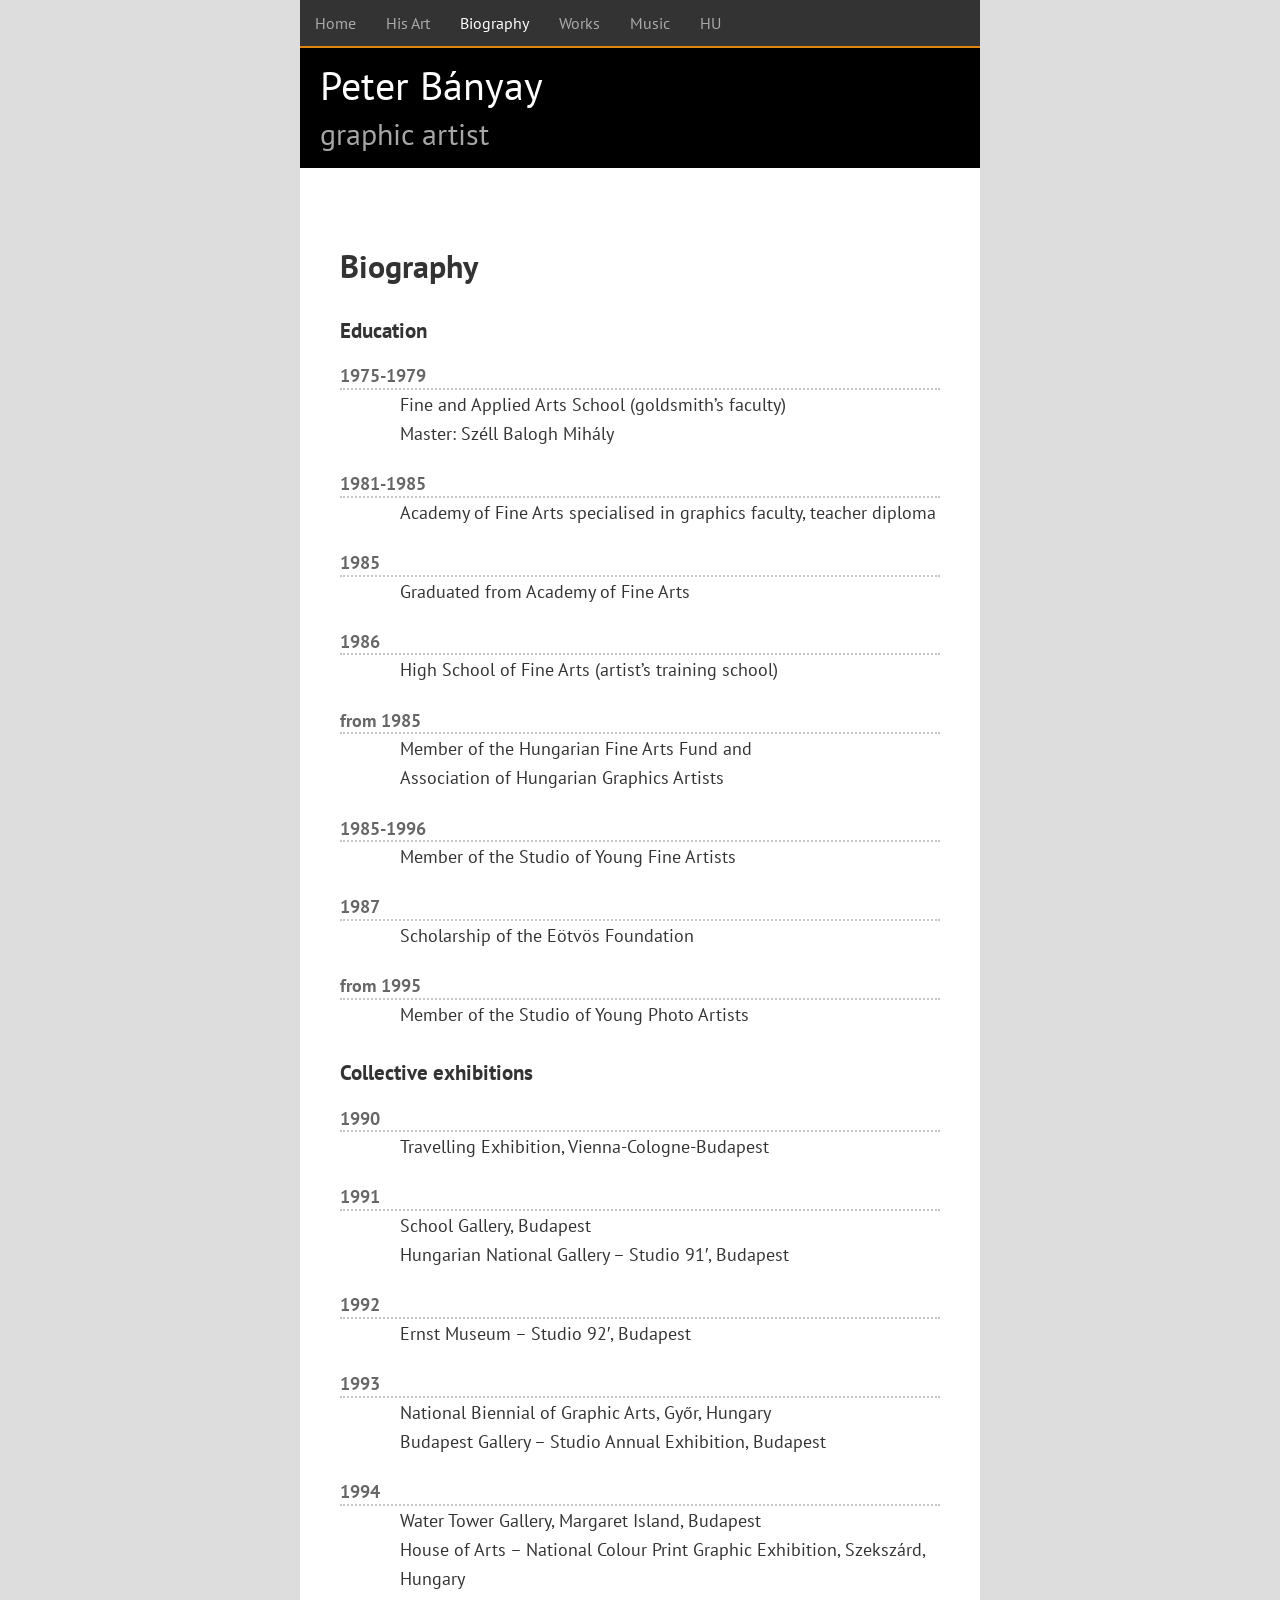
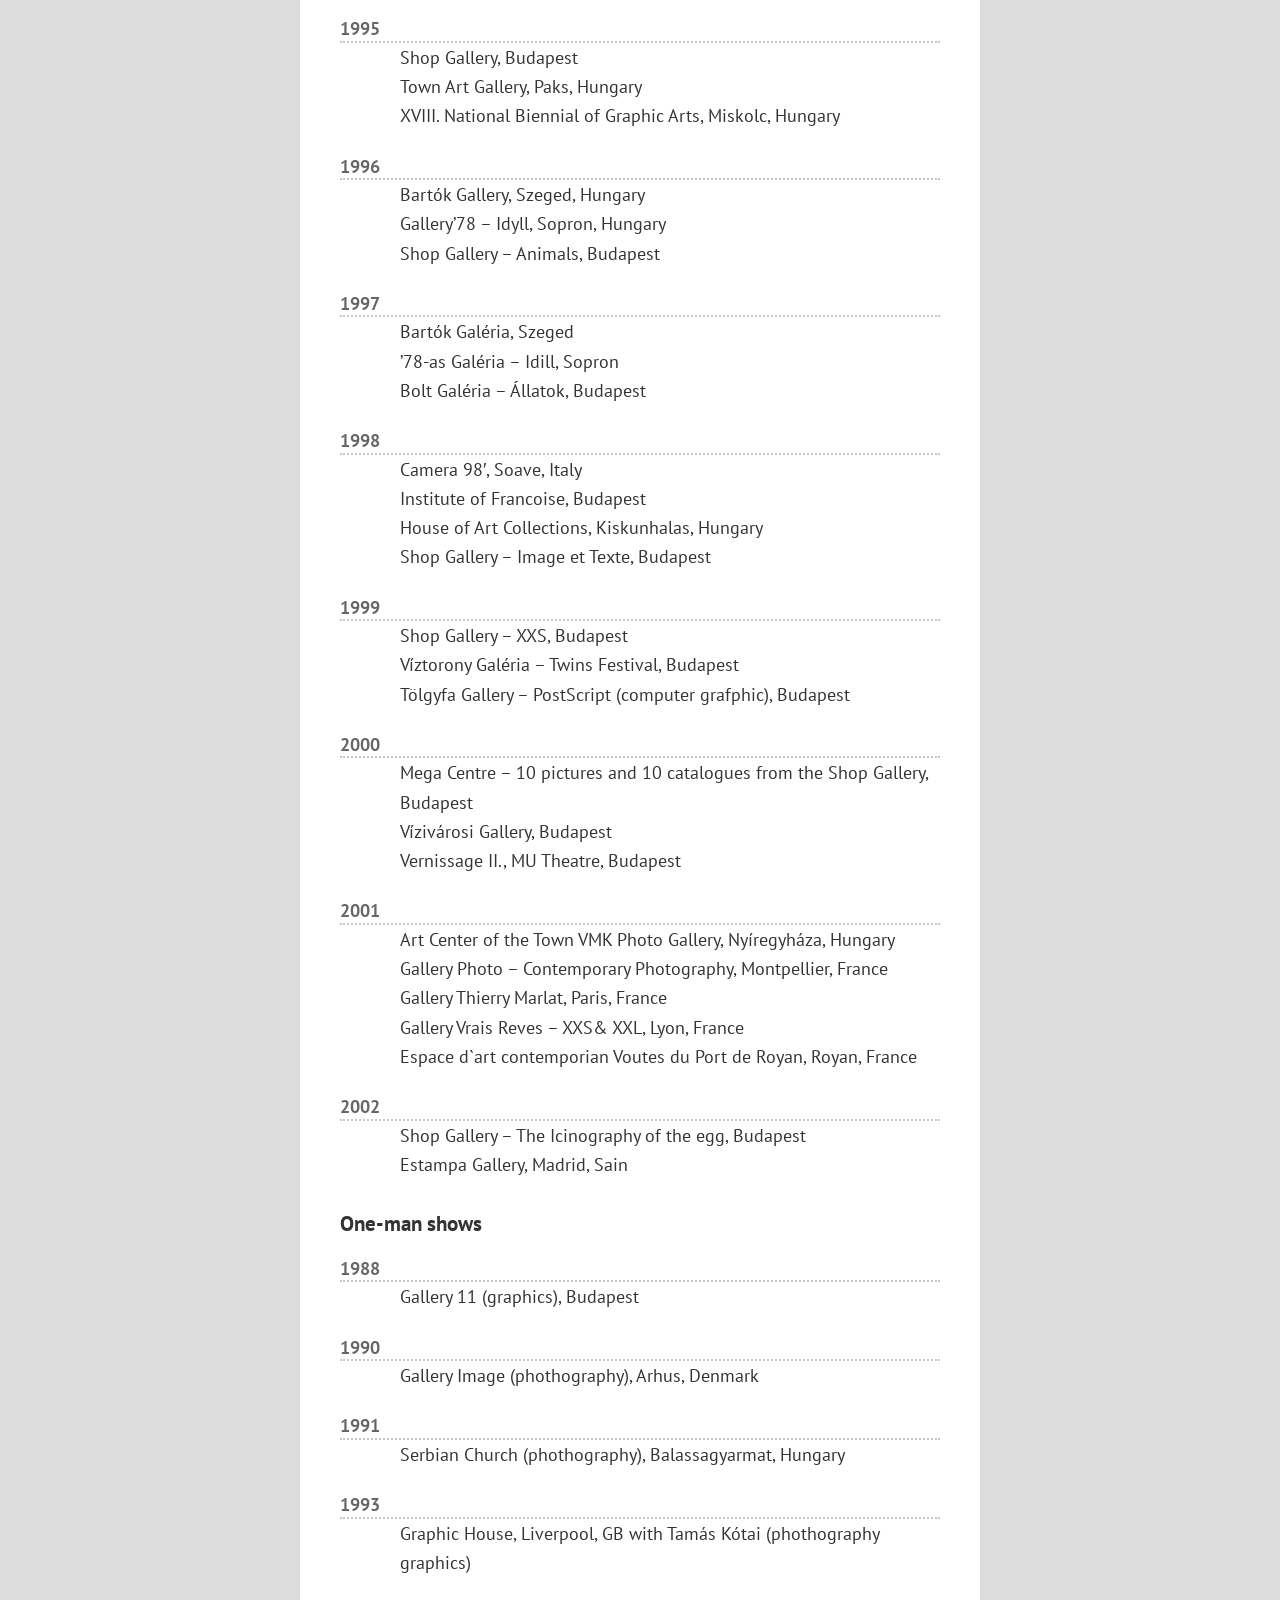
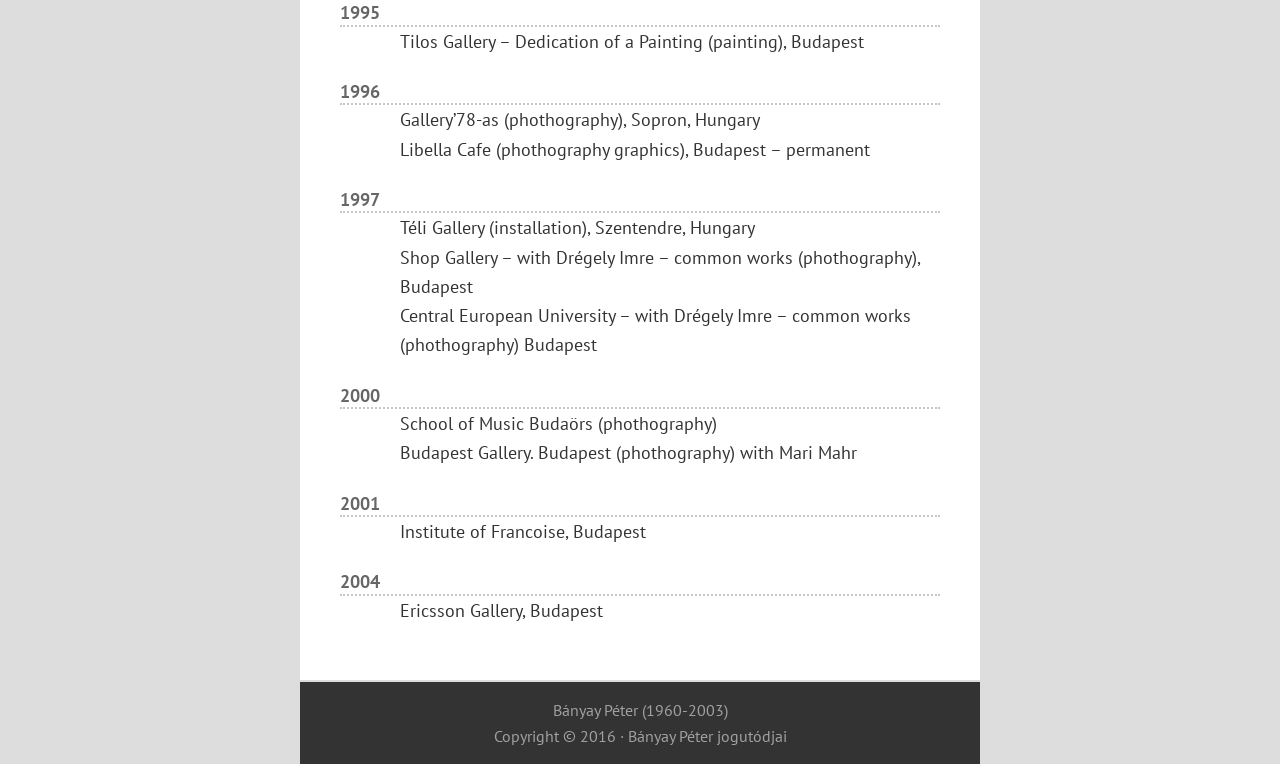
<file: en/eletrajz/index.html>
<!DOCTYPE html>
<html lang="hu-HU">
<head >
<meta charset="UTF-8" />
<title>Biography</title><meta name="robots" content="noodp,noydir" />
<meta name="viewport" content="width=device-width, initial-scale=1.0"/>
<link rel="alternate" type="application/rss+xml" title="Peter Bányay &raquo; hírcsatorna" href="../feed/index.rss" />
<link rel="alternate" type="application/rss+xml" title="Peter Bányay &raquo; hozzászólás hírcsatorna" href="../comments/feed/index.rss" />
<link rel="canonical" href="index.html" />
		<script type="text/javascript">
			window._wpemojiSettings = {"baseUrl":"http:\/\/s.w.org\/images\/core\/emoji\/72x72\/","ext":".png","source":{"concatemoji":"http:\/\/banyaypeter.dreamhosters.com\/wp-includes\/js\/wp-emoji-release.min.js?ver=4.3.1"}};
			!function(a,b,c){function d(a){var c=b.createElement("canvas"),d=c.getContext&&c.getContext("2d");return d&&d.fillText?(d.textBaseline="top",d.font="600 32px Arial","flag"===a?(d.fillText(String.fromCharCode(55356,56812,55356,56807),0,0),c.toDataURL().length>3e3):(d.fillText(String.fromCharCode(55357,56835),0,0),0!==d.getImageData(16,16,1,1).data[0])):!1}function e(a){var c=b.createElement("script");c.src=a,c.type="text/javascript",b.getElementsByTagName("head")[0].appendChild(c)}var f,g;c.supports={simple:d("simple"),flag:d("flag")},c.DOMReady=!1,c.readyCallback=function(){c.DOMReady=!0},c.supports.simple&&c.supports.flag||(g=function(){c.readyCallback()},b.addEventListener?(b.addEventListener("DOMContentLoaded",g,!1),a.addEventListener("load",g,!1)):(a.attachEvent("onload",g),b.attachEvent("onreadystatechange",function(){"complete"===b.readyState&&c.readyCallback()})),f=c.source||{},f.concatemoji?e(f.concatemoji):f.wpemoji&&f.twemoji&&(e(f.twemoji),e(f.wpemoji)))}(window,document,window._wpemojiSettings);
		</script>
		<style type="text/css">img.wp-smiley,
img.emoji {
	display: inline !important;
	border: none !important;
	box-shadow: none !important;
	height: 1em !important;
	width: 1em !important;
	margin: 0 .07em !important;
	vertical-align: -0.1em !important;
	background: none !important;
	padding: 0 !important;
}
</style>
<link rel='stylesheet' id='dynamik_minified_stylesheet-css'  href='../../wp-content/uploads/dynamik-gen/theme/dynamik-min-ver=1447445408.css' type='text/css' media='all' />
<link rel='stylesheet' id='dynamik_enqueued_google_fonts-css'  href='http://fonts.googleapis.com/css?family=Lato%3A100%2C100italic%2Clight%2Clightitalic%2Cregular%2Cregularitalic%2Cbold%2Cbolditalic%2C900%2C900italic%7CPT+Sans%3Aregular%2Citalic%2Cbold%2Cbolditalic%7C&amp;ver=1.6' type='text/css' media='all' />
<script type='text/javascript' src='../../wp-includes/js/jquery/jquery-ver=1.11.3.js'></script>
<script type='text/javascript' src='../../wp-includes/js/jquery/jquery-migrate.min-ver=1.2.1.js'></script>
<link rel="EditURI" type="application/rsd+xml" title="RSD" href="../../xmlrpc.php-rsd.xml" />
<link rel="Shortcut Icon" href="../../wp-content/themes/genesis/images/favicon.png.html" type="image/x-icon" />
<!--[if lt IE 9]><script src="//html5shiv.googlecode.com/svn/trunk/html5.js"></script><![endif]-->
</head>
<body class="page page-id-5 page-template-default header-full-width full-width-content unknown-os ie11 feature-top-outside override" itemscope itemtype="http://schema.org/WebPage"><div class="site-container"><nav class="nav-primary" itemscope itemtype="http://schema.org/SiteNavigationElement"><div class="wrap"><ul id="menu-1-menu" class="menu genesis-nav-menu menu-primary js-superfish"><li id="menu-item-7" class="menu-item menu-item-type-custom menu-item-object-custom menu-item-7"><a href="../../index.html" itemprop="url"><span itemprop="name">Home</span></a></li>
<li id="menu-item-31" class="menu-item menu-item-type-post_type menu-item-object-page menu-item-31"><a href="../banyay-peterrol/index.html" itemprop="url"><span itemprop="name">His Art</span></a></li>
<li id="menu-item-8" class="menu-item menu-item-type-post_type menu-item-object-page current-menu-item page_item page-item-5 current_page_item menu-item-8"><a href="index.html" itemprop="url"><span itemprop="name">Biography</span></a></li>
<li id="menu-item-75" class="menu-item menu-item-type-post_type menu-item-object-page menu-item-75"><a href="../muvek/index.html" itemprop="url"><span itemprop="name">Works</span></a></li>
<li id="menu-item-88" class="menu-item menu-item-type-post_type menu-item-object-page menu-item-88"><a href="../zene/index.html" itemprop="url"><span itemprop="name">Music</span></a></li>
<li><a href="../../eletrajz/index.html">HU</a></li></ul></div></nav><header class="site-header" itemscope itemtype="http://schema.org/WPHeader"><div class="wrap"><div class="title-area"><h1 class="site-title" itemprop="headline"><a href="../index.html">Peter Bányay</a></h1><h2 class="site-description" itemprop="description">graphic artist</h2></div></div></header><div class="site-inner"><div class="content-sidebar-wrap"><main class="content"><article class="post-5 page type-page status-publish entry override" itemscope itemtype="http://schema.org/CreativeWork"><header class="entry-header"><h1 class="entry-title" itemprop="headline">Biography</h1> 
</header><div class="entry-content" itemprop="text"><h4>Education</h4>
<h6>1975-1979</h6>
<p style="padding-left: 60px;">Fine and Applied Arts School (goldsmith&#8217;s faculty)<br />
Master: Széll Balogh Mihály</p>
<h6>1981-1985</h6>
<p style="padding-left: 60px;">Academy of Fine Arts specialised in graphics faculty, teacher diploma</p>
<h6>1985</h6>
<p style="padding-left: 60px;">Graduated from Academy of Fine Arts</p>
<h6>1986</h6>
<p style="padding-left: 60px;">High School of Fine Arts (artist&#8217;s training school)</p>
<h6>from 1985</h6>
<p style="padding-left: 60px;">Member of the Hungarian Fine Arts Fund and<br />
Association of Hungarian Graphics Artists</p>
<h6>1985-1996</h6>
<p style="padding-left: 60px;">Member of the Studio of Young Fine Artists</p>
<h6>1987</h6>
<p style="padding-left: 60px;">Scholarship of the Eötvös Foundation</p>
<h6>from 1995</h6>
<p style="padding-left: 60px;">Member of the Studio of Young Photo Artists</p>
<h4>Collective exhibitions</h4>
<h6>1990</h6>
<p style="padding-left: 60px;">Travelling Exhibition, Vienna-Cologne-Budapest</p>
<h6>1991</h6>
<p style="padding-left: 60px;">School Gallery, Budapest<br />
Hungarian National Gallery – Studio 91&#8242;, Budapest</p>
<h6>1992</h6>
<p style="padding-left: 60px;">Ernst Museum – Studio 92&#8242;, Budapest</p>
<h6>1993</h6>
<p style="padding-left: 60px;">National Biennial of Graphic Arts, Győr, Hungary<br />
Budapest Gallery – Studio Annual Exhibition, Budapest</p>
<h6>1994</h6>
<p style="padding-left: 60px;">Water Tower Gallery, Margaret Island, Budapest<br />
House of Arts – National Colour Print Graphic Exhibition, Szekszárd, Hungary</p>
<h6>1995</h6>
<p style="padding-left: 60px;">Shop Gallery, Budapest<br />
Town Art Gallery, Paks, Hungary<br />
XVIII. National Biennial of Graphic Arts, Miskolc, Hungary</p>
<h6>1996</h6>
<p style="padding-left: 60px;">Bartók Gallery, Szeged, Hungary<br />
Gallery&#8217;78 – Idyll, Sopron, Hungary<br />
Shop Gallery – Animals, Budapest</p>
<h6>1997</h6>
<p style="padding-left: 60px;">Bartók Galéria, Szeged<br />
’78-as Galéria – Idill, Sopron<br />
Bolt Galéria – Állatok, Budapest</p>
<h6>1998</h6>
<p style="padding-left: 60px;">Camera 98&#8242;, Soave, Italy<br />
Institute of Francoise, Budapest<br />
House of Art Collections, Kiskunhalas, Hungary<br />
Shop Gallery – Image et Texte, Budapest</p>
<h6>1999</h6>
<p style="padding-left: 60px;">Shop Gallery – XXS, Budapest<br />
Víztorony Galéria – Twins Festival, Budapest<br />
Tölgyfa Gallery – PostScript (computer grafphic), Budapest</p>
<h6>2000</h6>
<p style="padding-left: 60px;">Mega Centre – 10 pictures and 10 catalogues from the Shop Gallery, Budapest<br />
Vízivárosi Gallery, Budapest<br />
Vernissage II., MU Theatre, Budapest</p>
<h6>2001</h6>
<p style="padding-left: 60px;">Art Center of the Town VMK Photo Gallery, Nyíregyháza, Hungary<br />
Gallery Photo &#8211; Contemporary Photography, Montpellier, France<br />
Gallery Thierry Marlat, Paris, France<br />
Gallery Vrais Reves – XXS&amp; XXL, Lyon, France<br />
Espace d`art contemporian Voutes du Port de Royan, Royan, France</p>
<h6>2002</h6>
<p style="padding-left: 60px;">Shop Gallery – The Icinography of the egg, Budapest<br />
Estampa Gallery, Madrid, Sain</p>
<h4>One-man shows</h4>
<h6>1988</h6>
<p style="padding-left: 60px;">Gallery 11 (graphics), Budapest</p>
<h6>1990</h6>
<p style="padding-left: 60px;">Gallery Image (phothography), Arhus, Denmark</p>
<h6>1991</h6>
<p style="padding-left: 60px;">Serbian Church (phothography), Balassagyarmat, Hungary</p>
<h6>1993</h6>
<p style="padding-left: 60px;">Graphic House, Liverpool, GB with Tamás Kótai (phothography graphics)</p>
<h6>1995</h6>
<p style="padding-left: 60px;">Tilos Gallery – Dedication of a Painting (painting), Budapest</p>
<h6>1996</h6>
<p style="padding-left: 60px;">Gallery&#8217;78-as (phothography), Sopron, Hungary<br />
Libella Cafe (phothography graphics), Budapest – permanent</p>
<h6>1997</h6>
<p style="padding-left: 60px;">Téli Gallery (installation), Szentendre, Hungary<br />
Shop Gallery – with Drégely Imre – common works (phothography), Budapest<br />
Central European University – with Drégely Imre – common works (phothography) Budapest</p>
<h6>2000</h6>
<p style="padding-left: 60px;">School of Music Budaörs (phothography)<br />
Budapest Gallery. Budapest (phothography) with Mari Mahr</p>
<h6>2001</h6>
<p style="padding-left: 60px;">Institute of Francoise, Budapest</p>
<h6>2004</h6>
<p style="padding-left: 60px;">Ericsson Gallery, Budapest</p>
</div></article></main></div></div><footer class="site-footer" itemscope itemtype="http://schema.org/WPFooter"><div class="wrap"><p>Bányay Péter (1960-2003)</p>
<p>Copyright &#x000A9;&nbsp;2016 &middot; Bányay Péter jogutódjai</p></div></footer></div><script type='text/javascript' src='../../wp-includes/js/comment-reply.min-ver=4.3.1.js'></script>
<script type='text/javascript' src='../../wp-includes/js/hoverIntent.min-ver=1.8.1.js'></script>
<script type='text/javascript' src='../../wp-content/themes/genesis/lib/js/menu/superfish.min-ver=1.7.5.js'></script>
<script type='text/javascript' src='../../wp-content/themes/genesis/lib/js/menu/superfish.args.min-ver=2.2.3.js'></script>
<script type='text/javascript' src='../../wp-content/themes/dynamik-gen/lib/js/dynamik-responsive-ver=1.6.js'></script>
</body>
</html>

<!-- Dynamic page generated in 1.420 seconds. -->
<!-- Cached page generated by WP-Super-Cache on 2016-01-31 10:26:08 -->

<!-- super cache -->
</file>
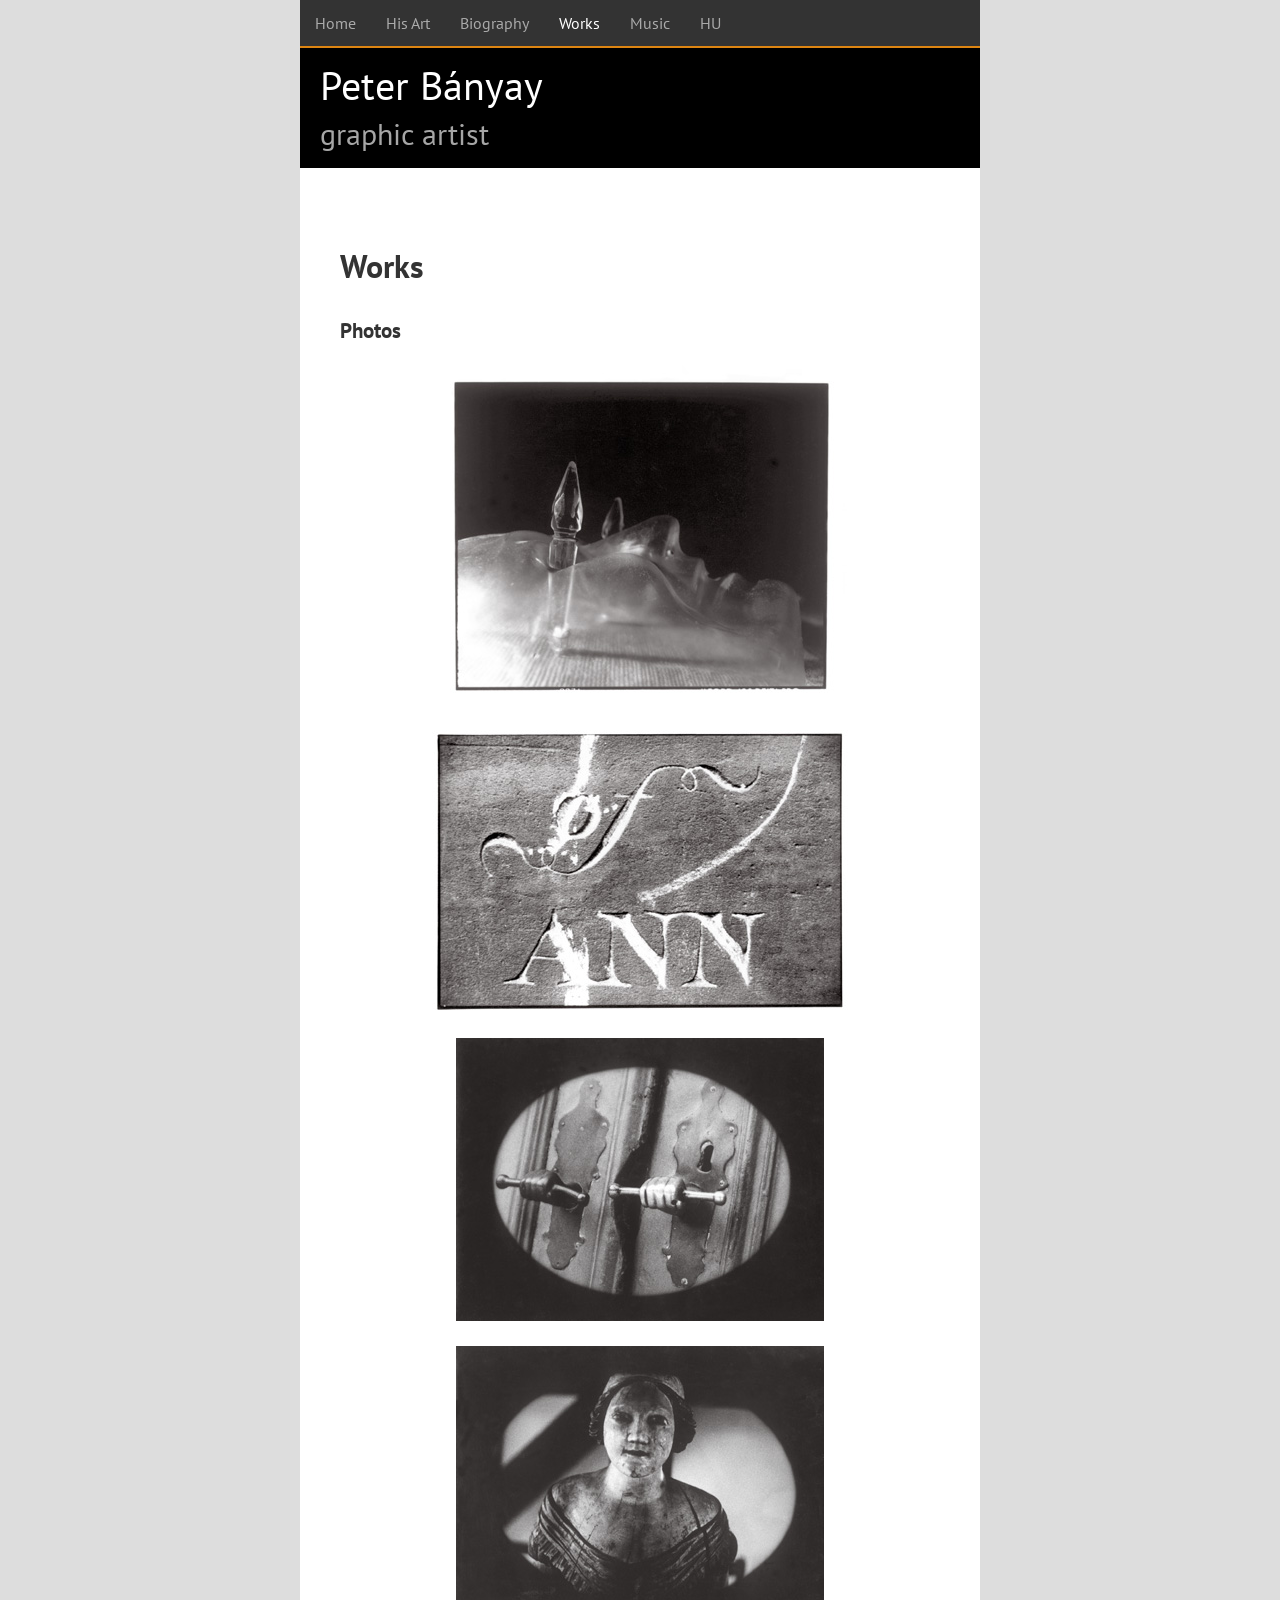
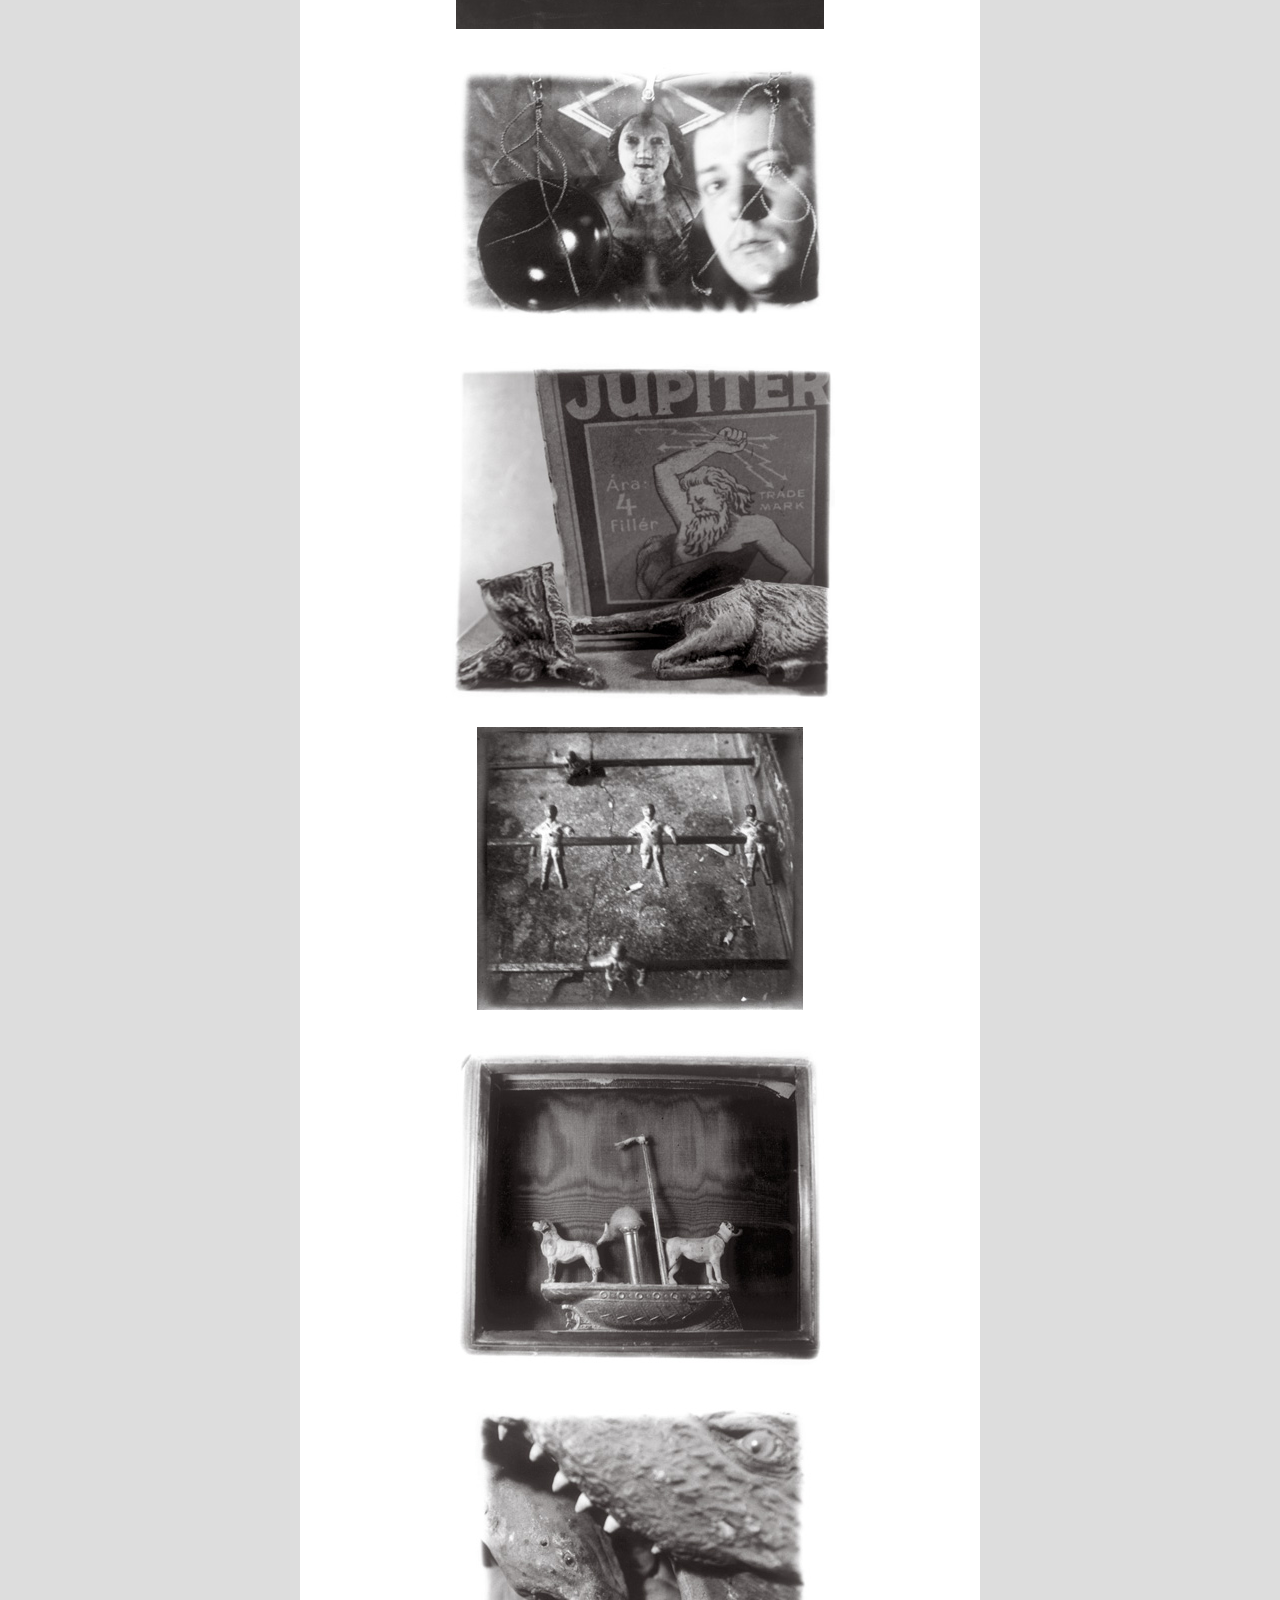
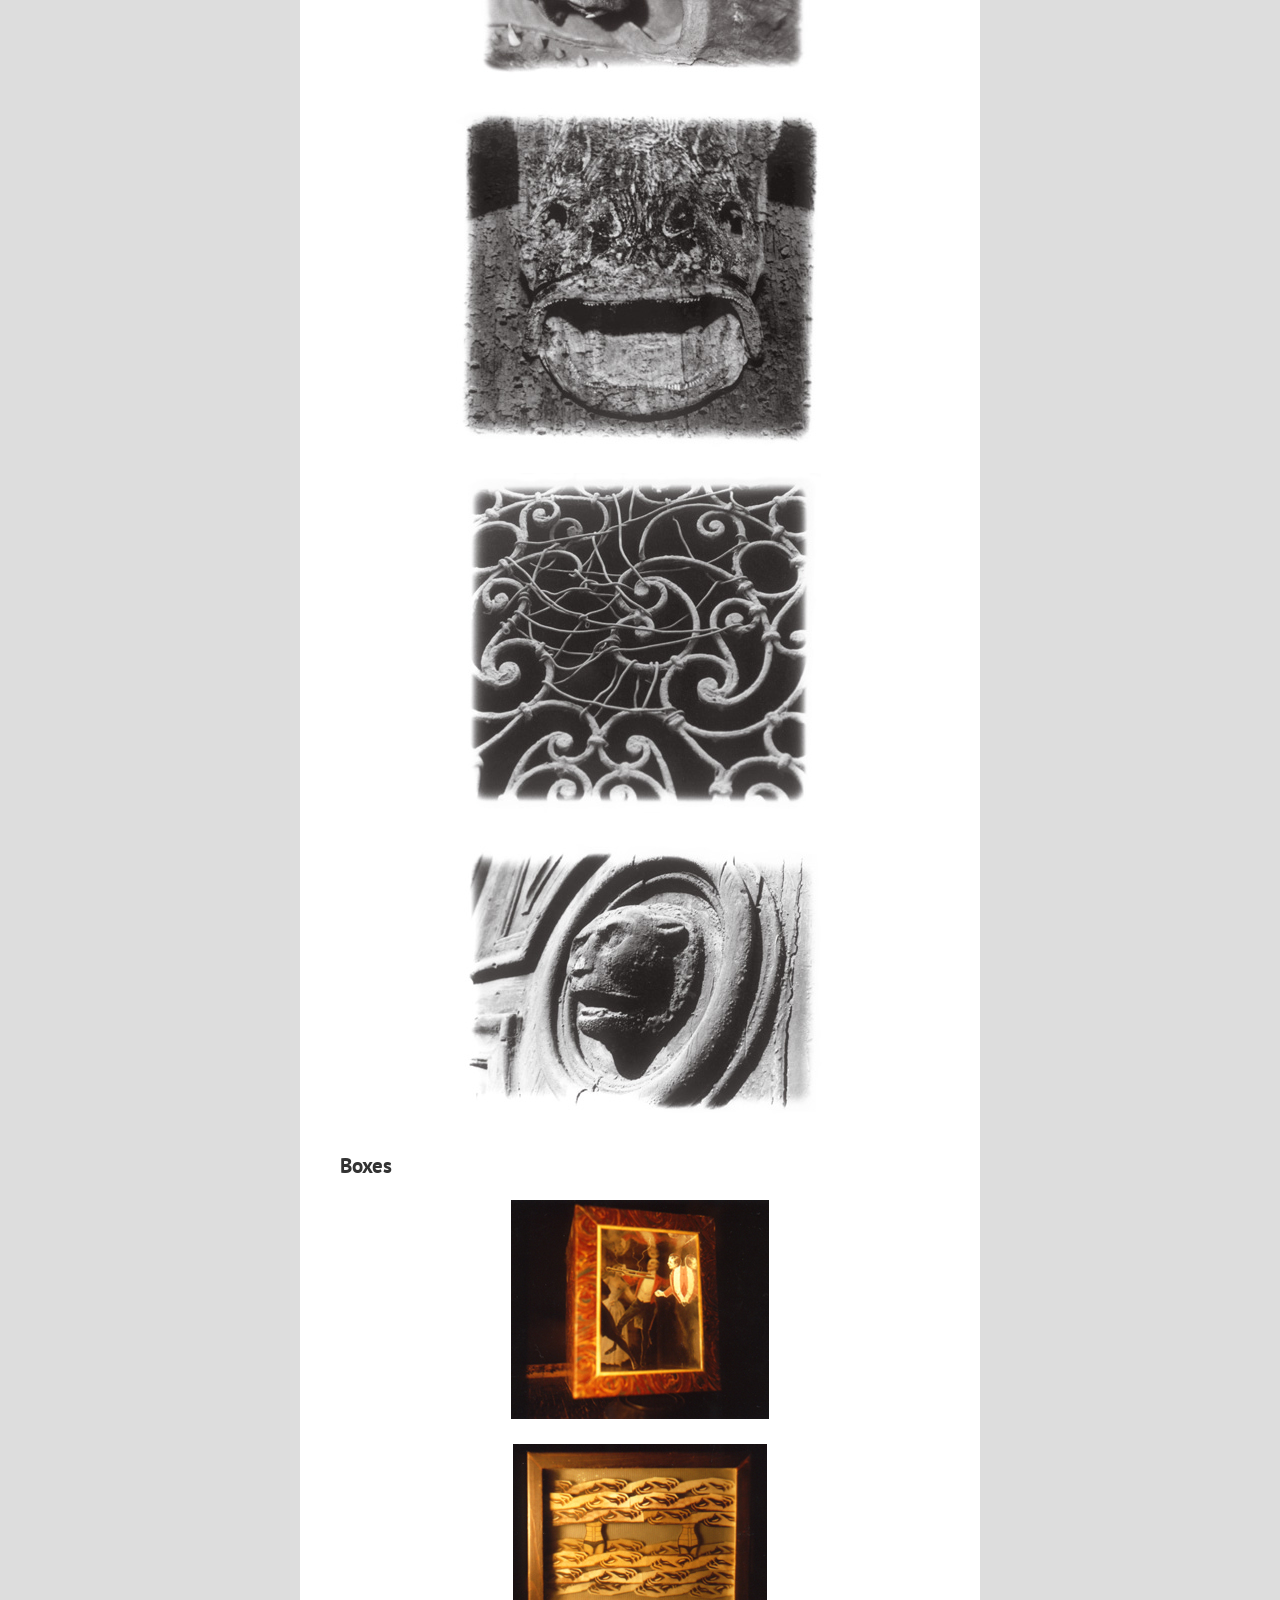
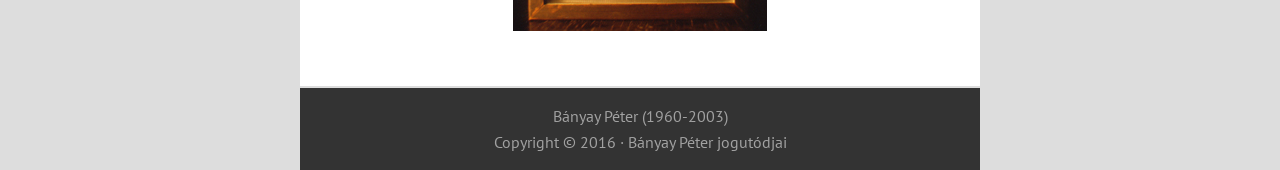
<file: en/muvek/index.html>
<!DOCTYPE html>
<html lang="hu-HU">
<head >
<meta charset="UTF-8" />
<title>Works</title><meta name="robots" content="noodp,noydir" />
<meta name="viewport" content="width=device-width, initial-scale=1.0"/>
<link rel="alternate" type="application/rss+xml" title="Peter Bányay &raquo; hírcsatorna" href="../feed/index.rss" />
<link rel="alternate" type="application/rss+xml" title="Peter Bányay &raquo; hozzászólás hírcsatorna" href="../comments/feed/index.rss" />
<link rel="canonical" href="index.html" />
		<script type="text/javascript">
			window._wpemojiSettings = {"baseUrl":"http:\/\/s.w.org\/images\/core\/emoji\/72x72\/","ext":".png","source":{"concatemoji":"http:\/\/banyaypeter.dreamhosters.com\/wp-includes\/js\/wp-emoji-release.min.js?ver=4.3.1"}};
			!function(a,b,c){function d(a){var c=b.createElement("canvas"),d=c.getContext&&c.getContext("2d");return d&&d.fillText?(d.textBaseline="top",d.font="600 32px Arial","flag"===a?(d.fillText(String.fromCharCode(55356,56812,55356,56807),0,0),c.toDataURL().length>3e3):(d.fillText(String.fromCharCode(55357,56835),0,0),0!==d.getImageData(16,16,1,1).data[0])):!1}function e(a){var c=b.createElement("script");c.src=a,c.type="text/javascript",b.getElementsByTagName("head")[0].appendChild(c)}var f,g;c.supports={simple:d("simple"),flag:d("flag")},c.DOMReady=!1,c.readyCallback=function(){c.DOMReady=!0},c.supports.simple&&c.supports.flag||(g=function(){c.readyCallback()},b.addEventListener?(b.addEventListener("DOMContentLoaded",g,!1),a.addEventListener("load",g,!1)):(a.attachEvent("onload",g),b.attachEvent("onreadystatechange",function(){"complete"===b.readyState&&c.readyCallback()})),f=c.source||{},f.concatemoji?e(f.concatemoji):f.wpemoji&&f.twemoji&&(e(f.twemoji),e(f.wpemoji)))}(window,document,window._wpemojiSettings);
		</script>
		<style type="text/css">img.wp-smiley,
img.emoji {
	display: inline !important;
	border: none !important;
	box-shadow: none !important;
	height: 1em !important;
	width: 1em !important;
	margin: 0 .07em !important;
	vertical-align: -0.1em !important;
	background: none !important;
	padding: 0 !important;
}
</style>
<link rel='stylesheet' id='dynamik_minified_stylesheet-css'  href='../../wp-content/uploads/dynamik-gen/theme/dynamik-min-ver=1447445408.css' type='text/css' media='all' />
<link rel='stylesheet' id='dynamik_enqueued_google_fonts-css'  href='http://fonts.googleapis.com/css?family=Lato%3A100%2C100italic%2Clight%2Clightitalic%2Cregular%2Cregularitalic%2Cbold%2Cbolditalic%2C900%2C900italic%7CPT+Sans%3Aregular%2Citalic%2Cbold%2Cbolditalic%7C&amp;ver=1.6' type='text/css' media='all' />
<script type='text/javascript' src='../../wp-includes/js/jquery/jquery-ver=1.11.3.js'></script>
<script type='text/javascript' src='../../wp-includes/js/jquery/jquery-migrate.min-ver=1.2.1.js'></script>
<link rel="EditURI" type="application/rsd+xml" title="RSD" href="../../xmlrpc.php-rsd.xml" />
<link rel="Shortcut Icon" href="../../wp-content/themes/genesis/images/favicon.png.html" type="image/x-icon" />
<!--[if lt IE 9]><script src="//html5shiv.googlecode.com/svn/trunk/html5.js"></script><![endif]-->
</head>
<body class="page page-id-73 page-template-default header-full-width full-width-content unknown-os ie11 feature-top-outside override" itemscope itemtype="http://schema.org/WebPage"><div class="site-container"><nav class="nav-primary" itemscope itemtype="http://schema.org/SiteNavigationElement"><div class="wrap"><ul id="menu-1-menu" class="menu genesis-nav-menu menu-primary js-superfish"><li id="menu-item-7" class="menu-item menu-item-type-custom menu-item-object-custom menu-item-7"><a href="../../index.html" itemprop="url"><span itemprop="name">Home</span></a></li>
<li id="menu-item-31" class="menu-item menu-item-type-post_type menu-item-object-page menu-item-31"><a href="../banyay-peterrol/index.html" itemprop="url"><span itemprop="name">His Art</span></a></li>
<li id="menu-item-8" class="menu-item menu-item-type-post_type menu-item-object-page menu-item-8"><a href="../eletrajz/index.html" itemprop="url"><span itemprop="name">Biography</span></a></li>
<li id="menu-item-75" class="menu-item menu-item-type-post_type menu-item-object-page current-menu-item page_item page-item-73 current_page_item menu-item-75"><a href="index.html" itemprop="url"><span itemprop="name">Works</span></a></li>
<li id="menu-item-88" class="menu-item menu-item-type-post_type menu-item-object-page menu-item-88"><a href="../zene/index.html" itemprop="url"><span itemprop="name">Music</span></a></li>
<li><a href="../../muvek/index.html">HU</a></li></ul></div></nav><header class="site-header" itemscope itemtype="http://schema.org/WPHeader"><div class="wrap"><div class="title-area"><h1 class="site-title" itemprop="headline"><a href="../index.html">Peter Bányay</a></h1><h2 class="site-description" itemprop="description">graphic artist</h2></div></div></header><div class="site-inner"><div class="content-sidebar-wrap"><main class="content"><article class="post-73 page type-page status-publish entry has-post-thumbnail override" itemscope itemtype="http://schema.org/CreativeWork"><header class="entry-header"><h1 class="entry-title" itemprop="headline">Works</h1> 
</header><div class="entry-content" itemprop="text"><h4>Photos</h4>
<p><img class="aligncenter wp-image-12 size-full" src="../../wp-content/uploads/2014/11/08.jpg" alt="08" width="413" height="340" /></p>
<p><img class="aligncenter size-full wp-image-14" src="../../wp-content/uploads/2014/11/10.jpg" alt="10" width="416" height="283" /></p>
<p><img class="aligncenter wp-image-20 size-full" src="../../wp-content/uploads/2014/11/23.jpg" alt="23" width="368" height="283" /></p>
<p><img class="aligncenter size-full wp-image-19" src="../../wp-content/uploads/2014/11/22.jpg" alt="22" width="368" height="283" /></p>
<p><img class="aligncenter size-full wp-image-18" src="../../wp-content/uploads/2014/11/20.jpg" alt="20" width="402" height="283" /></p>
<p><img class="aligncenter size-full wp-image-16" src="../../wp-content/uploads/2014/11/14.jpg" alt="14" width="389" height="340" /></p>
<p><img class="aligncenter size-full wp-image-13" src="../../wp-content/uploads/2014/11/09.jpg" alt="09" width="326" height="283" /></p>
<p><img class="aligncenter size-full wp-image-15" src="../../wp-content/uploads/2014/11/12.jpg" alt="12" width="385" height="340" /></p>
<p><img class="aligncenter size-full wp-image-11" src="../../wp-content/uploads/2014/11/05.jpg" alt="05" width="347" height="283" /></p>
<p><img class="aligncenter size-full wp-image-25" src="../../wp-content/uploads/2014/11/15.jpg" alt="15" width="369" height="340" /></p>
<p><img class="aligncenter size-full wp-image-21" src="../../wp-content/uploads/2014/11/25.jpg" alt="25" width="361" height="340" /></p>
<p><img class="aligncenter size-full wp-image-17" src="../../wp-content/uploads/2014/11/18.jpg" alt="18" width="369" height="283" /></p>
<h4>Boxes</h4>
<p><img class="aligncenter size-full wp-image-24" src="../../wp-content/uploads/2014/11/doboz1.jpg" alt="doboz1" width="258" height="219" /></p>
<p><img class="aligncenter size-full wp-image-23" src="../../wp-content/uploads/2014/11/doboz2.jpg" alt="doboz2" width="254" height="187" /></p>
</div></article></main></div></div><footer class="site-footer" itemscope itemtype="http://schema.org/WPFooter"><div class="wrap"><p>Bányay Péter (1960-2003)</p>
<p>Copyright &#x000A9;&nbsp;2016 &middot; Bányay Péter jogutódjai</p></div></footer></div><script type='text/javascript' src='../../wp-includes/js/hoverIntent.min-ver=1.8.1.js'></script>
<script type='text/javascript' src='../../wp-content/themes/genesis/lib/js/menu/superfish.min-ver=1.7.5.js'></script>
<script type='text/javascript' src='../../wp-content/themes/genesis/lib/js/menu/superfish.args.min-ver=2.2.3.js'></script>
<script type='text/javascript' src='../../wp-content/themes/dynamik-gen/lib/js/dynamik-responsive-ver=1.6.js'></script>
</body>
</html>

<!-- Dynamic page generated in 1.244 seconds. -->
<!-- Cached page generated by WP-Super-Cache on 2016-01-31 10:26:09 -->

<!-- super cache -->
</file>
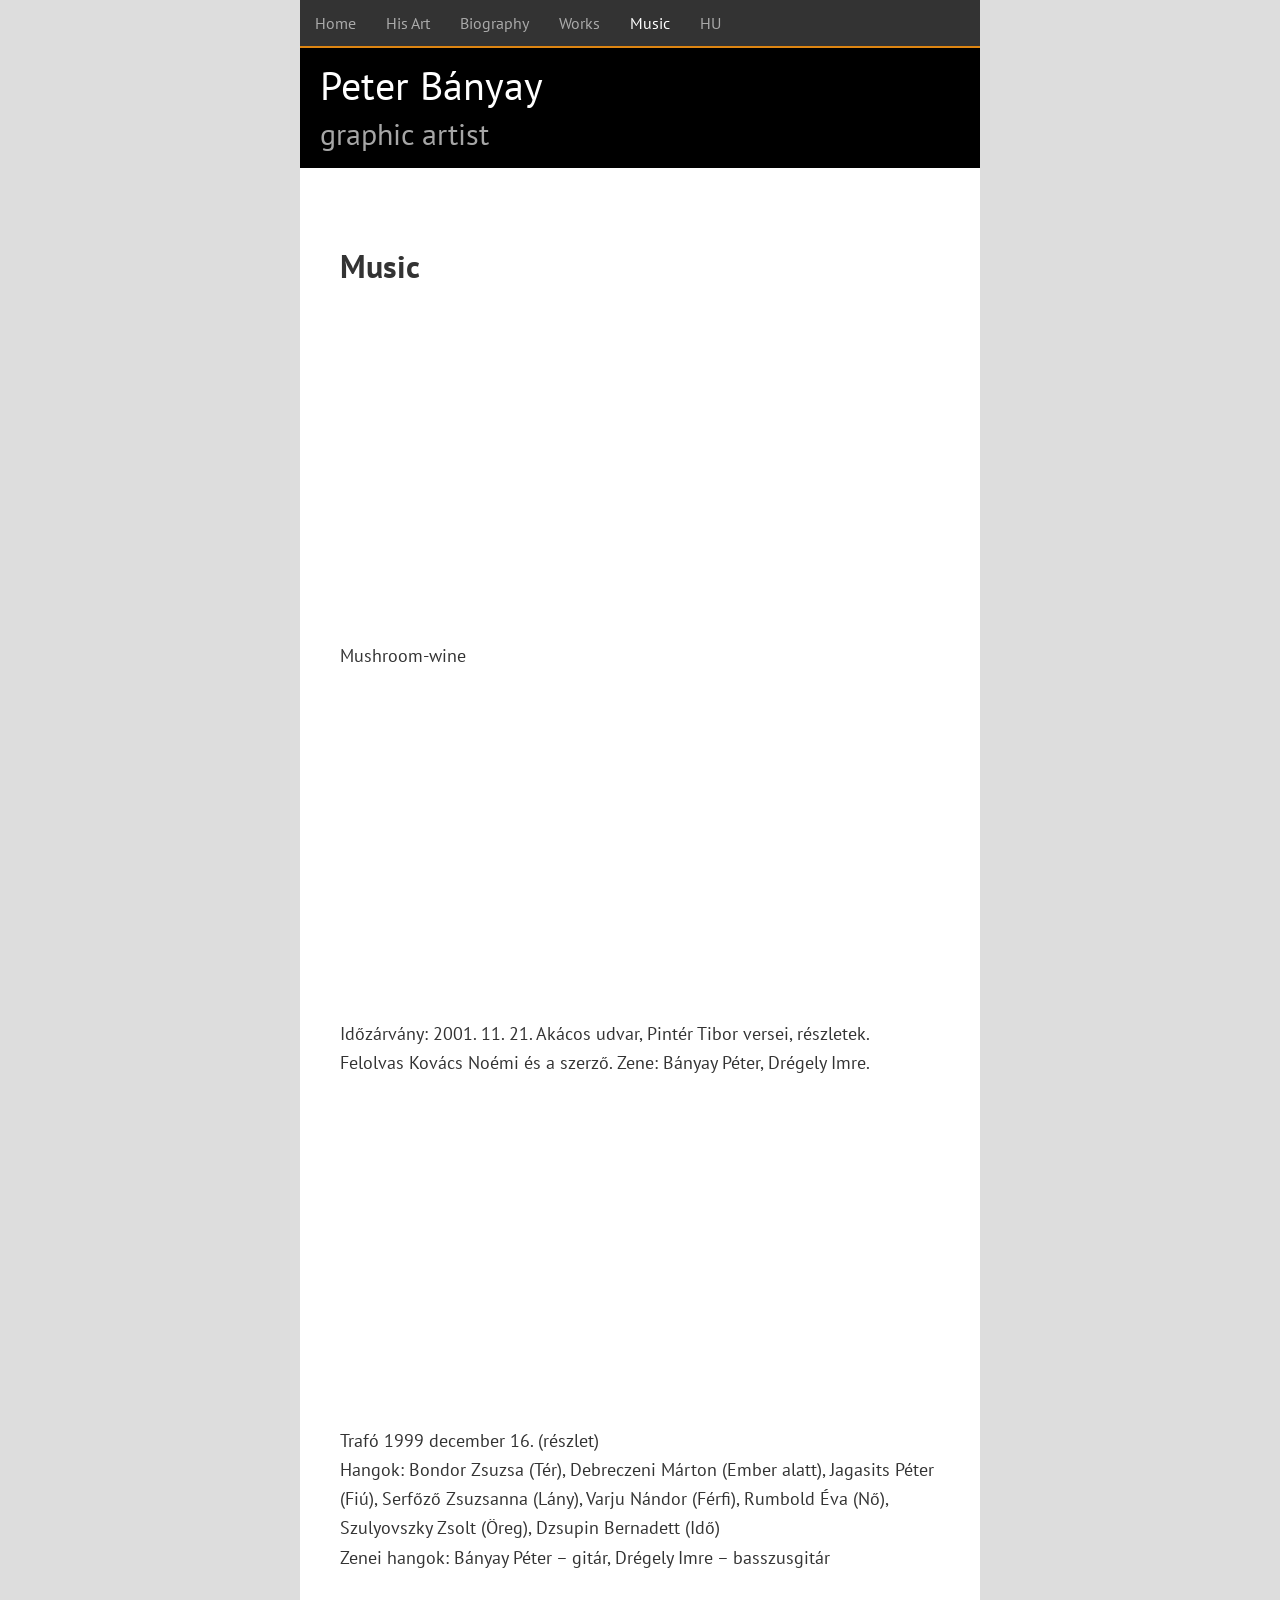
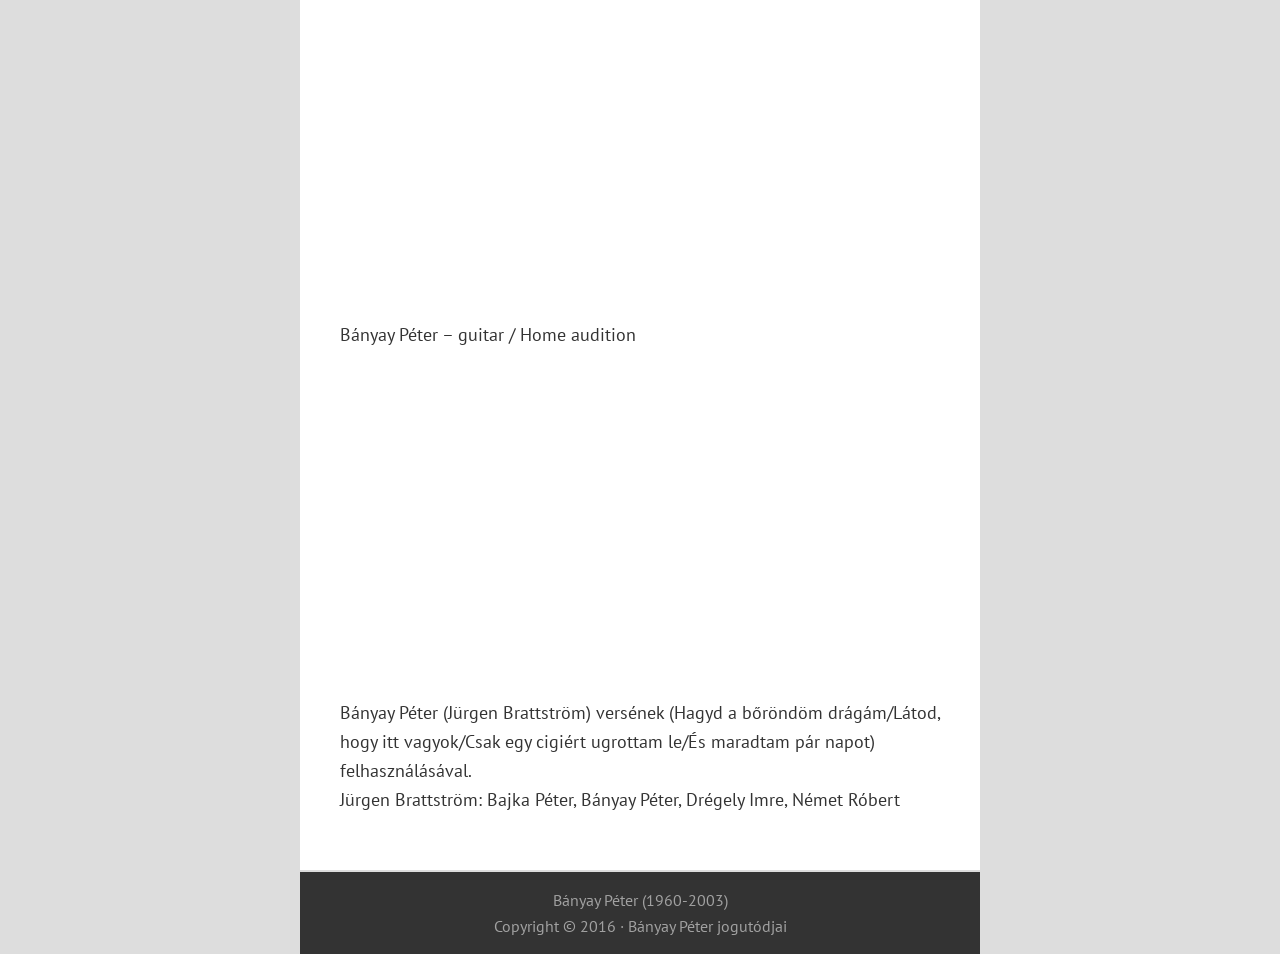
<file: en/zene/index.html>
<!DOCTYPE html>
<html lang="hu-HU">
<head >
<meta charset="UTF-8" />
<title>Music</title><meta name="robots" content="noodp,noydir" />
<meta name="viewport" content="width=device-width, initial-scale=1.0"/>
<link rel="alternate" type="application/rss+xml" title="Peter Bányay &raquo; hírcsatorna" href="../feed/index.rss" />
<link rel="alternate" type="application/rss+xml" title="Peter Bányay &raquo; hozzászólás hírcsatorna" href="../comments/feed/index.rss" />
<link rel="canonical" href="index.html" />
		<script type="text/javascript">
			window._wpemojiSettings = {"baseUrl":"http:\/\/s.w.org\/images\/core\/emoji\/72x72\/","ext":".png","source":{"concatemoji":"http:\/\/banyaypeter.dreamhosters.com\/wp-includes\/js\/wp-emoji-release.min.js?ver=4.3.1"}};
			!function(a,b,c){function d(a){var c=b.createElement("canvas"),d=c.getContext&&c.getContext("2d");return d&&d.fillText?(d.textBaseline="top",d.font="600 32px Arial","flag"===a?(d.fillText(String.fromCharCode(55356,56812,55356,56807),0,0),c.toDataURL().length>3e3):(d.fillText(String.fromCharCode(55357,56835),0,0),0!==d.getImageData(16,16,1,1).data[0])):!1}function e(a){var c=b.createElement("script");c.src=a,c.type="text/javascript",b.getElementsByTagName("head")[0].appendChild(c)}var f,g;c.supports={simple:d("simple"),flag:d("flag")},c.DOMReady=!1,c.readyCallback=function(){c.DOMReady=!0},c.supports.simple&&c.supports.flag||(g=function(){c.readyCallback()},b.addEventListener?(b.addEventListener("DOMContentLoaded",g,!1),a.addEventListener("load",g,!1)):(a.attachEvent("onload",g),b.attachEvent("onreadystatechange",function(){"complete"===b.readyState&&c.readyCallback()})),f=c.source||{},f.concatemoji?e(f.concatemoji):f.wpemoji&&f.twemoji&&(e(f.twemoji),e(f.wpemoji)))}(window,document,window._wpemojiSettings);
		</script>
		<style type="text/css">img.wp-smiley,
img.emoji {
	display: inline !important;
	border: none !important;
	box-shadow: none !important;
	height: 1em !important;
	width: 1em !important;
	margin: 0 .07em !important;
	vertical-align: -0.1em !important;
	background: none !important;
	padding: 0 !important;
}
</style>
<link rel='stylesheet' id='dynamik_minified_stylesheet-css'  href='../../wp-content/uploads/dynamik-gen/theme/dynamik-min-ver=1447445408.css' type='text/css' media='all' />
<link rel='stylesheet' id='dynamik_enqueued_google_fonts-css'  href='http://fonts.googleapis.com/css?family=Lato%3A100%2C100italic%2Clight%2Clightitalic%2Cregular%2Cregularitalic%2Cbold%2Cbolditalic%2C900%2C900italic%7CPT+Sans%3Aregular%2Citalic%2Cbold%2Cbolditalic%7C&amp;ver=1.6' type='text/css' media='all' />
<script type='text/javascript' src='../../wp-includes/js/jquery/jquery-ver=1.11.3.js'></script>
<script type='text/javascript' src='../../wp-includes/js/jquery/jquery-migrate.min-ver=1.2.1.js'></script>
<link rel="EditURI" type="application/rsd+xml" title="RSD" href="../../xmlrpc.php-rsd.xml" />
<link rel="Shortcut Icon" href="../../wp-content/themes/genesis/images/favicon.png.html" type="image/x-icon" />
<!--[if lt IE 9]><script src="//html5shiv.googlecode.com/svn/trunk/html5.js"></script><![endif]-->
</head>
<body class="page page-id-83 page-template-default header-full-width full-width-content unknown-os ie11 feature-top-outside override" itemscope itemtype="http://schema.org/WebPage"><div class="site-container"><nav class="nav-primary" itemscope itemtype="http://schema.org/SiteNavigationElement"><div class="wrap"><ul id="menu-1-menu" class="menu genesis-nav-menu menu-primary js-superfish"><li id="menu-item-7" class="menu-item menu-item-type-custom menu-item-object-custom menu-item-7"><a href="../../index.html" itemprop="url"><span itemprop="name">Home</span></a></li>
<li id="menu-item-31" class="menu-item menu-item-type-post_type menu-item-object-page menu-item-31"><a href="../banyay-peterrol/index.html" itemprop="url"><span itemprop="name">His Art</span></a></li>
<li id="menu-item-8" class="menu-item menu-item-type-post_type menu-item-object-page menu-item-8"><a href="../eletrajz/index.html" itemprop="url"><span itemprop="name">Biography</span></a></li>
<li id="menu-item-75" class="menu-item menu-item-type-post_type menu-item-object-page menu-item-75"><a href="../muvek/index.html" itemprop="url"><span itemprop="name">Works</span></a></li>
<li id="menu-item-88" class="menu-item menu-item-type-post_type menu-item-object-page current-menu-item page_item page-item-83 current_page_item menu-item-88"><a href="index.html" itemprop="url"><span itemprop="name">Music</span></a></li>
<li><a href="../../zene/index.html">HU</a></li></ul></div></nav><header class="site-header" itemscope itemtype="http://schema.org/WPHeader"><div class="wrap"><div class="title-area"><h1 class="site-title" itemprop="headline"><a href="../index.html">Peter Bányay</a></h1><h2 class="site-description" itemprop="description">graphic artist</h2></div></div></header><div class="site-inner"><div class="content-sidebar-wrap"><main class="content"><article class="post-83 page type-page status-publish entry override" itemscope itemtype="http://schema.org/CreativeWork"><header class="entry-header"><h1 class="entry-title" itemprop="headline">Music</h1> 
</header><div class="entry-content" itemprop="text"><p><iframe width="560" height="315" src="https://www.youtube.com/embed/8Blz4_3zviE?si=ICc2T0l4cp0736ge" title="YouTube video player" frameborder="0" allow="accelerometer; autoplay; clipboard-write; encrypted-media; gyroscope; picture-in-picture; web-share" referrerpolicy="strict-origin-when-cross-origin" allowfullscreen></iframe></iframe><br />
Mushroom-wine</p>
<p><iframe width="560" height="315" src="https://www.youtube.com/embed/UTMcQLZRNUk?si=zyu-IB3iMdyqUf7M" title="YouTube video player" frameborder="0" allow="accelerometer; autoplay; clipboard-write; encrypted-media; gyroscope; picture-in-picture; web-share" referrerpolicy="strict-origin-when-cross-origin" allowfullscreen></iframe><br />
Időzárvány: 2001. 11. 21. Akácos udvar, Pintér Tibor versei, részletek.<br />
Felolvas Kovács Noémi és a szerző. Zene: Bányay Péter, Drégely Imre.</p>
<p><iframe width="560" height="315" src="https://www.youtube.com/embed/qD9Z9vJW0To?si=DjKLMOn95lZuSYxQ" title="YouTube video player" frameborder="0" allow="accelerometer; autoplay; clipboard-write; encrypted-media; gyroscope; picture-in-picture; web-share" referrerpolicy="strict-origin-when-cross-origin" allowfullscreen></iframe><br />
Trafó 1999 december 16. (részlet)<br />
Hangok: Bondor Zsuzsa (Tér), Debreczeni Márton (Ember alatt), Jagasits Péter (Fiú), Serfőző Zsuzsanna (Lány), Varju Nándor (Férfi), Rumbold Éva (Nő), Szulyovszky Zsolt (Öreg), Dzsupin Bernadett (Idő)<br />
Zenei hangok: Bányay Péter &#8211; gitár, Drégely Imre &#8211; basszusgitár</p>
<p><iframe width="560" height="315" src="https://www.youtube.com/embed/9rOb6hfw74Q?si=WCzUwSuk6pHZQ7WJ" title="YouTube video player" frameborder="0" allow="accelerometer; autoplay; clipboard-write; encrypted-media; gyroscope; picture-in-picture; web-share" referrerpolicy="strict-origin-when-cross-origin" allowfullscreen></iframe><br />
Bányay Péter &#8211; guitar / Home audition</p>
<p><iframe width="560" height="315" src="https://www.youtube.com/embed/mlSpNajURoI?si=DTFTDjE9HaoKS1Kv" title="YouTube video player" frameborder="0" allow="accelerometer; autoplay; clipboard-write; encrypted-media; gyroscope; picture-in-picture; web-share" referrerpolicy="strict-origin-when-cross-origin" allowfullscreen></iframe><br />
Bányay Péter (Jürgen Brattström) versének (Hagyd a bőröndöm drágám/Látod, hogy itt vagyok/Csak egy cigiért ugrottam le/És maradtam pár napot) felhasználásával.<br />
Jürgen Brattström: Bajka Péter, Bányay Péter, Drégely Imre, Német Róbert</p>
</div></article></main></div></div><footer class="site-footer" itemscope itemtype="http://schema.org/WPFooter"><div class="wrap"><p>Bányay Péter (1960-2003)</p>
<p>Copyright &#x000A9;&nbsp;2016 &middot; Bányay Péter jogutódjai</p></div></footer></div><script type='text/javascript' src='../../wp-includes/js/hoverIntent.min-ver=1.8.1.js'></script>
<script type='text/javascript' src='../../wp-content/themes/genesis/lib/js/menu/superfish.min-ver=1.7.5.js'></script>
<script type='text/javascript' src='../../wp-content/themes/genesis/lib/js/menu/superfish.args.min-ver=2.2.3.js'></script>
<script type='text/javascript' src='../../wp-content/themes/dynamik-gen/lib/js/dynamik-responsive-ver=1.6.js'></script>
</body>
</html>

<!-- Dynamic page generated in 1.144 seconds. -->
<!-- Cached page generated by WP-Super-Cache on 2016-01-31 10:26:10 -->

<!-- super cache -->
</file>
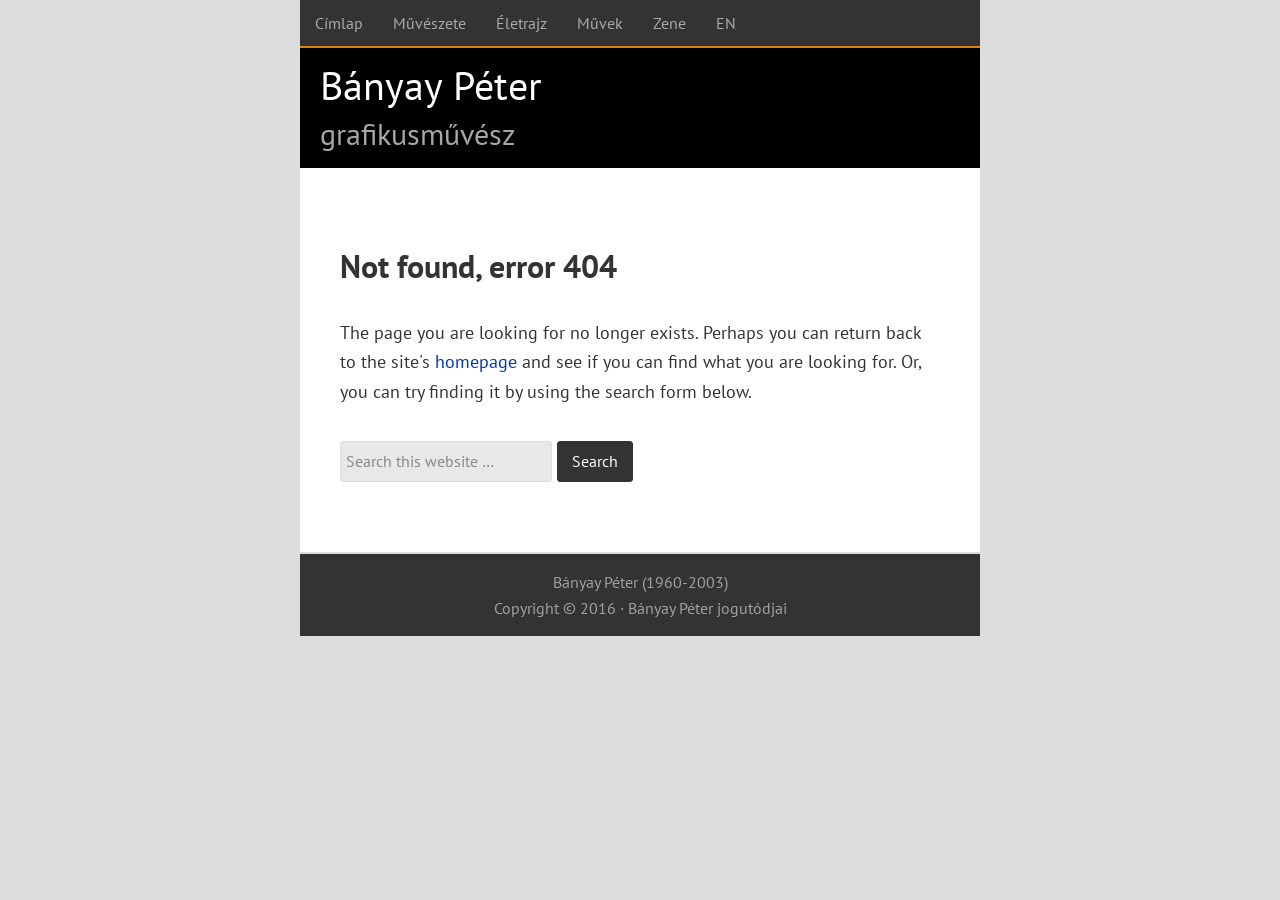
<file: wp-content/themes/genesis/images/favicon.png/page/2/index.html>
<!DOCTYPE html>
<html lang="hu-HU">
<head >
<meta charset="UTF-8" />
<title>Oldal nem található</title><meta name="robots" content="noodp,noydir" />
<meta name="viewport" content="width=device-width, initial-scale=1.0"/>
<link rel="alternate" type="application/rss+xml" title="Bányay Péter &raquo; hírcsatorna" href="../../../../../../../feed/index.rss" />
<link rel="alternate" type="application/rss+xml" title="Bányay Péter &raquo; hozzászólás hírcsatorna" href="../../../../../../../comments/feed/index.rss" />
		<script type="text/javascript">
			window._wpemojiSettings = {"baseUrl":"http:\/\/s.w.org\/images\/core\/emoji\/72x72\/","ext":".png","source":{"concatemoji":"http:\/\/banyaypeter.dreamhosters.com\/wp-includes\/js\/wp-emoji-release.min.js?ver=4.3.1"}};
			!function(a,b,c){function d(a){var c=b.createElement("canvas"),d=c.getContext&&c.getContext("2d");return d&&d.fillText?(d.textBaseline="top",d.font="600 32px Arial","flag"===a?(d.fillText(String.fromCharCode(55356,56812,55356,56807),0,0),c.toDataURL().length>3e3):(d.fillText(String.fromCharCode(55357,56835),0,0),0!==d.getImageData(16,16,1,1).data[0])):!1}function e(a){var c=b.createElement("script");c.src=a,c.type="text/javascript",b.getElementsByTagName("head")[0].appendChild(c)}var f,g;c.supports={simple:d("simple"),flag:d("flag")},c.DOMReady=!1,c.readyCallback=function(){c.DOMReady=!0},c.supports.simple&&c.supports.flag||(g=function(){c.readyCallback()},b.addEventListener?(b.addEventListener("DOMContentLoaded",g,!1),a.addEventListener("load",g,!1)):(a.attachEvent("onload",g),b.attachEvent("onreadystatechange",function(){"complete"===b.readyState&&c.readyCallback()})),f=c.source||{},f.concatemoji?e(f.concatemoji):f.wpemoji&&f.twemoji&&(e(f.twemoji),e(f.wpemoji)))}(window,document,window._wpemojiSettings);
		</script>
		<style type="text/css">img.wp-smiley,
img.emoji {
	display: inline !important;
	border: none !important;
	box-shadow: none !important;
	height: 1em !important;
	width: 1em !important;
	margin: 0 .07em !important;
	vertical-align: -0.1em !important;
	background: none !important;
	padding: 0 !important;
}
</style>
<link rel='stylesheet' id='dynamik_minified_stylesheet-css'  href='../../../../../../uploads/dynamik-gen/theme/dynamik-min-ver=1447445408.css' type='text/css' media='all' />
<link rel='stylesheet' id='dynamik_enqueued_google_fonts-css'  href='http://fonts.googleapis.com/css?family=Lato%3A100%2C100italic%2Clight%2Clightitalic%2Cregular%2Cregularitalic%2Cbold%2Cbolditalic%2C900%2C900italic%7CPT+Sans%3Aregular%2Citalic%2Cbold%2Cbolditalic%7C&amp;ver=1.6' type='text/css' media='all' />
<script type='text/javascript' src='../../../../../../../wp-includes/js/jquery/jquery-ver=1.11.3.js'></script>
<script type='text/javascript' src='../../../../../../../wp-includes/js/jquery/jquery-migrate.min-ver=1.2.1.js'></script>
<link rel="EditURI" type="application/rsd+xml" title="RSD" href="../../../../../../../xmlrpc.php-rsd.xml" />
<link rel="Shortcut Icon" href="../../../favicon.png.html" type="image/x-icon" />
<link rel="next" href="index.html" />
<!--[if lt IE 9]><script src="//html5shiv.googlecode.com/svn/trunk/html5.js"></script><![endif]-->
</head>
<body class="error404 header-full-width full-width-content unknown-os ie11 feature-top-outside override" itemscope itemtype="http://schema.org/WebPage"><div class="site-container"><nav class="nav-primary" itemscope itemtype="http://schema.org/SiteNavigationElement"><div class="wrap"><ul id="menu-1-menu" class="menu genesis-nav-menu menu-primary js-superfish"><li id="menu-item-7" class="menu-item menu-item-type-custom menu-item-object-custom menu-item-home menu-item-7"><a href="../../../../../../../index.html" itemprop="url"><span itemprop="name">Címlap</span></a></li>
<li id="menu-item-31" class="menu-item menu-item-type-post_type menu-item-object-page menu-item-31"><a href="../../../../../../../banyay-peterrol/index.html" itemprop="url"><span itemprop="name">Művészete</span></a></li>
<li id="menu-item-8" class="menu-item menu-item-type-post_type menu-item-object-page menu-item-8"><a href="../../../../../../../eletrajz/index.html" itemprop="url"><span itemprop="name">Életrajz</span></a></li>
<li id="menu-item-75" class="menu-item menu-item-type-post_type menu-item-object-page menu-item-75"><a href="../../../../../../../muvek/index.html" itemprop="url"><span itemprop="name">Művek</span></a></li>
<li id="menu-item-88" class="menu-item menu-item-type-post_type menu-item-object-page menu-item-88"><a href="../../../../../../../zene/index.html" itemprop="url"><span itemprop="name">Zene</span></a></li>
<li><a href="../../../../../../../en/wp-content/themes/genesis/images/favicon.png/page/2/index.html">EN</a></li></ul></div></nav><header class="site-header" itemscope itemtype="http://schema.org/WPHeader"><div class="wrap"><div class="title-area"><h1 class="site-title" itemprop="headline"><a href="../../../../../../../index.html">Bányay Péter</a></h1><h2 class="site-description" itemprop="description">grafikusművész</h2></div></div></header><div class="site-inner"><div class="content-sidebar-wrap"><main class="content"><article class="entry"><h1 class="entry-title">Not found, error 404</h1><div class="entry-content"><p>The page you are looking for no longer exists. Perhaps you can return back to the site's <a href="../../../../../../../index.html">homepage</a> and see if you can find what you are looking for. Or, you can try finding it by using the search form below.</p><form class="search-form" itemprop="potentialAction" itemscope itemtype="http://schema.org/SearchAction" method="get" action="http://banyaypeter.dreamhosters.com/" role="search"><meta itemprop="target" content="http://banyaypeter.dreamhosters.com/?s={s}"/><input itemprop="query-input" type="search" name="s" placeholder="Search this website &#x2026;" /><input type="submit" value="Search"  /></form></div></article></main></div></div><footer class="site-footer" itemscope itemtype="http://schema.org/WPFooter"><div class="wrap"><p>Bányay Péter (1960-2003)</p>
<p>Copyright &#x000A9;&nbsp;2016 &middot; Bányay Péter jogutódjai</p></div></footer></div><script type='text/javascript' src='../../../../../../../wp-includes/js/hoverIntent.min-ver=1.8.1.js'></script>
<script type='text/javascript' src='../../../../lib/js/menu/superfish.min-ver=1.7.5.js'></script>
<script type='text/javascript' src='../../../../lib/js/menu/superfish.args.min-ver=2.2.3.js'></script>
<script type='text/javascript' src='../../../../../dynamik-gen/lib/js/dynamik-responsive-ver=1.6.js'></script>
</body>
</html>
</file>
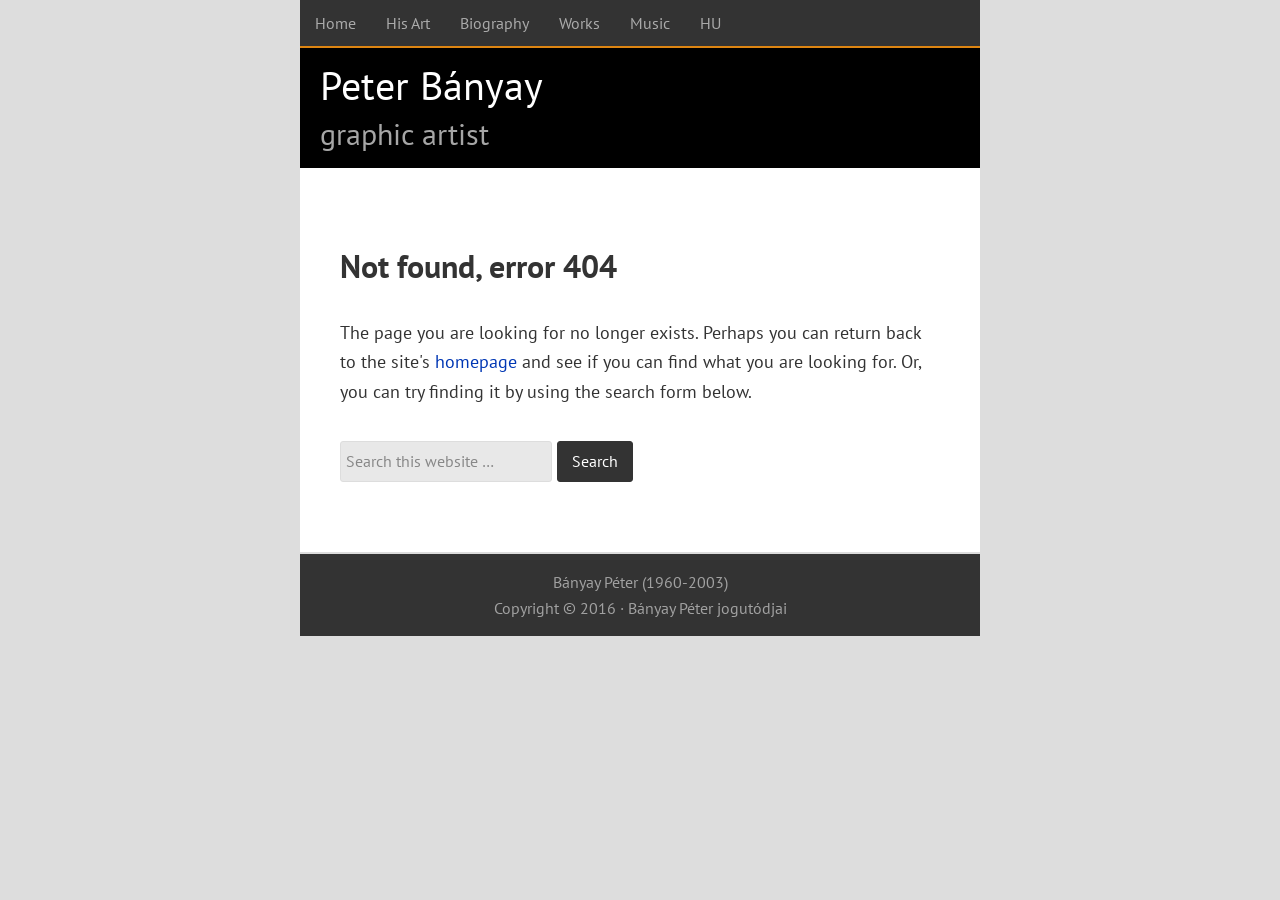
<file: en/wp-content/themes/genesis/images/favicon.png/page/2/index.html>
<!DOCTYPE html>
<html lang="hu-HU">
<head >
<meta charset="UTF-8" />
<title>Oldal nem található</title><meta name="robots" content="noodp,noydir" />
<meta name="viewport" content="width=device-width, initial-scale=1.0"/>
<link rel="alternate" type="application/rss+xml" title="Peter Bányay &raquo; hírcsatorna" href="../../../../../../../feed/index.rss" />
<link rel="alternate" type="application/rss+xml" title="Peter Bányay &raquo; hozzászólás hírcsatorna" href="../../../../../../../comments/feed/index.rss" />
		<script type="text/javascript">
			window._wpemojiSettings = {"baseUrl":"http:\/\/s.w.org\/images\/core\/emoji\/72x72\/","ext":".png","source":{"concatemoji":"http:\/\/banyaypeter.dreamhosters.com\/wp-includes\/js\/wp-emoji-release.min.js?ver=4.3.1"}};
			!function(a,b,c){function d(a){var c=b.createElement("canvas"),d=c.getContext&&c.getContext("2d");return d&&d.fillText?(d.textBaseline="top",d.font="600 32px Arial","flag"===a?(d.fillText(String.fromCharCode(55356,56812,55356,56807),0,0),c.toDataURL().length>3e3):(d.fillText(String.fromCharCode(55357,56835),0,0),0!==d.getImageData(16,16,1,1).data[0])):!1}function e(a){var c=b.createElement("script");c.src=a,c.type="text/javascript",b.getElementsByTagName("head")[0].appendChild(c)}var f,g;c.supports={simple:d("simple"),flag:d("flag")},c.DOMReady=!1,c.readyCallback=function(){c.DOMReady=!0},c.supports.simple&&c.supports.flag||(g=function(){c.readyCallback()},b.addEventListener?(b.addEventListener("DOMContentLoaded",g,!1),a.addEventListener("load",g,!1)):(a.attachEvent("onload",g),b.attachEvent("onreadystatechange",function(){"complete"===b.readyState&&c.readyCallback()})),f=c.source||{},f.concatemoji?e(f.concatemoji):f.wpemoji&&f.twemoji&&(e(f.twemoji),e(f.wpemoji)))}(window,document,window._wpemojiSettings);
		</script>
		<style type="text/css">img.wp-smiley,
img.emoji {
	display: inline !important;
	border: none !important;
	box-shadow: none !important;
	height: 1em !important;
	width: 1em !important;
	margin: 0 .07em !important;
	vertical-align: -0.1em !important;
	background: none !important;
	padding: 0 !important;
}
</style>
<link rel='stylesheet' id='dynamik_minified_stylesheet-css'  href='../../../../../../../../wp-content/uploads/dynamik-gen/theme/dynamik-min-ver=1447445408.css' type='text/css' media='all' />
<link rel='stylesheet' id='dynamik_enqueued_google_fonts-css'  href='http://fonts.googleapis.com/css?family=Lato%3A100%2C100italic%2Clight%2Clightitalic%2Cregular%2Cregularitalic%2Cbold%2Cbolditalic%2C900%2C900italic%7CPT+Sans%3Aregular%2Citalic%2Cbold%2Cbolditalic%7C&amp;ver=1.6' type='text/css' media='all' />
<script type='text/javascript' src='../../../../../../../../wp-includes/js/jquery/jquery-ver=1.11.3.js'></script>
<script type='text/javascript' src='../../../../../../../../wp-includes/js/jquery/jquery-migrate.min-ver=1.2.1.js'></script>
<link rel="EditURI" type="application/rsd+xml" title="RSD" href="../../../../../../../../xmlrpc.php-rsd.xml" />
<link rel="Shortcut Icon" href="../../../../../../../../wp-content/themes/genesis/images/favicon.png.html" type="image/x-icon" />
<link rel="next" href="index.html" />
<!--[if lt IE 9]><script src="//html5shiv.googlecode.com/svn/trunk/html5.js"></script><![endif]-->
</head>
<body class="error404 header-full-width full-width-content unknown-os ie11 feature-top-outside override" itemscope itemtype="http://schema.org/WebPage"><div class="site-container"><nav class="nav-primary" itemscope itemtype="http://schema.org/SiteNavigationElement"><div class="wrap"><ul id="menu-1-menu" class="menu genesis-nav-menu menu-primary js-superfish"><li id="menu-item-7" class="menu-item menu-item-type-custom menu-item-object-custom menu-item-7"><a href="../../../../../../../../index.html" itemprop="url"><span itemprop="name">Home</span></a></li>
<li id="menu-item-31" class="menu-item menu-item-type-post_type menu-item-object-page menu-item-31"><a href="../../../../../../../banyay-peterrol/index.html" itemprop="url"><span itemprop="name">His Art</span></a></li>
<li id="menu-item-8" class="menu-item menu-item-type-post_type menu-item-object-page menu-item-8"><a href="../../../../../../../eletrajz/index.html" itemprop="url"><span itemprop="name">Biography</span></a></li>
<li id="menu-item-75" class="menu-item menu-item-type-post_type menu-item-object-page menu-item-75"><a href="../../../../../../../muvek/index.html" itemprop="url"><span itemprop="name">Works</span></a></li>
<li id="menu-item-88" class="menu-item menu-item-type-post_type menu-item-object-page menu-item-88"><a href="../../../../../../../zene/index.html" itemprop="url"><span itemprop="name">Music</span></a></li>
<li><a href="../../../../../../../../wp-content/themes/genesis/images/favicon.png/page/2/index.html">HU</a></li></ul></div></nav><header class="site-header" itemscope itemtype="http://schema.org/WPHeader"><div class="wrap"><div class="title-area"><h1 class="site-title" itemprop="headline"><a href="../../../../../../../index.html">Peter Bányay</a></h1><h2 class="site-description" itemprop="description">graphic artist</h2></div></div></header><div class="site-inner"><div class="content-sidebar-wrap"><main class="content"><article class="entry"><h1 class="entry-title">Not found, error 404</h1><div class="entry-content"><p>The page you are looking for no longer exists. Perhaps you can return back to the site's <a href="../../../../../../../index.html">homepage</a> and see if you can find what you are looking for. Or, you can try finding it by using the search form below.</p><form class="search-form" itemprop="potentialAction" itemscope itemtype="http://schema.org/SearchAction" method="get" action="http://banyaypeter.dreamhosters.com/en/" role="search"><meta itemprop="target" content="http://banyaypeter.dreamhosters.com/en/?s={s}"/><input itemprop="query-input" type="search" name="s" placeholder="Search this website &#x2026;" /><input type="submit" value="Search"  /></form></div></article></main></div></div><footer class="site-footer" itemscope itemtype="http://schema.org/WPFooter"><div class="wrap"><p>Bányay Péter (1960-2003)</p>
<p>Copyright &#x000A9;&nbsp;2016 &middot; Bányay Péter jogutódjai</p></div></footer></div><script type='text/javascript' src='../../../../../../../../wp-includes/js/hoverIntent.min-ver=1.8.1.js'></script>
<script type='text/javascript' src='../../../../../../../../wp-content/themes/genesis/lib/js/menu/superfish.min-ver=1.7.5.js'></script>
<script type='text/javascript' src='../../../../../../../../wp-content/themes/genesis/lib/js/menu/superfish.args.min-ver=2.2.3.js'></script>
<script type='text/javascript' src='../../../../../../../../wp-content/themes/dynamik-gen/lib/js/dynamik-responsive-ver=1.6.js'></script>
</body>
</html>
</file>
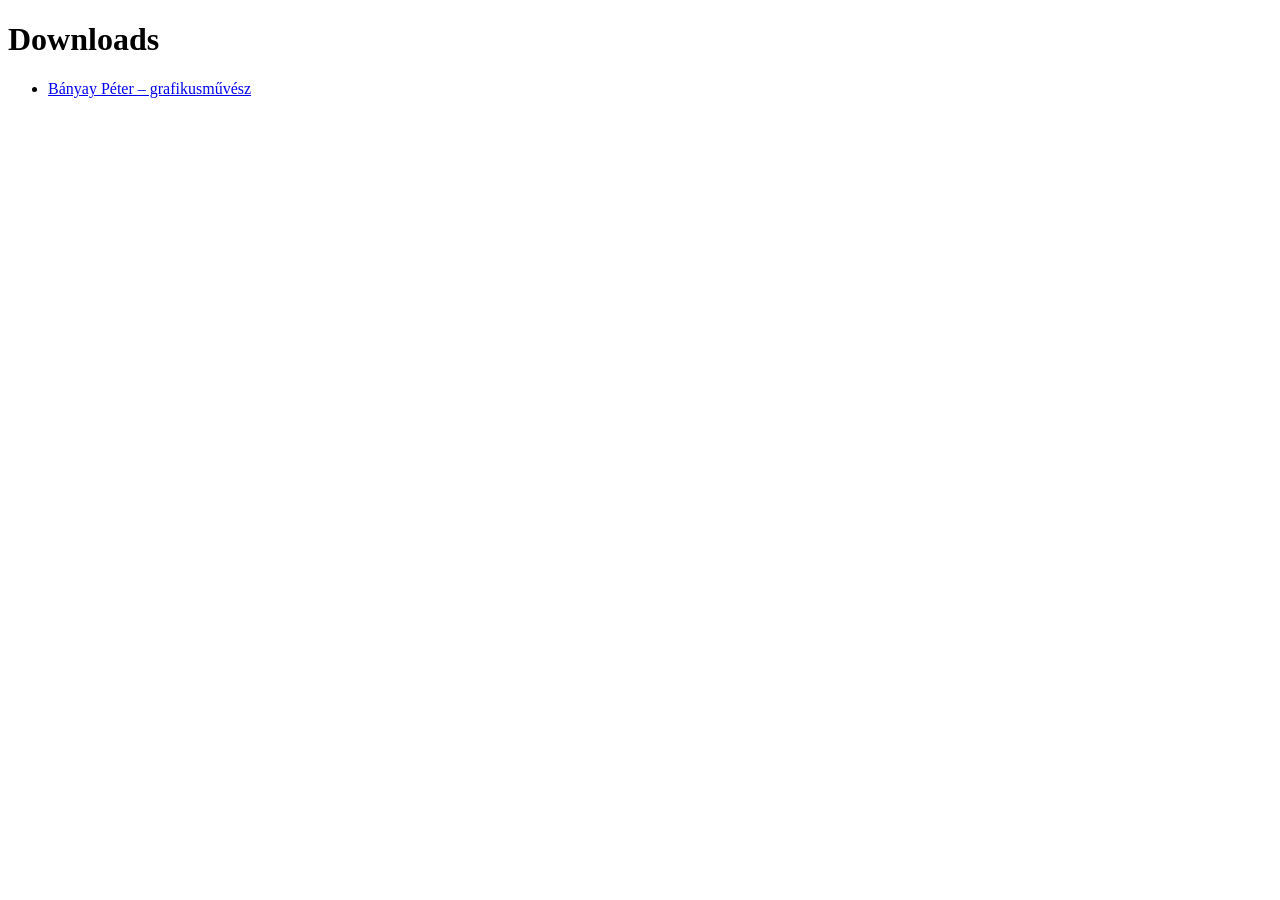
<file: _downloads.html>
<!DOCTYPE html>
<html>
	<head>
		<meta charset="UTF-8">
        <title> Downloads </title>
    </head>
    <body>
        <h1> Downloads </h1>
        <ul>
            <li><a id="http://banyaypeter.dreamhosters.com/" href="index.html"> Bányay Péter – grafikusművész </a></li>
        </ul>
    </body>
</html>
</file>
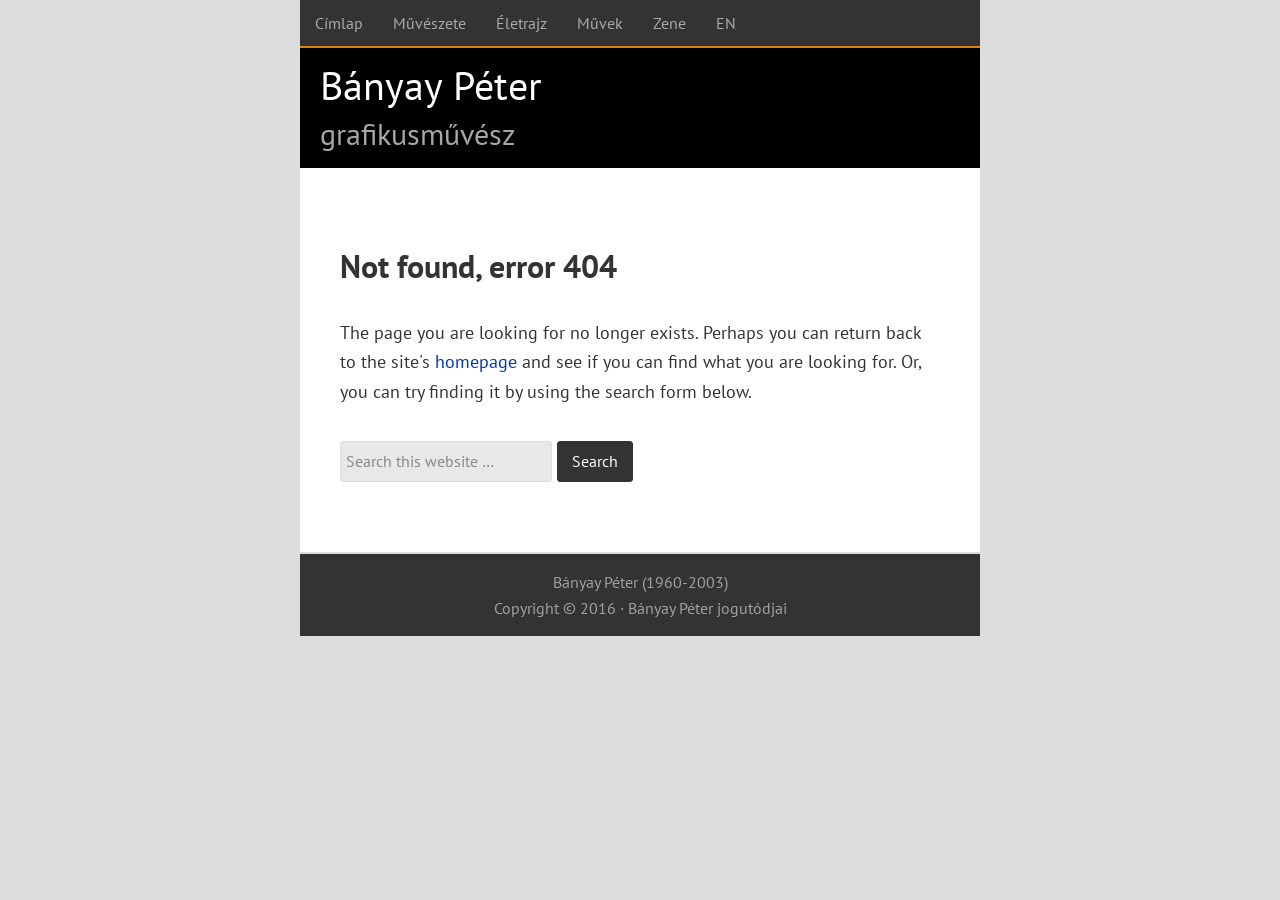
<file: wp-content/themes/genesis/images/favicon.png.html>
<!DOCTYPE html>
<html lang="hu-HU">
<head >
<meta charset="UTF-8" />
<title>Oldal nem található</title><meta name="robots" content="noodp,noydir" />
<meta name="viewport" content="width=device-width, initial-scale=1.0"/>
<link rel="alternate" type="application/rss+xml" title="Bányay Péter &raquo; hírcsatorna" href="../../../../feed/index.rss" />
<link rel="alternate" type="application/rss+xml" title="Bányay Péter &raquo; hozzászólás hírcsatorna" href="../../../../comments/feed/index.rss" />
		<script type="text/javascript">
			window._wpemojiSettings = {"baseUrl":"http:\/\/s.w.org\/images\/core\/emoji\/72x72\/","ext":".png","source":{"concatemoji":"http:\/\/banyaypeter.dreamhosters.com\/wp-includes\/js\/wp-emoji-release.min.js?ver=4.3.1"}};
			!function(a,b,c){function d(a){var c=b.createElement("canvas"),d=c.getContext&&c.getContext("2d");return d&&d.fillText?(d.textBaseline="top",d.font="600 32px Arial","flag"===a?(d.fillText(String.fromCharCode(55356,56812,55356,56807),0,0),c.toDataURL().length>3e3):(d.fillText(String.fromCharCode(55357,56835),0,0),0!==d.getImageData(16,16,1,1).data[0])):!1}function e(a){var c=b.createElement("script");c.src=a,c.type="text/javascript",b.getElementsByTagName("head")[0].appendChild(c)}var f,g;c.supports={simple:d("simple"),flag:d("flag")},c.DOMReady=!1,c.readyCallback=function(){c.DOMReady=!0},c.supports.simple&&c.supports.flag||(g=function(){c.readyCallback()},b.addEventListener?(b.addEventListener("DOMContentLoaded",g,!1),a.addEventListener("load",g,!1)):(a.attachEvent("onload",g),b.attachEvent("onreadystatechange",function(){"complete"===b.readyState&&c.readyCallback()})),f=c.source||{},f.concatemoji?e(f.concatemoji):f.wpemoji&&f.twemoji&&(e(f.twemoji),e(f.wpemoji)))}(window,document,window._wpemojiSettings);
		</script>
		<style type="text/css">img.wp-smiley,
img.emoji {
	display: inline !important;
	border: none !important;
	box-shadow: none !important;
	height: 1em !important;
	width: 1em !important;
	margin: 0 .07em !important;
	vertical-align: -0.1em !important;
	background: none !important;
	padding: 0 !important;
}
</style>
<link rel='stylesheet' id='dynamik_minified_stylesheet-css'  href='../../../uploads/dynamik-gen/theme/dynamik-min-ver=1447445408.css' type='text/css' media='all' />
<link rel='stylesheet' id='dynamik_enqueued_google_fonts-css'  href='http://fonts.googleapis.com/css?family=Lato%3A100%2C100italic%2Clight%2Clightitalic%2Cregular%2Cregularitalic%2Cbold%2Cbolditalic%2C900%2C900italic%7CPT+Sans%3Aregular%2Citalic%2Cbold%2Cbolditalic%7C&amp;ver=1.6' type='text/css' media='all' />
<script type='text/javascript' src='../../../../wp-includes/js/jquery/jquery-ver=1.11.3.js'></script>
<script type='text/javascript' src='../../../../wp-includes/js/jquery/jquery-migrate.min-ver=1.2.1.js'></script>
<link rel="EditURI" type="application/rsd+xml" title="RSD" href="../../../../xmlrpc.php-rsd.xml" />
<link rel="Shortcut Icon" href="favicon.png.html" type="image/x-icon" />
<link rel="next" href="favicon.png/page/2/index.html" />
<!--[if lt IE 9]><script src="//html5shiv.googlecode.com/svn/trunk/html5.js"></script><![endif]-->
</head>
<body class="error404 header-full-width full-width-content unknown-os ie11 feature-top-outside override" itemscope itemtype="http://schema.org/WebPage"><div class="site-container"><nav class="nav-primary" itemscope itemtype="http://schema.org/SiteNavigationElement"><div class="wrap"><ul id="menu-1-menu" class="menu genesis-nav-menu menu-primary js-superfish"><li id="menu-item-7" class="menu-item menu-item-type-custom menu-item-object-custom menu-item-home menu-item-7"><a href="../../../../index.html" itemprop="url"><span itemprop="name">Címlap</span></a></li>
<li id="menu-item-31" class="menu-item menu-item-type-post_type menu-item-object-page menu-item-31"><a href="../../../../banyay-peterrol/index.html" itemprop="url"><span itemprop="name">Művészete</span></a></li>
<li id="menu-item-8" class="menu-item menu-item-type-post_type menu-item-object-page menu-item-8"><a href="../../../../eletrajz/index.html" itemprop="url"><span itemprop="name">Életrajz</span></a></li>
<li id="menu-item-75" class="menu-item menu-item-type-post_type menu-item-object-page menu-item-75"><a href="../../../../muvek/index.html" itemprop="url"><span itemprop="name">Művek</span></a></li>
<li id="menu-item-88" class="menu-item menu-item-type-post_type menu-item-object-page menu-item-88"><a href="../../../../zene/index.html" itemprop="url"><span itemprop="name">Zene</span></a></li>
<li><a href="../../../../en/wp-content/themes/genesis/images/favicon.png.html">EN</a></li></ul></div></nav><header class="site-header" itemscope itemtype="http://schema.org/WPHeader"><div class="wrap"><div class="title-area"><h1 class="site-title" itemprop="headline"><a href="../../../../index.html">Bányay Péter</a></h1><h2 class="site-description" itemprop="description">grafikusművész</h2></div></div></header><div class="site-inner"><div class="content-sidebar-wrap"><main class="content"><article class="entry"><h1 class="entry-title">Not found, error 404</h1><div class="entry-content"><p>The page you are looking for no longer exists. Perhaps you can return back to the site's <a href="../../../../index.html">homepage</a> and see if you can find what you are looking for. Or, you can try finding it by using the search form below.</p><form class="search-form" itemprop="potentialAction" itemscope itemtype="http://schema.org/SearchAction" method="get" action="http://banyaypeter.dreamhosters.com/" role="search"><meta itemprop="target" content="http://banyaypeter.dreamhosters.com/?s={s}"/><input itemprop="query-input" type="search" name="s" placeholder="Search this website &#x2026;" /><input type="submit" value="Search"  /></form></div></article></main></div></div><footer class="site-footer" itemscope itemtype="http://schema.org/WPFooter"><div class="wrap"><p>Bányay Péter (1960-2003)</p>
<p>Copyright &#x000A9;&nbsp;2016 &middot; Bányay Péter jogutódjai</p></div></footer></div><script type='text/javascript' src='../../../../wp-includes/js/hoverIntent.min-ver=1.8.1.js'></script>
<script type='text/javascript' src='../lib/js/menu/superfish.min-ver=1.7.5.js'></script>
<script type='text/javascript' src='../lib/js/menu/superfish.args.min-ver=2.2.3.js'></script>
<script type='text/javascript' src='../../dynamik-gen/lib/js/dynamik-responsive-ver=1.6.js'></script>
</body>
</html>
</file>
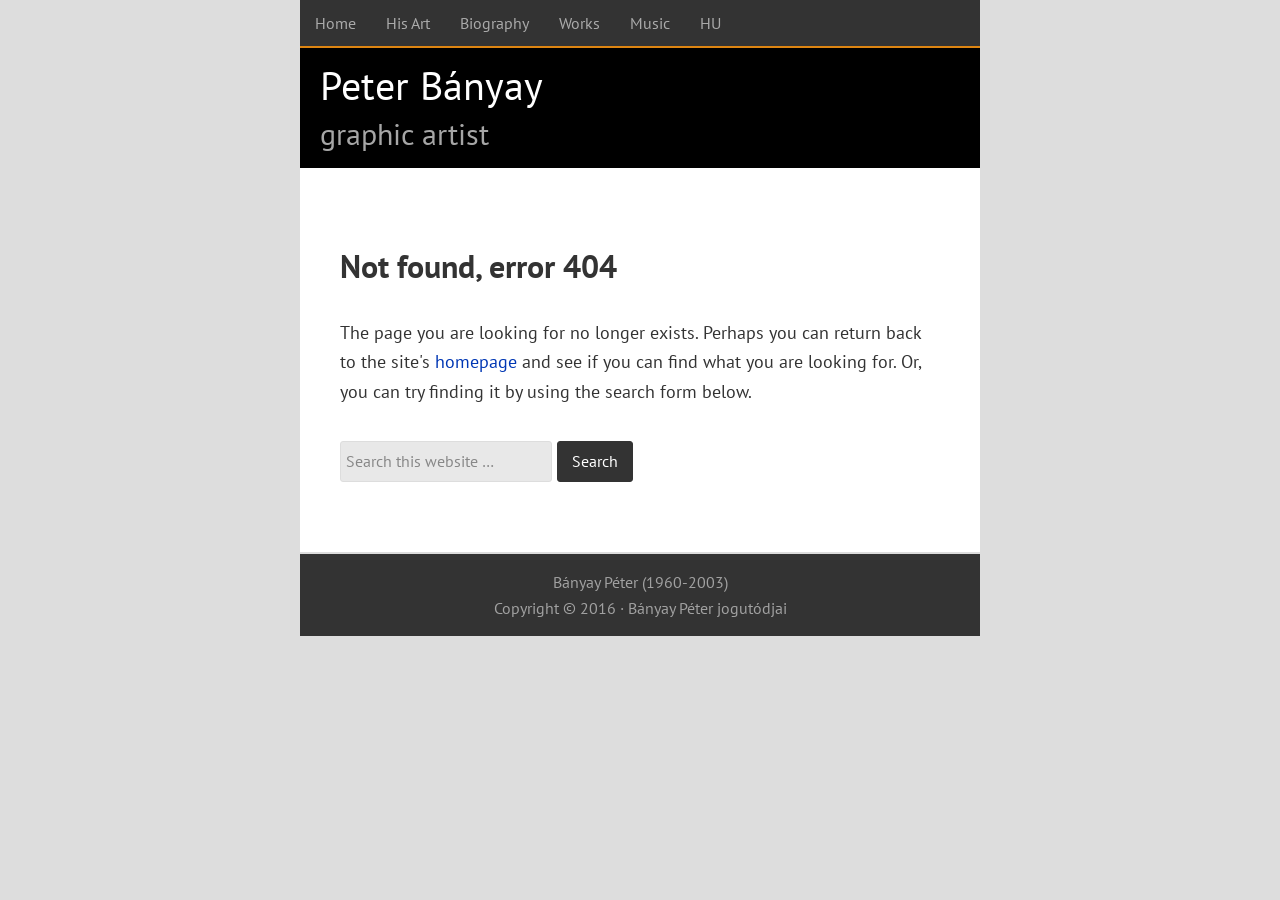
<file: en/wp-content/themes/genesis/images/favicon.png.html>
<!DOCTYPE html>
<html lang="hu-HU">
<head >
<meta charset="UTF-8" />
<title>Oldal nem található</title><meta name="robots" content="noodp,noydir" />
<meta name="viewport" content="width=device-width, initial-scale=1.0"/>
<link rel="alternate" type="application/rss+xml" title="Peter Bányay &raquo; hírcsatorna" href="../../../../feed/index.rss" />
<link rel="alternate" type="application/rss+xml" title="Peter Bányay &raquo; hozzászólás hírcsatorna" href="../../../../comments/feed/index.rss" />
		<script type="text/javascript">
			window._wpemojiSettings = {"baseUrl":"http:\/\/s.w.org\/images\/core\/emoji\/72x72\/","ext":".png","source":{"concatemoji":"http:\/\/banyaypeter.dreamhosters.com\/wp-includes\/js\/wp-emoji-release.min.js?ver=4.3.1"}};
			!function(a,b,c){function d(a){var c=b.createElement("canvas"),d=c.getContext&&c.getContext("2d");return d&&d.fillText?(d.textBaseline="top",d.font="600 32px Arial","flag"===a?(d.fillText(String.fromCharCode(55356,56812,55356,56807),0,0),c.toDataURL().length>3e3):(d.fillText(String.fromCharCode(55357,56835),0,0),0!==d.getImageData(16,16,1,1).data[0])):!1}function e(a){var c=b.createElement("script");c.src=a,c.type="text/javascript",b.getElementsByTagName("head")[0].appendChild(c)}var f,g;c.supports={simple:d("simple"),flag:d("flag")},c.DOMReady=!1,c.readyCallback=function(){c.DOMReady=!0},c.supports.simple&&c.supports.flag||(g=function(){c.readyCallback()},b.addEventListener?(b.addEventListener("DOMContentLoaded",g,!1),a.addEventListener("load",g,!1)):(a.attachEvent("onload",g),b.attachEvent("onreadystatechange",function(){"complete"===b.readyState&&c.readyCallback()})),f=c.source||{},f.concatemoji?e(f.concatemoji):f.wpemoji&&f.twemoji&&(e(f.twemoji),e(f.wpemoji)))}(window,document,window._wpemojiSettings);
		</script>
		<style type="text/css">img.wp-smiley,
img.emoji {
	display: inline !important;
	border: none !important;
	box-shadow: none !important;
	height: 1em !important;
	width: 1em !important;
	margin: 0 .07em !important;
	vertical-align: -0.1em !important;
	background: none !important;
	padding: 0 !important;
}
</style>
<link rel='stylesheet' id='dynamik_minified_stylesheet-css'  href='../../../../../wp-content/uploads/dynamik-gen/theme/dynamik-min-ver=1447445408.css' type='text/css' media='all' />
<link rel='stylesheet' id='dynamik_enqueued_google_fonts-css'  href='http://fonts.googleapis.com/css?family=Lato%3A100%2C100italic%2Clight%2Clightitalic%2Cregular%2Cregularitalic%2Cbold%2Cbolditalic%2C900%2C900italic%7CPT+Sans%3Aregular%2Citalic%2Cbold%2Cbolditalic%7C&amp;ver=1.6' type='text/css' media='all' />
<script type='text/javascript' src='../../../../../wp-includes/js/jquery/jquery-ver=1.11.3.js'></script>
<script type='text/javascript' src='../../../../../wp-includes/js/jquery/jquery-migrate.min-ver=1.2.1.js'></script>
<link rel="EditURI" type="application/rsd+xml" title="RSD" href="../../../../../xmlrpc.php-rsd.xml" />
<link rel="Shortcut Icon" href="../../../../../wp-content/themes/genesis/images/favicon.png.html" type="image/x-icon" />
<link rel="next" href="favicon.png/page/2/index.html" />
<!--[if lt IE 9]><script src="//html5shiv.googlecode.com/svn/trunk/html5.js"></script><![endif]-->
</head>
<body class="error404 header-full-width full-width-content unknown-os ie11 feature-top-outside override" itemscope itemtype="http://schema.org/WebPage"><div class="site-container"><nav class="nav-primary" itemscope itemtype="http://schema.org/SiteNavigationElement"><div class="wrap"><ul id="menu-1-menu" class="menu genesis-nav-menu menu-primary js-superfish"><li id="menu-item-7" class="menu-item menu-item-type-custom menu-item-object-custom menu-item-7"><a href="../../../../../index.html" itemprop="url"><span itemprop="name">Home</span></a></li>
<li id="menu-item-31" class="menu-item menu-item-type-post_type menu-item-object-page menu-item-31"><a href="../../../../banyay-peterrol/index.html" itemprop="url"><span itemprop="name">His Art</span></a></li>
<li id="menu-item-8" class="menu-item menu-item-type-post_type menu-item-object-page menu-item-8"><a href="../../../../eletrajz/index.html" itemprop="url"><span itemprop="name">Biography</span></a></li>
<li id="menu-item-75" class="menu-item menu-item-type-post_type menu-item-object-page menu-item-75"><a href="../../../../muvek/index.html" itemprop="url"><span itemprop="name">Works</span></a></li>
<li id="menu-item-88" class="menu-item menu-item-type-post_type menu-item-object-page menu-item-88"><a href="../../../../zene/index.html" itemprop="url"><span itemprop="name">Music</span></a></li>
<li><a href="../../../../../wp-content/themes/genesis/images/favicon.png.html">HU</a></li></ul></div></nav><header class="site-header" itemscope itemtype="http://schema.org/WPHeader"><div class="wrap"><div class="title-area"><h1 class="site-title" itemprop="headline"><a href="../../../../index.html">Peter Bányay</a></h1><h2 class="site-description" itemprop="description">graphic artist</h2></div></div></header><div class="site-inner"><div class="content-sidebar-wrap"><main class="content"><article class="entry"><h1 class="entry-title">Not found, error 404</h1><div class="entry-content"><p>The page you are looking for no longer exists. Perhaps you can return back to the site's <a href="../../../../index.html">homepage</a> and see if you can find what you are looking for. Or, you can try finding it by using the search form below.</p><form class="search-form" itemprop="potentialAction" itemscope itemtype="http://schema.org/SearchAction" method="get" action="http://banyaypeter.dreamhosters.com/en/" role="search"><meta itemprop="target" content="http://banyaypeter.dreamhosters.com/en/?s={s}"/><input itemprop="query-input" type="search" name="s" placeholder="Search this website &#x2026;" /><input type="submit" value="Search"  /></form></div></article></main></div></div><footer class="site-footer" itemscope itemtype="http://schema.org/WPFooter"><div class="wrap"><p>Bányay Péter (1960-2003)</p>
<p>Copyright &#x000A9;&nbsp;2016 &middot; Bányay Péter jogutódjai</p></div></footer></div><script type='text/javascript' src='../../../../../wp-includes/js/hoverIntent.min-ver=1.8.1.js'></script>
<script type='text/javascript' src='../../../../../wp-content/themes/genesis/lib/js/menu/superfish.min-ver=1.7.5.js'></script>
<script type='text/javascript' src='../../../../../wp-content/themes/genesis/lib/js/menu/superfish.args.min-ver=2.2.3.js'></script>
<script type='text/javascript' src='../../../../../wp-content/themes/dynamik-gen/lib/js/dynamik-responsive-ver=1.6.js'></script>
</body>
</html>
</file>
<file: wp-content/uploads/dynamik-gen/theme/dynamik-min-ver=1447445408.css>
/* This file is auto-generated from the Dynamik Options settings and custom.css content (if file exists). Any direct edits here will be lost if the settings page is saved */
  article,aside,details,figcaption,figure,footer,header,hgroup,main,nav,section,summary{display:block}audio,canvas,video{display:inline-block}audio:not([controls]){display:none;height:0}[hidden]{display:none}html{font-family:sans-serif;-ms-text-size-adjust:100%;-webkit-text-size-adjust:100%}body{margin:0}a:focus{outline:thin dotted}a:active,a:hover{outline:0}h1{font-size:2em;margin:.67em 0}abbr[title]{border-bottom:1px dotted}b,strong{font-weight:bold}dfn{font-style:italic}hr{-moz-box-sizing:content-box;box-sizing:content-box;height:0}mark{background:#ff0;color:#000}code,kbd,pre,samp{font-family:monospace,serif;font-size:1em}pre{white-space:pre-wrap}q{quotes:"\201C" "\201D" "\2018" "\2019"}small{font-size:80%}sub,sup{font-size:75%;line-height:0;position:relative;vertical-align:baseline}sup{top:-0.5em}sub{bottom:-0.25em}img{border:0}svg:not(:root){overflow:hidden}figure{margin:0}fieldset{border:1px solid silver;margin:0 2px;padding:.35em .625em .75em}legend{border:0;padding:0}button,input,select,textarea{font-family:inherit;font-size:100%;margin:0}button,input{line-height:normal}button,select{text-transform:none}button,html input[type="button"],input[type="reset"],input[type="submit"]{-webkit-appearance:button;cursor:pointer}button[disabled],html input[disabled]{cursor:default}input[type="checkbox"],input[type="radio"]{box-sizing:border-box;padding:0}input[type="search"]{-webkit-appearance:textfield;-moz-box-sizing:content-box;-webkit-box-sizing:content-box;box-sizing:content-box}input[type="search"]::-webkit-search-cancel-button,input[type="search"]::-webkit-search-decoration{-webkit-appearance:none}button::-moz-focus-inner,input::-moz-focus-inner{border:0;padding:0}textarea{overflow:auto;vertical-align:top}table{border-collapse:collapse;border-spacing:0} html{font-size:62.5%;}body,h1,h2,h2 a,h2 a:visited,h3,h4,h5,h6,p,select,textarea{margin:0;padding:0;text-decoration:none;}li,ol,ul{margin:0;padding:0;}ol li{list-style-type:decimal;} .archive-pagination:before,.clearfix:before,.entry:before,.entry-pagination:before,.footer-widgets:before,.nav-primary:before,.nav-secondary:before,.site-container:before,.site-footer:before,.site-header:before,.site-inner:before,.wrap:before{content:" ";display:table;}.archive-pagination:after,.clearfix:after,.entry:after,.entry-pagination:after,.footer-widgets:after,.nav-primary:after,.nav-secondary:after,.site-container:after,.site-footer:after,.site-header:after,.site-inner:after,.wrap:after{clear:both;content:" ";display:table;}.clearfix:after{visibility:hidden;display:block;height:0;font-size:0;line-height:0;content:" ";clear:both;}.clearfix{display:block;} * html .clearfix{height:1%;} *:first-child + html .clearfix{min-height:1%;} a,a:visited{color:#0d72c7;text-decoration:none;}a:hover{text-decoration:underline;}a img{border:none;}a,button,input:focus,input[type="button"],input[type="reset"],input[type="submit"],textarea:focus,.button{-webkit-transition:all 0.2s ease-in-out;-moz-transition:all 0.2s ease-in-out;-ms-transition:all 0.2s ease-in-out;-o-transition:all 0.2s ease-in-out;transition:all 0.2s ease-in-out;} body{background:#DDDDDD;font-size:16px;font-size:1.6rem;line-height:1.625;}::-moz-selection{background-color:#0d72c7;color:#fff;}::selection{background-color:#0d72c7;color:#fff;} .site-container{background:#FFFFFF;border-top:0px solid #DDDDDD;border-bottom:0px solid #DDDDDD;border-left:0px solid #DDDDDD;border-right:0px solid #DDDDDD;margin:0px auto 0px;padding:0px 0px 0px 0px;clear:both;}.content-sidebar-sidebar .site-container{max-width:1020px;}.sidebar-sidebar-content .site-container{max-width:1140px;}.sidebar-content-sidebar .site-container{max-width:1140px;}.content-sidebar .site-container{max-width:1140px;}.sidebar-content .site-container{max-width:1140px;}.full-width-content .site-container{max-width:680px;}.content .taxonomy-description h1,.content .author-description h1,.taxonomy-description,.content blockquote,.author-description,.author-box,.comment-list li,.ping-list li,a.comment-reply-link,#author,#comment,#email,#url,#respond p.form-allowed-tags,#commentform #submit,.sidebar-primary h4,.sidebar-secondary h4,#ez-home-sidebar h4,.sidebar.widget-area .widget,.breadcrumb,.search-form input[type="submit"],#subbutton,.search-form input[type="search"],#subbox,.pagination li a{-webkit-border-radius:3px;border-radius:3px;} .site-header{background:#000000;min-height:120px;border-top:0px solid #DDDDDD;border-bottom:0px solid #DDDDDD;border-left:0px solid #DDDDDD;border-right:0px solid #DDDDDD;clear:both;}.site-header .wrap{margin:0 auto;padding:0;float:none;overflow:hidden;}.content-sidebar-sidebar .site-header .wrap{width:1020px;}.sidebar-sidebar-content .site-header .wrap{width:1140px;}.sidebar-content-sidebar .site-header .wrap{width:1140px;}.content-sidebar .site-header .wrap{width:1140px;}.sidebar-content .site-header .wrap{width:1140px;}.full-width-content .site-header .wrap{width:680px;}.title-area{width:400px;padding:12px 0 0 20px;float:left;overflow:hidden;}.site-title{color:#FFFFFF;font-family:'PT Sans',sans-serif;font-size:40px;font-size:4rem;font-weight:300;line-height:1.25;}.site-title a,.site-title a:visited{color:#FFFFFF;text-decoration:none;}.site-title a:hover{color:#616161;text-decoration:none;}.site-description{margin:0;padding:0px 0 0;color:#A6A6A6;font-family:'PT Sans',sans-serif;font-size:30px;font-size:3rem;font-weight:300;}.site-header .widget-area{width:680px;padding:24px 0px 0 0;float:right;text-align:right;} .header-image .site-header .wrap .title-area{background:url("images/peter-logo-100.png") left top no-repeat;height:120px;margin:0px 0 0 0px;}.header-image .title-area,.header-image .site-title,.header-image .site-title a{width:400px;height:120px;padding:0;float:left;display:block;text-indent:-9999px;overflow:hidden;}.header-image .site-description{display:block;overflow:hidden;} .nav-primary{background:#333333;border-top:0px solid #DD8512;border-bottom:2px solid #DD8512;border-left:0px solid #DD8512;border-right:0px solid #DD8512;margin:0px 0 0px 0;color:#AAAAAA;font-family:'PT Sans',sans-serif;font-size:16px;font-size:1.6rem;line-height:1em;clear:both;}.menu-primary{margin:0 auto;padding:0;float:none;overflow:hidden;display:block;clear:both;}.content-sidebar-sidebar .menu-primary{width:1020px;}.sidebar-sidebar-content .menu-primary{width:1140px;}.sidebar-content-sidebar .menu-primary{width:1140px;}.content-sidebar .menu-primary{width:1140px;}.sidebar-content .menu-primary{width:1140px;}.full-width-content .menu-primary{width:680px;}.menu-primary ul{float:left;width:100%;}.menu-primary li{float:left;list-style-type:none;}.menu-primary a{background:#333333;border-top:0px solid #DDDDDD;border-bottom:0px solid #DDDDDD;border-left:0px solid #DDDDDD;border-right:0px solid #DDDDDD;margin:0 0px 0 0px;padding:15px 15px 15px 15px;color:#AAAAAA;text-decoration:none;display:block;position:relative;}.menu-primary li a:active,.menu-primary li a:hover{background:#333333;border-top:0px solid #DDDDDD;border-bottom:0px solid #DDDDDD;border-left:0px solid #DDDDDD;border-right:0px solid #DDDDDD;color:#FFFFFF;text-decoration:none;}.menu-primary li.current_page_item a,.menu-primary li.current-cat a,.menu-primary li.current-menu-item a{background:#333333;border-top:0px solid #DDDDDD;border-bottom:0px solid #DDDDDD;border-left:0px solid #DDDDDD;border-right:0px solid #DDDDDD;color:#FFFFFF;text-decoration:none;}.menu-primary li li a,.menu-primary li li a:link,.menu-primary li li a:visited{background:#F5F5F5;width:170px;border-top:0;border-right:1px solid #E8E8E8;border-bottom:1px solid #E8E8E8;border-left:1px solid #E8E8E8;margin:0px;padding:17px 15px 17px 15px;color:#888888;text-decoration:none;float:none;position:relative;}.menu-primary li li a:active,.menu-primary li li a:hover{background:#F5F5F5;color:#000000;text-decoration:none;}.menu-primary li ul{width:205px;height:auto;margin:0;z-index:9999;left:-9999px;position:absolute;}.menu-primary li ul ul{margin:-51px 0 0 201px;}.genesis-nav-menu li:hover ul ul,.genesis-nav-menu li.sfHover ul ul{left:-9999px;}.genesis-nav-menu li:hover,.genesis-nav-menu li.sfHover{position:static;}ul.genesis-nav-menu li:hover>ul,ul.genesis-nav-menu li.sfHover ul{left:auto;}.menu-primary li a.sf-with-ul{padding-right:15px;}.menu-primary.sf-arrows .sf-with-ul:after{content:'';}#wpadminbar li:hover ul ul{left:0;} .genesis-nav-menu li.right{color:#FFFFFF;font-family:'PT Sans',sans-serif;font-size:16px;font-size:1.6rem;padding:17px 15px 0 0;float:right;}.genesis-nav-menu li.right a{background:none;border:none;display:inline;}.genesis-nav-menu li.right a,.genesis-nav-menu li.right a:visited{color:#AAAAAA;text-decoration:none;}.genesis-nav-menu li.right a:hover{color:#FFFFFF;text-decoration:none;}.genesis-nav-menu li.search{padding:2px 1px 0 0;}.genesis-nav-menu li.rss a{background:url("default-images/rss.png") no-repeat center left;margin:0 0 0 10px;padding:0 0 0 16px;}.genesis-nav-menu li.twitter a{background:url("default-images/twitter-nav.png") no-repeat center left;padding:0 0 0 20px;} .nav-secondary{background:#F5F5F5;border-top:0px solid #DDDDDD;border-bottom:2px solid #DDDDDD;border-left:0px solid #DDDDDD;border-right:0px solid #DDDDDD;margin:0px 0 0px 0;color:#888888;font-family:'PT Sans',sans-serif;font-size:16px;font-size:1.6rem;line-height:1em;clear:both;}.menu-secondary{margin:0 auto;padding:0;float:none;overflow:hidden;display:block;clear:both;}.content-sidebar-sidebar .menu-secondary{width:1020px;}.sidebar-sidebar-content .menu-secondary{width:1140px;}.sidebar-content-sidebar .menu-secondary{width:1140px;}.content-sidebar .menu-secondary{width:1140px;}.sidebar-content .menu-secondary{width:1140px;}.full-width-content .menu-secondary{width:680px;}.menu-secondary ul{float:left;width:100%;}.menu-secondary li{float:left;list-style-type:none;}.menu-secondary a{background:#F5F5F5;border-top:0px solid #DDDDDD;border-bottom:0px solid #DDDDDD;border-left:0px solid #DDDDDD;border-right:0px solid #DDDDDD;margin:0 0px 0 0px;padding:17px 15px 17px 15px;color:#888888;text-decoration:none;display:block;position:relative;}.menu-secondary li a:active,.menu-secondary li a:hover{background:#F5F5F5;border-top:0px solid #DDDDDD;border-bottom:0px solid #DDDDDD;border-left:0px solid #DDDDDD;border-right:0px solid #DDDDDD;color:#000000;text-decoration:none;}.menu-secondary li.current_page_item a,.menu-secondary li.current-cat a,.menu-secondary li.current-menu-item a{background:#F5F5F5;border-top:0px solid #DDDDDD;border-bottom:0px solid #DDDDDD;border-left:0px solid #DDDDDD;border-right:0px solid #DDDDDD;color:#000000;text-decoration:none;}.menu-secondary li li a,.menu-secondary li li a:link,.menu-secondary li li a:visited{background:#FFFFFF;width:170px;border-top:0;border-right:1px solid #EEEEEE;border-bottom:1px solid #EEEEEE;border-left:1px solid #EEEEEE;margin:0px;padding:17px 15px 17px 15px;color:#888888;text-decoration:none;float:none;position:relative;}.menu-secondary li li a:active,.menu-secondary li li a:hover{background:#FFFFFF;color:#000000;text-decoration:none;}.menu-secondary li ul{width:205px;height:auto;margin:0;z-index:9999;left:-9999px;position:absolute;}.menu-secondary li ul ul{margin:-51px 0 0 201px;}.menu-secondary li a.sf-with-ul{padding-right:15px;}.menu-secondary.sf-arrows .sf-with-ul:after{content:'';} .responsive-primary-menu-container{background:#333333;border-bottom:2px solid #DDDDDD;width:100%;padding:12px 0;overflow:hidden;cursor:pointer;-webkit-box-sizing:border-box;box-sizing:border-box;display:none;}.responsive-primary-menu-container h3{padding-left:15px;color:#AAAAAA;font-size:16px;font-size:1.6rem;font-family:'PT Sans',sans-serif;font-weight:normal;float:left;}.responsive-primary-menu-container .responsive-menu-icon{padding:5px 15px 0 0;float:right;}.responsive-primary-menu-container .responsive-icon-bar{display:block;width:18px;height:3px;background:#AAAAAA;margin:1px 0;float:right;clear:both;-webkit-border-radius:1px;border-radius:1px;}.responsive-secondary-menu-container{background:#F5F5F5;border-bottom:2px solid #DDDDDD;width:100%;padding:12px 0;overflow:hidden;cursor:pointer;-webkit-box-sizing:border-box;box-sizing:border-box;display:none;}.responsive-secondary-menu-container h3{padding-left:15px;color:#888888;font-size:16px;font-size:1.6rem;font-family:'PT Sans',sans-serif;font-weight:normal;float:left;}.responsive-secondary-menu-container .responsive-menu-icon{padding:5px 15px 0 0;float:right;}.responsive-secondary-menu-container .responsive-icon-bar{display:block;width:18px;height:3px;background:#888888;margin:1px 0;float:right;clear:both;-webkit-border-radius:1px;border-radius:1px;} #dropdown-nav-wrap,#dropdown-subnav-wrap{display:none;}#dropdown-nav,#dropdown-subnav{overflow:hidden;}#dropdown-nav{background:#333333;border-top:0px solid #DD8512;border-bottom:2px solid #DD8512;border-left:0px solid #DD8512;border-right:0px solid #DD8512;}.nav-chosen-select,.subnav-chosen-select{background:transparent;border:0;width:100%;padding:15px;cursor:pointer;-webkit-appearance:none;}.nav-chosen-select{color:#AAAAAA;font-family:'PT Sans',sans-serif;font-size:16px;font-size:1.6rem;}#dropdown-nav .responsive-menu-icon,#dropdown-subnav .responsive-menu-icon{padding-right:15px;float:right;}#dropdown-nav .responsive-icon-bar,#dropdown-subnav .responsive-icon-bar{width:18px;height:3px;margin:1px 0;float:right;clear:both;display:block;-webkit-border-radius:1px;border-radius:1px;}#dropdown-nav .responsive-menu-icon{margin-top:-32px;}#dropdown-nav .responsive-icon-bar{background:#AAAAAA;}#dropdown-subnav{background:#F5F5F5;border-top:0px solid #DDDDDD;border-bottom:2px solid #DDDDDD;border-left:0px solid #DDDDDD;border-right:0px solid #DDDDDD;}.subnav-chosen-select{color:#888888;font-family:'PT Sans',sans-serif;font-size:16px;font-size:1.6rem;}#dropdown-subnav .responsive-menu-icon{margin-top:-32px;}#dropdown-subnav .responsive-icon-bar{background:#888888;} .site-header .genesis-nav-menu{background:transparent;border-top:0px solid #DDDDDD;border-bottom:0px solid #DDDDDD;border-left:0px solid #DDDDDD;border-right:0px solid #DDDDDD;width:680px;margin:0px 0 0px 0;padding:0;color:#888888;font-family:'PT Sans',sans-serif;font-size:16px;font-size:1.6rem;line-height:1em;overflow:hidden;float:none;clear:both;display:block;}.site-header .genesis-nav-menu ul{float:left;width:100%;}.site-header .genesis-nav-menu li{text-align:left;list-style-type:none;display:inline-block;}.site-header .genesis-nav-menu a{background:transparent;border-top:0px solid #DDDDDD;border-bottom:0px solid #DDDDDD;border-left:0px solid #DDDDDD;border-right:0px solid #DDDDDD;margin:0 0px 0 0px;padding:17px 15px 17px 15px;color:#888888;text-decoration:none;display:block;position:relative;}.site-header .genesis-nav-menu li a:active,.site-header .genesis-nav-menu li a:hover{background:transparent;border-top:0px solid #DDDDDD;border-bottom:0px solid #DDDDDD;border-left:0px solid #DDDDDD;border-right:0px solid #DDDDDD;color:#000000;text-decoration:none;}.site-header .genesis-nav-menu li.current_page_item a,.site-header .genesis-nav-menu li.current-cat a,.site-header .genesis-nav-menu li.current-menu-item a{background:transparent;border-top:0px solid #DDDDDD;border-bottom:0px solid #DDDDDD;border-left:0px solid #DDDDDD;border-right:0px solid #DDDDDD;color:#000000;text-decoration:none;}.site-header .genesis-nav-menu li li a,.site-header .genesis-nav-menu li li a:link,.site-header .genesis-nav-menu li li a:visited{background:#F5F5F5;width:170px;border-top:0;border-right:1px solid #E8E8E8;border-bottom:1px solid #E8E8E8;border-left:1px solid #E8E8E8;margin:0px;padding:17px 15px 17px 15px;color:#888888;text-decoration:none;float:none;position:relative;}.site-header .genesis-nav-menu li li a:active,.site-header .genesis-nav-menu li li a:hover{background:#F5F5F5;color:#000000;text-decoration:none;}.site-header .genesis-nav-menu li ul{width:205px;height:auto;margin:0;z-index:9999;left:-9999px;position:absolute;}.site-header .genesis-nav-menu li ul ul{margin:-51px 0 0 201px;}.site-header .genesis-nav-menu li:hover>ul,.site-header .genesis-nav-menu li.sfHover ul{left:auto;}.site-header .genesis-nav-menu li a.sf-with-ul{padding-right:15px;}.site-header .genesis-nav-menu.sf-arrows .sf-with-ul:after,.site-header .genesis-nav-menu li li a .sf-sub-indicator,.site-header .genesis-nav-menu li li li a .sf-sub-indicator{content:'';} .site-inner{background:#FFFFFF;border-top:0px solid #DDDDDD;border-bottom:0px solid #DDDDDD;border-left:0px solid #DDDDDD;border-right:0px solid #DDDDDD;margin:0px auto 0px;padding:20px 20px 20px 20px;overflow:hidden;clear:both;}.content-sidebar-sidebar .site-inner{max-width:980px;}.sidebar-sidebar-content .site-inner{max-width:1100px;}.sidebar-content-sidebar .site-inner{max-width:1100px;}.content-sidebar .site-inner{max-width:1100px;}.sidebar-content .site-inner{max-width:1100px;}.full-width-content .site-inner{max-width:640px;}.ez-home .site-inner{max-width:680px;padding:0;} .breadcrumb{background:#F5F5F5;border-top:0px solid #DDDDDD;border-bottom:2px solid #DDDDDD;border-left:0px solid #DDDDDD;border-right:0px solid #DDDDDD;margin-top:-10px;margin-bottom:30px;padding:13px 20px 11px 25px;color:#333333;font-family:'PT Sans',sans-serif;font-size:16px;font-size:1.6rem;}.breadcrumb a,.breadcrumb a:visited{color:#0037B4;text-decoration:none;}.breadcrumb a:hover{color:#000000;text-decoration:none;}.taxonomy-description,.author-description{background:#F5F5F5;border-top:0px solid #DDDDDD;border-bottom:2px solid #DDDDDD;border-left:0px solid #DDDDDD;border-right:0px solid #DDDDDD;margin:-10px 0 30px;padding:0;color:#333333;font-family:'PT Sans',sans-serif;font-size:16px;font-size:1.6rem;}.content .taxonomy-description h1,.content .author-description h1{background:#333333;border-top:0px solid #DDDDDD;border-bottom:2px solid #DDDDDD;border-left:0px solid #DDDDDD;border-right:0px solid #DDDDDD;margin:0;padding:13px 20px 11px 25px;color:#FFFFFF;font-family:'Lato',sans-serif;font-size:16px;font-size:1.6rem;font-weight:300;}.content .taxonomy-description p,.content .author-description p{padding:25px 25px 25px 25px;}.content .taxonomy-description a,.content .taxonomy-description a:visited,.content .author-description a,.content .author-description a:visited{color:#0037B4;text-decoration:none;}.content .taxonomy-description a:hover,.content .author-description a:hover{color:#000000;text-decoration:none;} .content-sidebar-wrap{float:left;}.sidebar-content-sidebar .content-sidebar-wrap,.sidebar-sidebar-content .content-sidebar-wrap{float:right;}.content-sidebar-sidebar .content-sidebar-wrap{width:760px;}.sidebar-sidebar-content .content-sidebar-wrap{width:900px;}.sidebar-content-sidebar .content-sidebar-wrap{width:900px;}.content-sidebar .content-sidebar-wrap{width:1100px;}.sidebar-content .content-sidebar-wrap{width:1100px;}.full-width-content .content-sidebar-wrap{width:640px;} .content{margin:0;padding:10px 20px 10px 20px;float:left;}.content-sidebar-sidebar .content{width:500px;}.sidebar-sidebar-content .content{width:500px;}.sidebar-content-sidebar .content{width:500px;}.content-sidebar .content{width:700px;}.sidebar-content .content{width:700px;}.full-width-content .content{width:600px;}.sidebar-content .content,.sidebar-sidebar-content .content{float:right;}.content .post,.content .entry{background:#FFFFFF;border-top:0px solid #DDDDDD;border-bottom:0px solid #DDDDDD;border-left:0px solid #DDDDDD;border-right:0px solid #DDDDDD;margin:0px 0 40px;padding:0px 0px 0px 0px;}.content .page{background:#FFFFFF;border-top:0px solid #DDDDDD;border-bottom:0px solid #DDDDDD;border-left:0px solid #DDDDDD;border-right:0px solid #DDDDDD;margin:0px 0 0px;padding:0px 0px 0px 0px;}.entry-content p{margin:0 0 25px;}.entry-content p,.entry-content ul li,.entry-content ol li{color:#333333;font-family:'PT Sans',sans-serif;font-size:18px;font-size:1.8rem;}.entry-content a,.entry-content a:visited{color:#0037B4;text-decoration:none;}.entry-content a:hover{color:#000000;text-decoration:none;}.content blockquote{background:#F5F5F5;border-top:0px solid #DDDDDD;border-bottom:2px solid #DDDDDD;border-left:0px solid #DDDDDD;border-right:0px solid #DDDDDD;margin:5px 5px 20px 30px;padding:25px 30px 5px;}.content blockquote p{color:#333333;font-family:'PT Sans',sans-serif;font-size:18px;font-size:1.8rem;font-style:italic;}.content blockquote a,.content blockquote a:visited{color:#0037B4;text-decoration:none;}.content blockquote a:hover{color:#000000;text-decoration:none;}p.subscribe-to-comments{padding:20px 0 10px;}.clear{clear:both;}.clear-line{border-bottom:1px solid #ddd;clear:both;margin:0 0 25px;} .content .post h1,.content .post h2,.content .post h3,.content .post h4,.content .post h5,.content .post h6,.content .page h1,.content .page h2,.content .page h3,.content .page h4,.content .page h5,.content .page h6,.content h1.entry-title,.content .entry-content h1,.content h2.entry-title,.content .entry-content h2,.content .entry-content h3,.content .entry-content h4,.content .entry-content h5,.content .entry-content h6{margin:0 0 10px;font-family:'PT Sans',sans-serif;font-weight:300;line-height:1.25;margin-top:1.5em;margin-bottom:1em;font-weight:bold;}.content .post h1,.content .page h1,.content h1.entry-title,.content .entry-content h1{color:#333333;font-size:32px;font-size:3.2rem;}.content .post h1 a,.content .post h1 a:visited,.content .page h1 a,.content .page h1 a:visited,.content h1.entry-title a,.content h1.entry-title a:visited .content .post h2 a,.content .post h2 a:visited,.content .page h2 a,.content .page h2 a:visited,.content h2.entry-title a,.content h2.entry-title a:visited{color:#333333;text-decoration:none;}.content .post h1 a:hover,.content .page h1 a:hover,.content h1.entry-title a:hover .content .post h2 a:hover,.content .page h2 a:hover,.content h2.entry-title a:hover{color:#0037B4;text-decoration:none;}.content .post h2,.content .page h2,.content h2.entry-title,.content .entry-content h2{color:#333333;font-size:32px;font-size:3.2rem;}.content .post h3,.content .page h3,.content .entry-content h3{color:#333333;font-size:24px;font-size:2.4rem;}.content .post h4,.content .page h4,.content .entry-content h4{color:#333333;font-size:21px;font-size:2.1rem;}.content .post h5,.content .page h5,.content .entry-content h5{color:#333333;font-size:18px;font-size:1.8rem;}.content .post h6,.content .page h6,.content .entry-content h6{color:#666666;font-size:18px;font-size:1.8rem;} .five-sixths,.four-fifths,.four-sixths,.one-fifth,.one-fourth,.one-half,.one-sixth,.one-third,.three-fifths,.three-fourths,.three-sixths,.two-fifths,.two-fourths,.two-sixths,.two-thirds{float:left;margin:0 0 20px;padding-left:3%;}.one-half,.three-sixths,.two-fourths{width:48%;}.one-third,.two-sixths{width:31%;}.four-sixths,.two-thirds{width:65%;}.one-fourth{width:22.5%;}.three-fourths{width:73.5%;}.one-fifth{width:17.4%;}.two-fifths{width:37.8%;}.three-fifths{width:58.2%;}.four-fifths{width:78.6%;}.one-sixth{width:14%;}.five-sixths{width:82%;}.first,.ez-only{padding-left:0;clear:both;}.ez-only{width:100%;float:left;} .ez-widget-area{margin-bottom:0;}.ez-widget-area h4{margin:0 0 10px;padding:0 0 5px;font-weight:300;}.ez-widget-area ul,.ez-widget-area ol{margin:0;padding:0 0 15px 0;}.ez-widget-area ul li,.ez-widget-area ol li{margin:0 0 0 20px;padding:0;}.ez-widget-area ul li{list-style-type:square;}.ez-widget-area ul ul,.ez-widget-area ol ol{padding:0;} #home-hook-wrap{background:#FFFFFF;border-top:0px solid #DDDDDD;border-bottom:0px solid #DDDDDD;border-left:0px solid #DDDDDD;border-right:0px solid #DDDDDD;padding:25px 20px 30px 20px;clear:both;}#ez-home-container-wrap{max-width:-moz-available;}#ez-home-container-wrap .post{margin:0 0 20px;}#ez-home-container-wrap .post p{margin:0 0 25px;}#ez-home-container-wrap .page p{margin:0 0 25px;}#ez-home-container-wrap .post p.entry-header .entry-meta,#ez-home-container-wrap .page p.byline{margin:-5px 0 15px;}#ez-home-container-wrap .ez-widget-area img.wp-post-image{margin-bottom:10px !important;}#ez-home-container-wrap .ez-widget-area h4,#ez-home-slider-container-wrap .ez-widget-area h4{border-bottom:0px solid #DDDDDD;color:#333333;font-family:'Lato',sans-serif;font-size:22px;font-size:2.2rem;}#ez-home-container-wrap .ez-widget-area{color:#333333;font-family:'PT Sans',sans-serif;font-size:16px;font-size:1.6rem;}#ez-home-container-wrap .ez-widget-area a,#ez-home-container-wrap .ez-widget-area a:visited{color:#0037B4;text-decoration:none;}#ez-home-container-wrap .ez-widget-area a:hover{color:#000000;text-decoration:none;}#ez-home-container-wrap .ez-widget-area #wp-calendar caption,#ez-home-container-wrap .ez-widget-area #wp-calendar th{color:#333333;}#ez-home-container-wrap img,#ez-home-container-wrap p img{max-width:100%;height:auto;display:block;}#ez-home-container-wrap .nivoSlider img{max-width:none;}.ez-home-sidebar #ez-home-container-wrap{margin-right:300px;float:left;}.ez-home-sidebar.home-sidebar-left #ez-home-container-wrap{margin-left:300px;margin-right:0;float:right;}.ez-home-container-area{margin:0 0 20px;overflow:hidden;}.ez-home-bottom{margin:0;} #ez-home-sidebar-wrap{width:280px;margin-left:-280px;float:right;}.home-sidebar-left #ez-home-sidebar-wrap{margin-left:0;margin-right:-280px;float:left;}#ez-home-sidebar.sidebar{float:none;} #ez-home-slider-container-wrap{margin:0 0 20px;overflow:hidden;}#ez-home-slider{width:100%;height:auto;}#ez-home-slider .nivoSlider img{max-width:none;} #ez-feature-top-container-wrap{background:#F5F5F5;border-top:0px solid #DDDDDD;border-bottom:2px solid #DDDDDD;border-left:0px solid #DDDDDD;border-right:0px solid #DDDDDD;margin:0 0 20px;clear:both;}.feature-top-outside #ez-feature-top-container-wrap{margin:0;}.content-sidebar-sidebar #ez-feature-top-container{max-width:980px;}.sidebar-sidebar-content #ez-feature-top-container{max-width:1100px;}.sidebar-content-sidebar #ez-feature-top-container{max-width:1100px;}.content-sidebar #ez-feature-top-container{max-width:1100px;}.sidebar-content #ez-feature-top-container{max-width:1100px;}.full-width-content #ez-feature-top-container{max-width:640px;}#ez-feature-top-container{margin:0 auto;padding:25px 20px 30px 20px;}#ez-feature-top-container .ez-widget-area h4{border-bottom:0px solid #DDDDDD;color:#333333;font-family:'Lato',sans-serif;font-size:22px;font-size:2.2rem;}#ez-feature-top-container .ez-widget-area{color:#333333;font-family:'PT Sans',sans-serif;font-size:16px;font-size:1.6rem;}#ez-feature-top-container .ez-widget-area a,#ez-feature-top-container .ez-widget-area a:visited{color:#0037B4;text-decoration:none;}#ez-feature-top-container .ez-widget-area a:hover{color:#000000;text-decoration:none;}#ez-feature-top-container .ez-widget-area #wp-calendar caption,#ez-feature-top-container .ez-widget-area #wp-calendar th{color:#333333;}#ez-feature-top-container img,#ez-feature-top-container p img{max-width:100%;height:auto;}#ez-feature-top-container .nivoSlider img{max-width:none;} #ez-fat-footer-container-wrap,.fat-footer-inside #ez-fat-footer-container-wrap{background:#F5F5F5;border-top:0px solid #DDDDDD;border-bottom:0px solid #DDDDDD;border-left:0px solid #DDDDDD;border-right:0px solid #DDDDDD;clear:both;}.content-sidebar-sidebar #ez-fat-footer-container{max-width:980px;}.sidebar-sidebar-content #ez-fat-footer-container{max-width:1100px;}.sidebar-content-sidebar #ez-fat-footer-container{max-width:1100px;}.content-sidebar #ez-fat-footer-container{max-width:1100px;}.sidebar-content #ez-fat-footer-container{max-width:1100px;}.full-width-content #ez-fat-footer-container{max-width:640px;}.ez-home.fat-footer-inside #ez-fat-footer-container-wrap{margin-top:30px;float:left;}#ez-fat-footer-container{margin:0 auto;padding:25px 20px 30px 20px;}#ez-fat-footer-container .ez-widget-area h4{border-bottom:0px solid #DDDDDD;color:#333333;font-family:'Lato',sans-serif;font-size:22px;font-size:2.2rem;}#ez-fat-footer-container .ez-widget-area{color:#333333;font-family:'PT Sans',sans-serif;font-size:16px;font-size:1.6rem;}#ez-fat-footer-container .ez-widget-area a,#ez-fat-footer-container .ez-widget-area a:visited{color:#0037B4;text-decoration:none;}#ez-fat-footer-container .ez-widget-area a:hover{color:#000000;text-decoration:none;}#ez-fat-footer-container .ez-widget-area #wp-calendar caption,#ez-fat-footer-container .ez-widget-area #wp-calendar th{color:#333333;}#ez-fat-footer-container img,#ez-fat-footer-container p img{max-width:100%;height:auto;}#ez-fat-footer-container .nivoSlider img{max-width:none;} .dynamik-widget-area{background:#FFFFFF;border-top:0px solid #DDDDDD;border-bottom:0px solid #DDDDDD;border-left:0px solid #DDDDDD;border-right:0px solid #DDDDDD;color:#333333;font-family:'PT Sans',sans-serif;font-size:16px;font-size:1.6rem;}.dynamik-widget-area p,.dynamik-widget-area ul li,.dynamik-widget-area.entry-content ol li{color:#333333;font-family:'PT Sans',sans-serif;font-size:16px;font-size:1.6rem;}.dynamik-widget-area h4,.content .dynamik-widget-area h4{padding:0 0 5px;color:#333333;font-family:'PT Sans',sans-serif;font-size:22px;font-size:2.2rem;font-weight:300;line-height:1.25;}.dynamik-widget-area a,.dynamik-widget-area a:visited{color:#0037B4;text-decoration:none;}.dynamik-widget-area a:hover{color:#000000;text-decoration:none;}.dynamik-widget-area #wp-calendar caption,.dynamik-widget-area #wp-calendar th{color:#333333;} .genesis-grid-even,.genesis-grid-odd{margin:0 0 20px;padding:0 0 15px;width:48%;}.genesis-grid-even{float:right;}.genesis-grid-odd{clear:both;float:left;} .entry-content ol,.entry-content ul,.dynamik-widget-area ol,.dynamik-widget-area ul{margin:0;padding:0 0 20px;}.archive-page ul li,.entry-content ul li,.dynamik-widget-area ul li{list-style-type:disc;margin:0 0 0 30px;padding:0;}.entry-content ol li,.dynamik-widget-area ol li{margin:0 0 0 35px;}.archive-page ul ul,.entry-content ol ol,.entry-content ul ul,.dynamik-widget-area ol ol,.dynamik-widget-area ul ul{padding:0;} .entry-header .entry-meta{margin:-5px 0 15px;color:#333333;font-family:'PT Sans',sans-serif;font-size:16px;font-size:1.6rem;}.entry-header .entry-meta a,.entry-header .entry-meta a:visited{color:#0037B4;text-decoration:none;}.entry-header .entry-meta a:hover{color:#000000;text-decoration:none;}.entry-comments-link::before{content:"\2014";margin:0 6px 0 2px;} .entry-footer .entry-meta{border-top:2px solid #DDDDDD;padding:5px 0 0;color:#333333;font-family:'PT Sans',sans-serif;font-size:16px;font-size:1.6rem;font-style:italic;clear:both;}.entry-footer .entry-meta a,.entry-footer .entry-meta a:visited{color:#0037B4;text-decoration:none;}.entry-footer .entry-meta a:hover{color:#000000;text-decoration:none;} .author-box{background:#F5F5F5;border-top:0px solid #DDDDDD;border-bottom:2px solid #DDDDDD;border-left:0px solid #DDDDDD;border-right:0px solid #DDDDDD;margin:0px 0 40px;padding:25px 25px 25px 25px;overflow:hidden;clear:both;}.author-box-title{color:#333333;font-family:'Lato',sans-serif;font-size:20px;font-size:2rem;font-weight:300;}.author-box-content{color:#333333;font-family:'PT Sans',sans-serif;font-size:16px;font-size:1.6rem;}.author-box a,.author-box a:visited{color:#0037B4 !important;text-decoration:none !important;}.author-box a:hover{color:#000000 !important;text-decoration:none !important;} .sticky{background-color:#f5f5f5;margin:-10px 0 40px;padding:20px;}.content .sticky{background:#F5F5F5 !important;border-top:0px solid #DDDDDD;border-bottom:0px solid #DDDDDD;border-left:0px solid #DDDDDD;border-right:0px solid #DDDDDD;margin:-10px 0 40px 0;padding:20px 20px 20px 20px;} .archive-page{float:left;padding:20px 0 0;width:45%;} .post-comments,.tags{background:url("default-images/icon-dot.png") no-repeat left;margin:0 0 0 3px;padding:0 0 0 10px;} img{max-width:100%;height:auto;}.nivoSlider img{max-width:none;}.featuredpage img,.featuredpost img,.post-image{background:#F5F5F5;border:0px solid #DDDDDD;padding:0px;}.author-box .avatar{background:#FFFFFF;border:0px solid #DDDDDD;width:80px;height:80px;margin:0 10px 0 0;padding:0px;float:left;}.post-image{margin:0 10px 10px 0;}img.centered,.aligncenter{display:block;margin:0 auto 10px;}img.alignnone{display:inline;margin:0 0 10px;}img.alignleft{display:inline;margin:0 15px 10px 0;}img.alignright{display:inline;margin:0 0 10px 15px;}.alignleft{float:left;margin:0 15px 10px 0;}.alignright{float:right;margin:0 0 10px 15px;}.wp-caption{background:#F5F5F5;border:0px solid #DDDDDD;max-width:100%;padding:5px;text-align:center;}p.wp-caption-text{margin:5px 0;color:#333333;font-family:'PT Sans',sans-serif;font-size:16px;font-size:1.6rem;}.wp-smiley,.wp-wink{border:none;float:none;}.post-format-image{display:block;float:right;}.page .post-format-image{display:none;}.page-template-page_blog-php .post-format-image{display:block;}.dynamik-content-filler-img{width:100% !important;border:0 !important;margin:0 !important;padding:0 !important;display:block !important;} .pagination,.entry-pagination{width:100%;margin:0;padding:20px 0 20px;overflow:hidden;}.pagination li{display:inline;}.pagination a,.pagination a:visited,.entry-pagination a,.entry-pagination a:visited{color:#0037B4;font-family:'PT Sans',sans-serif;font-size:16px;font-size:1.6rem;text-decoration:none;}.pagination a:hover,.entry-pagination a:hover{color:#000000;text-decoration:none;}.pagination li a,.pagination li.disabled,.pagination li a:hover,.pagination li.active a{background:#FFFFFF;border:1px solid #DDDDDD;margin:0 0px 0 0px;padding:8px 12px 8px 12px;color:#0037B4;font-family:'PT Sans',sans-serif;font-size:16px;font-size:1.6rem;text-decoration:none;}.pagination li a:hover,.pagination li.active a{background:#F5F5F5;color:#000000;text-decoration:none;}.pagination li a:hover{text-decoration:none;} .sidebar{float:right;display:inline;}.sidebar-secondary{float:left;}.sidebar-content .sidebar-primary,.sidebar-sidebar-content .sidebar-primary{float:left;}.content-sidebar-sidebar .sidebar-secondary{float:right;}.content-sidebar .sidebar-primary{width:340px;}.sidebar-content .sidebar-primary{width:340px;}.content-sidebar-sidebar .sidebar-primary{width:200px;}.content-sidebar-sidebar .sidebar-secondary{width:200px;}.sidebar-sidebar-content .sidebar-primary{width:340px;}.sidebar-sidebar-content .sidebar-secondary{width:180px;}.sidebar-content-sidebar .sidebar-primary{width:340px;}.sidebar-content-sidebar .sidebar-secondary{width:180px;}.sidebar-primary h4,.sidebar-secondary h4,#ez-home-sidebar h4{background:#333333;border-top:0px solid #DDDDDD;border-bottom:2px solid #DDDDDD;border-left:0px solid #DDDDDD;border-right:0px solid #DDDDDD;margin:0;padding:15px 25px 15px 25px;color:#FFFFFF;font-family:'Lato',sans-serif;font-size:16px;font-size:1.6rem;font-weight:300;line-height:1.25;}.sidebar-primary,.sidebar-secondary,#ez-home-sidebar{color:#333333;font-family:'PT Sans',sans-serif;font-size:16px;font-size:1.6rem;}.sidebar-primary a,.sidebar-primary a:visited,.sidebar-secondary a,.sidebar-secondary a:visited,#ez-home-sidebar a,#ez-home-sidebar a:visited{color:#0037B4;text-decoration:none;}.sidebar-primary a:hover,.sidebar-secondary a:hover,#ez-home-sidebar a:hover{color:#000000;text-decoration:none;}.sidebar.widget-area .widget{background:#F5F5F5;border-top:0px solid #DDDDDD;border-bottom:2px solid #DDDDDD;border-left:0px solid #DDDDDD;border-right:0px solid #DDDDDD;margin:0px 0 15px;padding:0 0 15px;}.sidebar.widget-area ol,.sidebar.widget-area ul,.sidebar.widget-area .textwidget,.sidebar.widget-area .widget_tag_cloud div div,.sidebar.widget-area .author-bio-widget,.sidebar.widget-area .featuredpage .page,.sidebar.widget-area .featuredpost .post{margin:0 !important;padding:30px 30px 15px 30px;}.sidebar.widget-area #wp-calendar caption,.sidebar.widget-area #wp-calendar th{color:#333333;}.sidebar.widget-area .widget_archive select,.sidebar.widget-area #cat{margin:30px 30px 15px 30px;}.sidebar.widget-area ul li{border-bottom:2px solid #DDDDDD;margin:0px 0px 7px 0px;padding:0px 0px 5px 0px;list-style-type:none;word-wrap:break-word;}.sidebar.widget-area ul ul li{border:none;margin:0;} .widget_archive select,#cat{background:#F5F5F5;border:1px solid #DDDDDD;width:83%;margin:15px 15px 0;padding:3px;font-size:14px;display:inline;} .featuredpage,.featuredpost{overflow:hidden;clear:both;}.featuredpage .page,.featuredpost .post{margin:0px 0px 0px 0px !important;padding:0px 0px 0px 0px;overflow:hidden;}.featuredpage .page p,.featuredpost .post p{color:#333333;font-family:'PT Sans',sans-serif;font-size:16px;font-size:1.6rem;}.featuredpage .page a,.featuredpage .page a:visited,.featuredpost .post a,.featuredpost .post a:visited{color:#0037B4 !important;text-decoration:none !important;}.featuredpage .page a:hover,.featuredpost .post a:hover{color:#000000 !important;text-decoration:none !important;}.featuredpage .page h2,.featuredpost .post h2{margin:0 0 5px;font-family:'PT Sans',sans-serif;font-size:20px;font-size:2rem;font-weight:300;line-height:1.25;}.featuredpage .page h2 a,.featuredpage .page h2 a:visited,.featuredpost .post h2 a,.featuredpost .post h2 a:visited{color:#333333 !important;text-decoration:none !important;}.featuredpage .page h2 a:hover,.featuredpost .post h2 a:hover{color:#0037B4 !important;text-decoration:none !important;}.featuredpage .page .byline,.featuredpost .post .entry-header .entry-meta{color:#333333 !important;font-family:'PT Sans',sans-serif !important;font-size:14px;font-size:1.4rem !important;}.featuredpage .page .byline a,.featuredpage .page .byline a:visited,.featuredpost .post .entry-header .entry-meta a,.featuredpost .post .entry-header .entry-meta a:visited{color:#0037B4 !important;text-decoration:none !important;}.featuredpage .page .byline a:hover,.featuredpost .post .entry-header .entry-meta a:hover{color:#000000 !important;text-decoration:none !important;}.more-from-category{padding:5px 15px 0;} .user-profile{overflow:hidden;}.user-profile p{padding:5px 15px 0;}.user-profile .posts_link{padding:0 15px;} .site-header .search-form{float:right;padding:12px 0 0;}.sidebar .search-form{padding:15px 0 10px 30px;}.search-form input[type="search"],#subbox{background:#E8E8E8;border:1px solid #DDDDDD;width:200px;margin:10px 5px 0 0;padding:9px 5px 10px 5px;color:#888888;font-family:'PT Sans',sans-serif;font-size:16px;font-size:1.6rem;-webkit-appearance:none;}::-webkit-input-placeholder{color:#888888;}.nav-primary .search-form input[type="search"]{margin:2px -7px 0 0;}.search-form input[type="submit"],#subbutton{background:#333333;border:1px solid #333333;margin:0;padding:10px 14px 10px 14px;color:#FFFFFF;font-family:'PT Sans',sans-serif;font-size:16px;font-size:1.6rem;line-height:19px;cursor:pointer;text-decoration:none;}.search-form input[type="submit"]:hover,#subbutton:hover{background:#000000;border:1px solid #000000;color:#FFFFFF;text-decoration:none;} .enews p{padding:10px 15px 5px;}.enews #subscribe{padding:0 0 0 15px;}.enews #subbox{margin:5px -7px 0 0;padding:6px 5px;width:75%;} #wp-calendar{width:100%;padding:20px;}#wp-calendar caption{font-size:14px;font-style:italic;padding:20px 30px 0 0;text-align:right;}#wp-calendar thead{background-color:#F5F5F5;font-weight:bold;margin:10px 0 0;}#wp-calendar td{background-color:#F5F5F5;padding:2px;text-align:center;} #footer-widgets{background-color:#F5F5F5;border-top:1px solid #ddd;clear:both;font-size:14px;margin:0 auto;overflow:hidden;width:100%;}#footer-widgets .wrap{overflow:hidden;padding:20px 30px 10px;}#footer-widgets .widget{background:none;border:none;margin:0 0 15px;padding:0;}#footer-widgets .textwidget{padding:0;}#footer-widgets .widget_tag_cloud div div{padding:0;}#footer-widgets p{font-size:inherit;margin:0 0 10px;}#footer-widgets ul{margin:0;}#footer-widgets ul li{margin:0 0 0 20px;}#footer-widgets #wp-calendar thead,#footer-widgets #wp-calendar td{background:none;}.footer-widgets-1{float:left;margin:0 30px 0 0;width:280px;}.footer-widgets-2{float:left;width:280px;}.footer-widgets-3{float:right;width:280px;} .site-footer{background:#333333;border-top:2px solid #DDDDDD;border-bottom:0px solid #DDDDDD;border-left:0px solid #DDDDDD;border-right:0px solid #DDDDDD;overflow:hidden;clear:both;}.site-footer .wrap{margin:0 auto;padding:15px 15px 15px 15px;overflow:hidden;}.content-sidebar-sidebar .site-footer .wrap{max-width:990px;}.sidebar-sidebar-content .site-footer .wrap{max-width:1110px;}.sidebar-content-sidebar .site-footer .wrap{max-width:1110px;}.content-sidebar .site-footer .wrap{max-width:1110px;}.sidebar-content .site-footer .wrap{max-width:1110px;}.full-width-content .site-footer .wrap{max-width:650px;}.site-footer p{color:#A1A1A1;font-family:'PT Sans',sans-serif;font-size:16px;font-size:1.6rem;text-align:center;}.site-footer a,.site-footer a:visited{color:#DDDDDD;text-decoration:none;}.site-footer a:hover{color:#FFFFFF;text-decoration:none;}.site-footer .gototop{float:left;width:200px;}.site-footer .creds{float:right;text-align:right;width:650px;} #comments{margin:0px 0 15px;overflow:hidden;}#respond{margin:0 0 15px;padding:20px 0 0;}#comments h3,#respond h3{margin:0 0 10px;color:#333333;font-family:'PT Sans',sans-serif;font-size:26px;font-size:2.6rem;font-weight:300;line-height:1.25;}#author,#comment,#email,#url{background:#FFFFFF;border:1px solid #DDDDDD;width:250px;margin:0 5px 10px 0;padding:5px;color:#333333;font-family:'PT Sans',sans-serif;font-size:16px;font-size:1.6rem;-webkit-box-shadow:0 1px 2px #E8E8E8 inset;box-shadow:0 1px 2px #E8E8E8 inset;}#comment{width:98%;height:150px;margin:0 0 10px;}#commentform #submit{background:#333333;border:0px solid #DDDDDD;width:auto;padding:10px 14px 10px 14px;color:#FFFFFF;font-family:'PT Sans',sans-serif;font-size:16px;font-size:1.6rem;line-height:19px;cursor:pointer;text-decoration:none;}#commentform #submit:hover{background:#000000;border:0px solid #DDDDDD;color:#FFFFFF;text-decoration:none;}.comment-author{color:#333333;font-family:'PT Sans',sans-serif;}.comment-author span,.comment-author .says{font-size:18px;font-size:1.8rem;}.comment-author span a,.comment-author span a:visited{color:#0037B4;text-decoration:none;}.comment-author span a:hover{color:#000000;text-decoration:none;}.ping-list{margin:0 0 40px;}.comment-list ol,.ping-list ol{padding:10px;}.comment-list li,.ping-list li{border-top:0px solid #DDDDDD;border-bottom:2px solid #DDDDDD;border-left:0px solid #DDDDDD;border-right:0px solid #DDDDDD;margin:15px 0 5px;padding:25px 25px 25px 25px;font-weight:bold;list-style-type:none;}.comment-list li .avatar{background:#FFFFFF;border:0px solid #DDDDDD;width:48px;height:48px;margin:5px 0 0 10px;padding:0px;float:right;}.comment-list li ul li{background:#E8E8E8;margin-right:-16px;list-style-type:none;}.comment-content p{margin:0 0 20px;}.comment-content p,#respond p{color:#333333;font-family:'PT Sans',sans-serif;font-size:16px;font-size:1.6rem;font-weight:300;}.comment-notes{margin:0 0 10px;}#respond label{display:block;}.comment-list cite,.ping-list cite{font-style:normal;font-weight:normal;}.comment-meta{margin:0 0 5px;color:#0037B4;font-family:'PT Sans',sans-serif;font-size:14px;font-size:1.4rem;font-weight:normal;}.comment-meta a,.comment-meta a:visited{color:#0037B4 !important;text-decoration:none !important;}.comment-meta a:hover{color:#000000 !important;text-decoration:none !important;}a.comment-reply-link,a.comment-reply-link:visited{background:#DDDDDD;border-top:0px solid #CCCCCC;border-bottom:2px solid #CCCCCC;border-left:0px solid #CCCCCC;border-right:0px solid #CCCCCC;padding:8px 12px 8px 12px;color:#333333;font-family:'PT Sans',sans-serif;font-size:14px;font-size:1.4rem;font-weight:300;text-decoration:none;}a.comment-reply-link:hover{background:#CCCCCC;border-top:0px solid #BBBBBB;border-bottom:2px solid #BBBBBB;border-left:0px solid #BBBBBB;border-right:0px solid #BBBBBB;color:#333333;text-decoration:none;}.comment-content a,.comment-content a:visited,#comments .navigation a,#comments .navigation a:visited,#respond a,#respond a:visited{color:#0037B4;text-decoration:none;}.comment-content a:hover,#comments .navigation a:hover,#respond a:hover{color:#000000;text-decoration:none;}.nocomments{text-align:center;}#comments .navigation{padding:20px 0 20px;display:block;}.bypostauthor{}.thread-even{background:#F5F5F5;}.thread-alt{background:#F5F5F5;}.even,.alt{border-top:0px solid #DDDDDD;border-bottom:0px solid #DDDDDD;border-left:0px solid #DDDDDD;border-right:0px solid #DDDDDD;}.commentlist .depth-2,.commentlist .depth-3,.commentlist .depth-4,.commentlist .depth-5,.commentlist .depth-6{border-top:0px solid #DDDDDD;border-bottom:0px solid #DDDDDD;border-left:0px solid #DDDDDD;border-right:0;}.form-allowed-tags{background:#F5F5F5;border:0px solid #DDDDDD;margin:10px 0 20px;padding:25px 25px 25px 25px;}#respond p.form-allowed-tags{color:#666666;font-family:'PT Sans',sans-serif;font-size:16px;font-size:1.6rem;} div.item-list-tabs{margin:25px 0 20px;}div.item-list-tabs.nav-secondary{margin:-15px 0 15px;}.padder div.pagination{margin:-20px 0 0;}form#whats-new-form textarea{width:97%;}table.forum{margin:0;}table.forum tr > td:first-child,table.forum tr > th:first-child{padding:10px 15px;}ul#topic-post-list p{padding:0 0 20px;}div.dir-search{margin:-29px 0 0;}ul.button-nav li,div#item-header ul li,ul.item-list li{list-style:none;}ul#topic-post-list{margin:0 0 15px;}#post-topic-reply{margin:15px 0 0;}.sidebar-primary .item-options,.sidebar-secondary .item-options,.sidebar-primary .avatar-block,.sidebar-secondary .avatar-block{padding:10px 10px 0;}.sidebar-primary ul.item-list .vcard,.sidebar-secondary ul.item-list .vcard,.sidebar-primary .avatar-block,.sidebar-secondary .avatar-block{overflow:auto;}.sidebar-primary a img.avatar,.sidebar-secondary a img.avatar{background:#F6F6F6;margin:0 10px 10px 0;padding:5px;float:left;}.sidebar-primary ul.item-list,.sidebar-secondary ul.item-list{width:auto;padding:0 10px;}#primary ul.item-list,#primary ul.item-list li{list-style-type:none;}.widget-error{padding:10px;} .bbPress .content .hentry p{padding:0;}.bbPress .content .hentry ul li p{padding:0 0 20px;}.bbPress .content .hentry ul{padding:0;}.bbPress .content .hentry ul li{margin:0;list-style:none;}.bbPress .post-format-icon{display:none;} div.gform_wrapper input,div.gform_wrapper select,div.gform_wrapper textarea{box-sizing:border-box;font-size:14px !important;padding:4px 5px !important;}div.gform_footer input.button{color:#333;}div.gform_wrapper .ginput_complex label{font-size:14px;}div.gform_wrapper li,div.gform_wrapper form li{margin:0 0 10px;}div.gform_wrapper .gform_footer{border:none;margin:0;padding:0;} @media screen and (min-device-width:320px) and (max-device-width:1024px){ html{-webkit-text-size-adjust:none;}}@media only screen and (max-width:1140px){.site-container{border:0;margin:0 auto;-webkit-border-radius:0;border-radius:0;-webkit-box-shadow:none;box-shadow:none;}body.override .site-header .wrap,.title-area,.site-header .widget-area{width:100%;}.title-area{height:108px;padding-left:0;text-align:center;float:none;}.site-header .widget-area{padding:0;}.header-image .site-header .wrap .title-area{margin:0px auto 0;float:none;}body.override .menu-primary,body.override .menu-secondary,.site-header .widget-area,.site-header .genesis-nav-menu{width:100%;}.site-header .widget-area{float:none;}.genesis-nav-menu li.right{display:none;}ul.menu-primary,ul.menu-secondary,.site-header ul.genesis-nav-menu{float:none;text-align:center;}.menu-primary li,.menu-secondary li,.site-header .genesis-nav-menu li{display:inline-block;float:none;}.menu-primary li li,.menu-secondary li li,.site-header .genesis-nav-menu li li{text-align:left;}body.override .site-inner{padding-bottom:10px;}body.override .content-sidebar-wrap,body.override .content{width:100%;}.content{padding:0;}body.override .breadcrumb{margin:0 0 30px;}body.override .sidebar-primary,body.override .sidebar-secondary{width:100%;float:left;}.sidebar-primary{margin:20px 0 0;}#ez-home-container-wrap,#ez-home-sidebar-wrap{width:100%;max-width:100%;}#ez-home-sidebar-wrap{margin:20px 0 0;float:left;}.five-sixths,.four-fifths,.four-sixths,.one-fifth,.one-fourth,.one-half,.one-sixth,.one-third,.three-fifths,.three-fourths,.three-sixths,.two-fifths,.two-fourths,.two-sixths,.two-thirds{width:100%;padding:0 0 25px;}.first{padding-top:0 !important;}#ez-home-slider.ez-widget-area,.slider-inside #ez-home-slider.ez-widget-area{padding-bottom:0;}#home-hook-wrap{padding-bottom:0;padding-left:30px;padding-right:30px;}#ez-home-container-wrap,.ez-home-container-area,#ez-feature-top-container,#ez-fat-footer-container{margin:0 auto;padding-bottom:0;}body.override.fat-footer-inside #ez-fat-footer-container-wrap{margin-top:0;margin-bottom:30px;}#ez-home-container-wrap .ez-widget-area,#ez-feature-top-container .ez-widget-area,#ez-fat-footer-container .ez-widget-area{width:100%;padding-bottom:20px;padding-left:0 !important;}#ez-home-sidebar-wrap{margin:0;}.site-footer .creds,.site-footer .gototop{width:100%;text-align:center;float:none;}}@media only screen and (min-width:840px) and (max-width:1140px){}@media only screen and (min-width:480px) and (max-width:1140px){.content .override{padding:10px 20px 0;}body.override .breadcrumb{margin:0 20px 20px;}.author-box{margin:0px 20px 40px;}#comments{margin:0px 20px 15px;}.entry-pings{margin:0 20px;}#respond{margin:0 20px 15px;}}@media only screen and (max-width:840px){}@media only screen and (min-width:480px) and (max-width:840px){}@media only screen and (max-width:479px){.content .override{padding:0;}body.override .breadcrumb{margin:0 0 20px;}}.content .post h6,.content .page h6{margin:0px 0px 0px 0px;border-bottom:2px dotted #C7C7C7;} @media only screen and (max-width:1140px){}@media only screen and (min-width:840px) and (max-width:1140px){}@media only screen and (min-width:480px) and (max-width:1140px){}@media only screen and (max-width:840px){}@media only screen and (min-width:480px) and (max-width:840px){}@media only screen and (max-width:479px){html{font-size:50%;}}
</file>
<file: wp-content/plugins/shortcodes-ultimate/assets/css/box-shortcodes-ver=4.9.9.css>
/*** Shortcodes Ultimate - box elements ***/

/*		Common styles
---------------------------------------------------------------*/

.su-clearfix:before,
.su-clearfix:after {
	display: table;
	content: " ";
}
.su-clearfix:after { clear: both; }

/*		Tabs + Tab
---------------------------------------------------------------*/

.su-tabs {
	margin: 0 0 1.5em 0;
	padding: 3px;
	-webkit-border-radius: 3px;
	-moz-border-radius: 3px;
	border-radius: 3px;
	background: #eee;
}
.su-tabs-nav span {
	display: inline-block;
	margin-right: 3px;
	padding: 10px 15px;
	font-size: 13px;
	min-height: 40px;
	line-height: 20px;
	-webkit-border-top-left-radius: 3px;
	-moz-border-radius-topleft: 3px;
	border-top-left-radius: 3px;
	-webkit-border-top-right-radius: 3px;
	-moz-border-radius-topright: 3px;
	border-top-right-radius: 3px;
	color: #333;
	cursor: pointer;
	-webkit-transition: all .2s;
	-moz-transition: all .2s;
	-o-transition: all .2s;
	transition: all .2s;
}
.su-tabs-nav span:hover { background: #f5f5f5; }
.su-tabs-nav span.su-tabs-current { background: #fff; cursor: default; }
.su-tabs-nav span.su-tabs-disabled {
	opacity: 0.5;
	filter: alpha(opacity=50);
	cursor: default;
}
.su-tabs-pane {
	padding: 15px;
	font-size: 13px;
	-webkit-border-bottom-right-radius: 3px;
	-moz-border-radius-bottomright: 3px;
	border-bottom-right-radius: 3px;
	-webkit-border-bottom-left-radius: 3px;
	-moz-border-radius-bottomleft: 3px;
	border-bottom-left-radius: 3px;
	background: #fff;
	color: #333;
}
.su-tabs-vertical:before,
.su-tabs-vertical:after {
	content: " ";
	display: table;
}
.su-tabs-vertical:after { clear: both; }
.su-tabs-vertical .su-tabs-nav {
	float: left;
	width: 30%;
}
.su-tabs-vertical .su-tabs-nav span {
	display: block;
	margin-right: 0;
	-webkit-border-radius: 0;
	-moz-border-radius: 0;
	border-radius: 0;
	-webkit-border-top-left-radius: 3px;
	-moz-border-radius-topleft: 3px;
	border-top-left-radius: 3px;
	-webkit-border-bottom-left-radius: 3px;
	-moz-border-radius-bottomleft: 3px;
	border-bottom-left-radius: 3px;
}
.su-tabs-vertical .su-tabs-panes {
	float: left;
	width: 70%;
}
.su-tabs-vertical .su-tabs-pane {
	-webkit-border-radius: 0;
	-moz-border-radius: 0;
	border-radius: 0;
	-webkit-border-top-right-radius: 3px;
	-webkit-border-bottom-right-radius: 3px;
	-moz-border-radius-topright: 3px;
	-moz-border-radius-bottomright: 3px;
	border-top-right-radius: 3px;
	border-bottom-right-radius: 3px;
}
.su-tabs-nav,
.su-tabs-nav span,
.su-tabs-panes,
.su-tabs-pane {
	-webkit-box-sizing: border-box !important;
	-moz-box-sizing: border-box !important;
	box-sizing: border-box !important;
}
/* Styles for screens that are less than 768px */
@media only screen and (max-width: 768px) {
	.su-tabs-nav span { display: block; }
	.su-tabs-vertical .su-tabs-nav {
		float: none;
		width: auto;
	}
	.su-tabs-vertical .su-tabs-panes {
		float: none;
		width: auto;
	}
}

/*		Spoiler + Accordion
---------------------------------------------------------------*/

.su-spoiler { margin-bottom: 1.5em; }
.su-spoiler .su-spoiler:last-child { margin-bottom: 0; }
.su-accordion { margin-bottom: 1.5em; }
.su-accordion .su-spoiler { margin-bottom: 0.5em; }
.su-spoiler-title {
	position: relative;
	cursor: pointer;
	min-height: 20px;
	line-height: 20px;
	padding: 7px 7px 7px 34px;
	font-weight: bold;
	font-size: 13px;
}
.su-spoiler-icon {
	position: absolute;
	left: 7px;
	top: 7px;
	display: block;
	width: 20px;
	height: 20px;
	line-height: 21px;
	text-align: center;
	font-size: 14px;
	font-family: FontAwesome;
	font-weight: normal;
	font-style: normal;
	-webkit-font-smoothing: antialiased;
	*margin-right: .3em;
}
.su-spoiler-content {
	padding: 14px;
	-webkit-transition: padding-top .2s;
	-moz-transition: padding-top .2s;
	-o-transition: padding-top .2s;
	transition: padding-top .2s;
	-ie-transition: padding-top .2s;
}
.su-spoiler.su-spoiler-closed > .su-spoiler-content {
	height: 0;
	margin: 0;
	padding: 0;
	overflow: hidden;
	border: none;
	opacity: 0;
}
.su-spoiler-icon-plus .su-spoiler-icon:before { content: "\f068"; }
.su-spoiler-icon-plus.su-spoiler-closed .su-spoiler-icon:before { content: "\f067"; }
.su-spoiler-icon-plus-circle .su-spoiler-icon:before { content: "\f056"; }
.su-spoiler-icon-plus-circle.su-spoiler-closed .su-spoiler-icon:before { content: "\f055"; }
.su-spoiler-icon-plus-square-1 .su-spoiler-icon:before { content: "\f146"; }
.su-spoiler-icon-plus-square-1.su-spoiler-closed .su-spoiler-icon:before { content: "\f0fe"; }
.su-spoiler-icon-plus-square-2 .su-spoiler-icon:before { content: "\f117"; }
.su-spoiler-icon-plus-square-2.su-spoiler-closed .su-spoiler-icon:before { content: "\f116"; }
.su-spoiler-icon-arrow .su-spoiler-icon:before { content: "\f063"; }
.su-spoiler-icon-arrow.su-spoiler-closed .su-spoiler-icon:before { content: "\f061"; }
.su-spoiler-icon-arrow-circle-1 .su-spoiler-icon:before { content: "\f0ab"; }
.su-spoiler-icon-arrow-circle-1.su-spoiler-closed .su-spoiler-icon:before { content: "\f0a9"; }
.su-spoiler-icon-arrow-circle-2 .su-spoiler-icon:before { content: "\f01a"; }
.su-spoiler-icon-arrow-circle-2.su-spoiler-closed .su-spoiler-icon:before { content: "\f18e"; }
.su-spoiler-icon-chevron .su-spoiler-icon:before { content: "\f078"; }
.su-spoiler-icon-chevron.su-spoiler-closed .su-spoiler-icon:before { content: "\f054"; }
.su-spoiler-icon-chevron-circle .su-spoiler-icon:before { content: "\f13a"; }
.su-spoiler-icon-chevron-circle.su-spoiler-closed .su-spoiler-icon:before { content: "\f138"; }
.su-spoiler-icon-caret .su-spoiler-icon:before { content: "\f0d7"; }
.su-spoiler-icon-caret.su-spoiler-closed .su-spoiler-icon:before { content: "\f0da"; }
.su-spoiler-icon-caret-square .su-spoiler-icon:before { content: "\f150"; }
.su-spoiler-icon-caret-square.su-spoiler-closed .su-spoiler-icon:before { content: "\f152"; }
.su-spoiler-icon-folder-1 .su-spoiler-icon:before { content: "\f07c"; }
.su-spoiler-icon-folder-1.su-spoiler-closed .su-spoiler-icon:before { content: "\f07b"; }
.su-spoiler-icon-folder-2 .su-spoiler-icon:before { content: "\f115"; }
.su-spoiler-icon-folder-2.su-spoiler-closed .su-spoiler-icon:before { content: "\f114"; }
.su-spoiler-style-default { }
.su-spoiler-style-default > .su-spoiler-title {
	padding-left: 27px;
	padding-right: 0;
}
.su-spoiler-style-default > .su-spoiler-title > .su-spoiler-icon { left: 0; }
.su-spoiler-style-default > .su-spoiler-content { padding: 1em 0 1em 27px; }
.su-spoiler-style-fancy {
	border: 1px solid #ccc;
	-webkit-border-radius: 10px;
	-moz-border-radius: 10px;
	border-radius: 10px;
	background: #fff;
	color: #333;
}
.su-spoiler-style-fancy > .su-spoiler-title {
	border-bottom: 1px solid #ccc;
	-webkit-border-radius: 10px;
	-moz-border-radius: 10px;
	border-radius: 10px;
	background: #f0f0f0;
	font-size: 0.9em;
}
.su-spoiler-style-fancy.su-spoiler-closed > .su-spoiler-title { border: none; }
.su-spoiler-style-fancy > .su-spoiler-content {
	-webkit-border-radius: 10px;
	-moz-border-radius: 10px;
	border-radius: 10px;
}
.su-spoiler-style-simple {
	border-top: 1px solid #ccc;
	border-bottom: 1px solid #ccc;
}
.su-spoiler-style-simple > .su-spoiler-title {
	padding: 5px 10px;
	background: #f0f0f0;
	color: #333;
	font-size: 0.9em;
}
.su-spoiler-style-simple > .su-spoiler-title > .su-spoiler-icon { display: none; }
.su-spoiler-style-simple > .su-spoiler-content {
	padding: 1em 10px;
	background: #fff;
	color: #333;
}

/*		Quote
---------------------------------------------------------------*/

.su-quote-style-default {
	position: relative;
	margin-bottom: 1.5em;
	padding: 0.5em 3em;
	font-style: italic;
}
/*.su-quote-style-default.su-quote-has-cite { margin-bottom: 3em; }*/
.su-quote-style-default:before,
.su-quote-style-default:after {
	position: absolute;
	display: block;
	width: 20px;
	height: 20px;
	background-image: url('../images/quote.png');
	content: '';
}
.su-quote-style-default:before {
	top: 0;
	left: 0;
	background-position: 0 0;
}
.su-quote-style-default:after {
	right: 0;
	bottom: 0;
	background-position: -20px 0;
}
.su-quote-style-default .su-quote-cite {
	display: block;
	text-align: right;
	font-style: normal;
}
.su-quote-style-default .su-quote-cite:before { content: "\2014\0000a0"; }
.su-quote-style-default .su-quote-cite a { text-decoration: underline; }

/*		Pullquote
---------------------------------------------------------------*/

.su-pullquote {
	display: block;
	width: 30%;
	padding: 0.5em 1em;
}
.su-pullquote-align-left {
	margin: 0.5em 1.5em 1em 0;
	padding-left: 0;
	float: left;
	border-right: 5px solid #eee;
}
.su-pullquote-align-right {
	margin: 0.5em 0 1em 1.5em;
	padding-right: 0;
	float: right;
	border-left: 5px solid #eee;
}

/*		Row + Column
---------------------------------------------------------------*/

.su-row {
	clear: both;
	zoom: 1;
	margin-bottom: 1.5em;
}
.su-row:before,
.su-row:after {
	display: table;
	content: "";
}
.su-row:after { clear: both; }
.su-column {
	display: block;
	margin: 0 4% 0 0;
	float: left;
	-webkit-box-sizing: border-box;
	-moz-box-sizing: border-box;
	box-sizing: border-box;
}
.su-column-last { margin-right: 0; }
.su-row .su-column { margin: 0 0 0 4%; }
.su-row .su-column.su-column-size-1-1 { margin-left: 0; margin-right: 0; }
.su-row .su-column:first-child { margin-left: 0; }
.su-column-centered {
	margin-right: auto !important;
	margin-left: auto !important;
	float: none !important;
}
.su-column img,
.su-column iframe,
.su-column object,
.su-column embed { max-width: 100%; }
@media only screen {
	[class*="su-column"] + [class*="su-column"]:last-child { float: right; }
}
.su-column-size-1-1 { width: 100%; }
.su-column-size-1-2 { width: 48%; }
.su-column-size-1-3 { width: 30.66%; }
.su-column-size-2-3 { width: 65.33%; }
.su-column-size-1-4 { width: 22%; }
.su-column-size-3-4 { width: 74%; }
.su-column-size-1-5 { width: 16.8%; }
.su-column-size-2-5 { width: 37.6%; }
.su-column-size-3-5 { width: 58.4%; }
.su-column-size-4-5 { width: 79.2%; }
.su-column-size-1-6 { width: 13.33%; }
.su-column-size-5-6 { width: 82.66%; }
/* Styles for screens that are less than 768px */
@media only screen and (max-width: 768px) {
	.su-column {
		width: 100% !important;
		margin: 0 0 1.5em 0 !important;
		float: none !important;
	}
	.su-row .su-column:last-child {
		margin-bottom: 0 !important;
	}
}

/*		Service
---------------------------------------------------------------*/

.su-service {
	position: relative;
	margin: 0 0 1.5em 0;
}
.su-service-title {
	display: block;
	margin-bottom: 0.5em;
	color: #333;
	font-weight: bold;
	font-size: 1.1em;
}
.su-service-title img {
	position: absolute;
	top: 0;
	left: 0;
	display: block !important;
	margin: 0 !important;
	padding: 0 !important;
	border: none !important;
	-webkit-box-shadow: none !important;
	-moz-box-shadow: none !important;
	box-shadow: none !important;
}
.su-service-title i {
	position: absolute;
	top: 0;
	left: 0;
	display: block !important;
	width: 1em;
	height: 1em;
	text-align: center;
	line-height: 1em;
}
.su-service-content { line-height: 1.4; }

/*		Box
---------------------------------------------------------------*/

.su-box {
	margin: 0 0 1.5em 0;
	border-width: 2px;
	border-style: solid;
}
.su-box-title {
	display: block;
	padding: 0.5em 1em;
	font-weight: bold;
	font-size: 1.1em;
}
.su-box-content {
	background-color: #fff;
	color: #444;
	padding: 1em;
}
.su-box-style-soft .su-box-title {
	background-image: url('../images/styles/style-soft.png');
	background-position: 0 0;
	background-repeat: repeat-x;
}
.su-box-style-glass .su-box-title {
	background-image: url('../images/styles/style-glass.png');
	background-position: 0 50%;
	background-repeat: repeat-x;
}
.su-box-style-bubbles .su-box-title {
	background-image: url('../images/styles/style-bubbles.png');
	background-position: 0 50%;
	background-repeat: repeat-x;
}
.su-box-style-noise .su-box-title {
	background-image: url('../images/styles/style-noise.png');
	background-position: 0 0;
	background-repeat: repeat-x;
}

/*		Note
---------------------------------------------------------------*/

.su-note {
	margin: 0 0 1.5em 0;
	border-width: 1px;
	border-style: solid;
}
.su-note-inner {
	padding: 1em;
	border-width: 1px;
	border-style: solid;
}

/*		Expand
---------------------------------------------------------------*/

.su-expand { margin: 0 0 1.5em 0; }
.su-expand-content { overflow: hidden; }
.su-expand-link {
	margin-top: 0.5em;
	cursor: pointer;
}
.su-expand-link:hover {
	opacity: 0.7;
	filter: alpha(opacity=70);
}
.su-expand-link a,
.su-expand-link a:hover,
.su-expand-link a:active,
.su-expand-link a:visited,
.su-expand-link a:focus {
	display: inline;
	text-decoration: none;
	background: transparent;
	border: none;
}
.su-expand-link-style-default .su-expand-link a,
.su-expand-link-style-default .su-expand-link a:hover { text-decoration: none; }
.su-expand-link-style-underlined .su-expand-link span { text-decoration: underline; }
.su-expand-link-style-dotted .su-expand-link span { border-bottom: 1px dotted #333; }
.su-expand-link-style-dashed .su-expand-link span { border-bottom: 1px dashed #333; }
.su-expand-link-style-button .su-expand-link a {
	display: inline-block;
	margin-top: 0.2em;
	padding: 0.2em 0.4em;
	border: 2px solid #333;
}
.su-expand-link-more { display: none; }
.su-expand-link-less { display: block; }
.su-expand-collapsed .su-expand-link-more { display: block; }
.su-expand-collapsed .su-expand-link-less { display: none; }
.su-expand-link i {
	display: inline-block;
	margin: 0 0.3em 0 0;
	vertical-align: middle;
	color: inherit;
}
.su-expand-link img {
	display: inline-block;
	width: 1em;
	height: 1em;
	margin: 0 0.3em 0 0;
	vertical-align: middle;
}

/*		Lightbox content
---------------------------------------------------------------*/

.su-lightbox-content {
	position: relative;
	margin: 0 auto;
}
.mfp-content .su-lightbox-content,
#su-generator .su-lightbox-content { display: block !important; }
.su-lightbox-content-preview {
	width: 100%;
	min-height: 300px;
	background: #444;
	overflow: hidden;
}
.su-lightbox-content h1,
.su-lightbox-content h2,
.su-lightbox-content h3,
.su-lightbox-content h4,
.su-lightbox-content h5,
.su-lightbox-content h6 { color: inherit; }

/*		Common margin resets for box elements
---------------------------------------------------------------*/

.su-column-inner > *:first-child,
.su-accordion > *:first-child,
.su-spoiler-content > *:first-child,
.su-service-content > *:first-child,
.su-box-content > *:first-child,
.su-note-inner > *:first-child,
.su-expand-content > *:first-child,
.su-lightbox-content > *:first-child { margin-top: 0; }
.su-column-inner > *:last-child,
.su-tabs-pane > *:last-child,
.su-accordion > *:last-child,
.su-spoiler-content > *:last-child,
.su-service-content > *:last-child,
.su-box-content > *:last-child,
.su-note-inner > *:last-child,
.su-expand-content > *:last-child,
.su-lightbox-content > *:last-child { margin-bottom: 0; }
</file>
